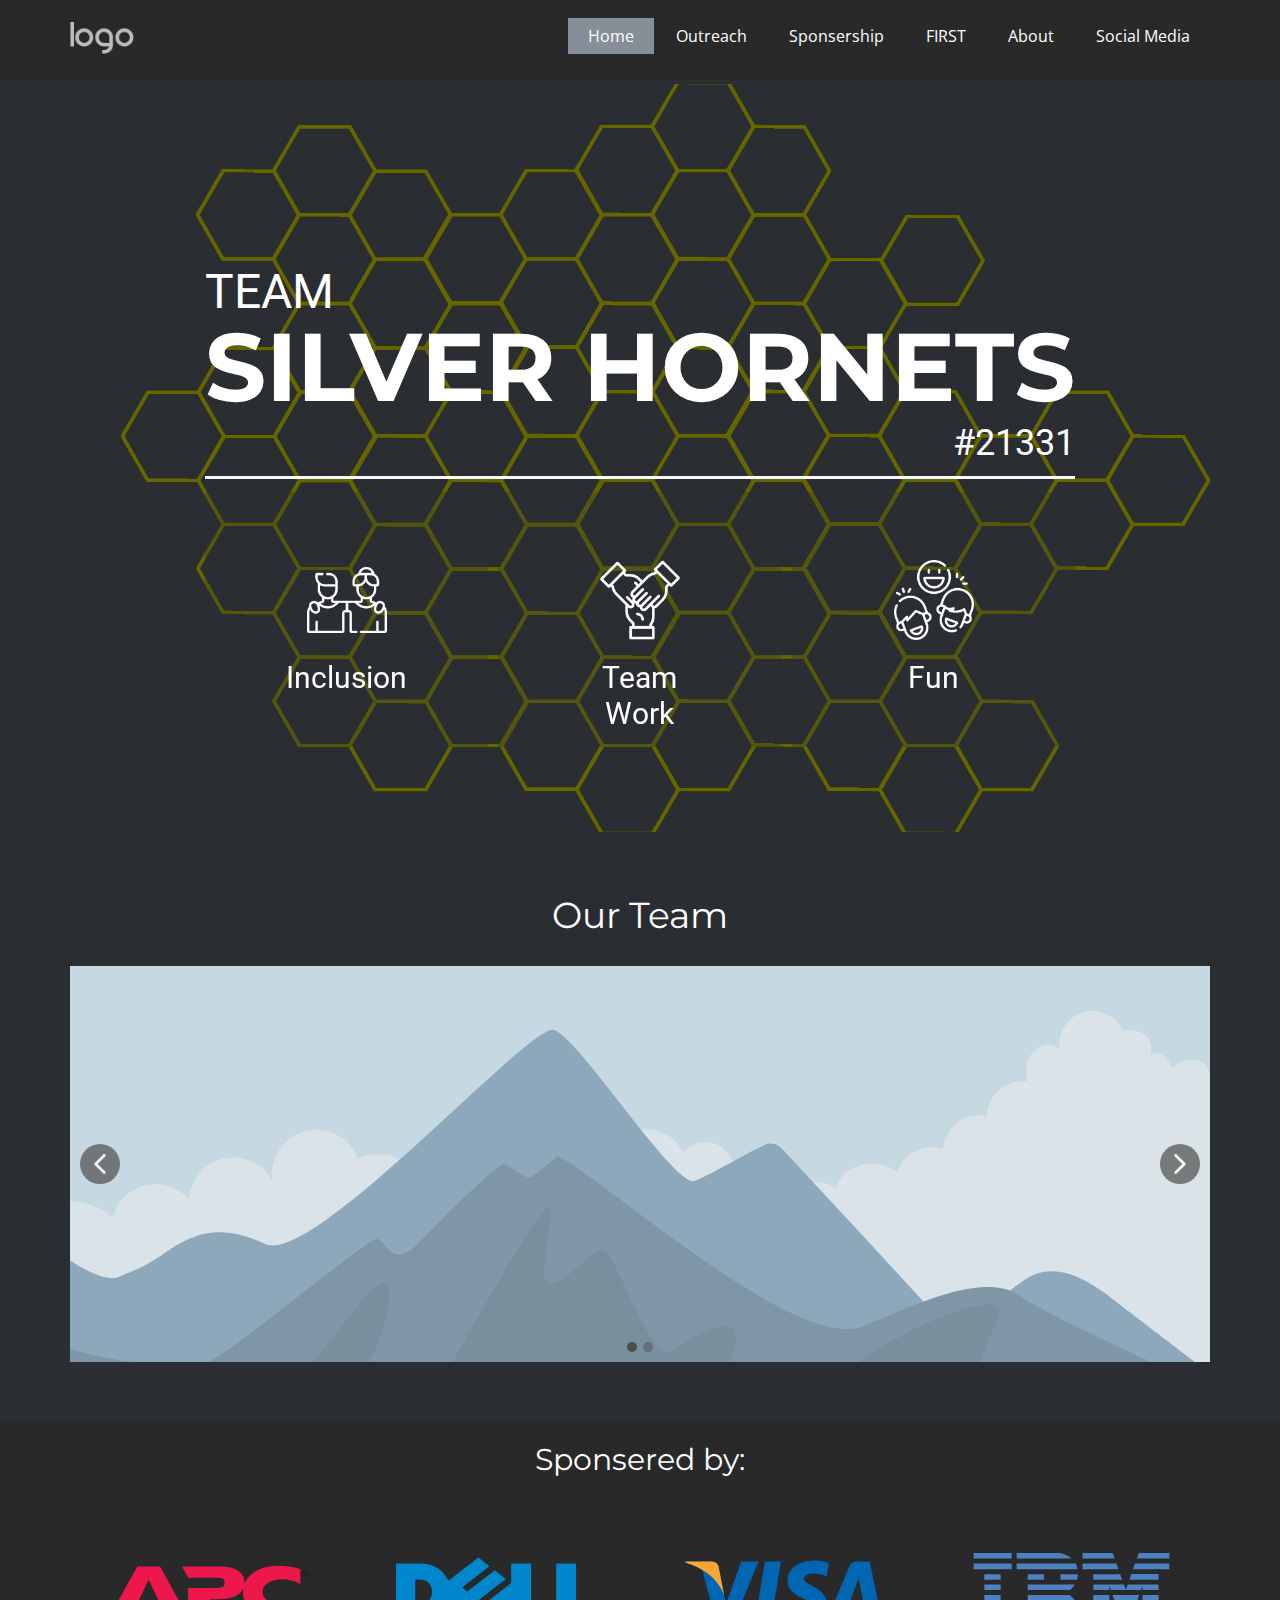
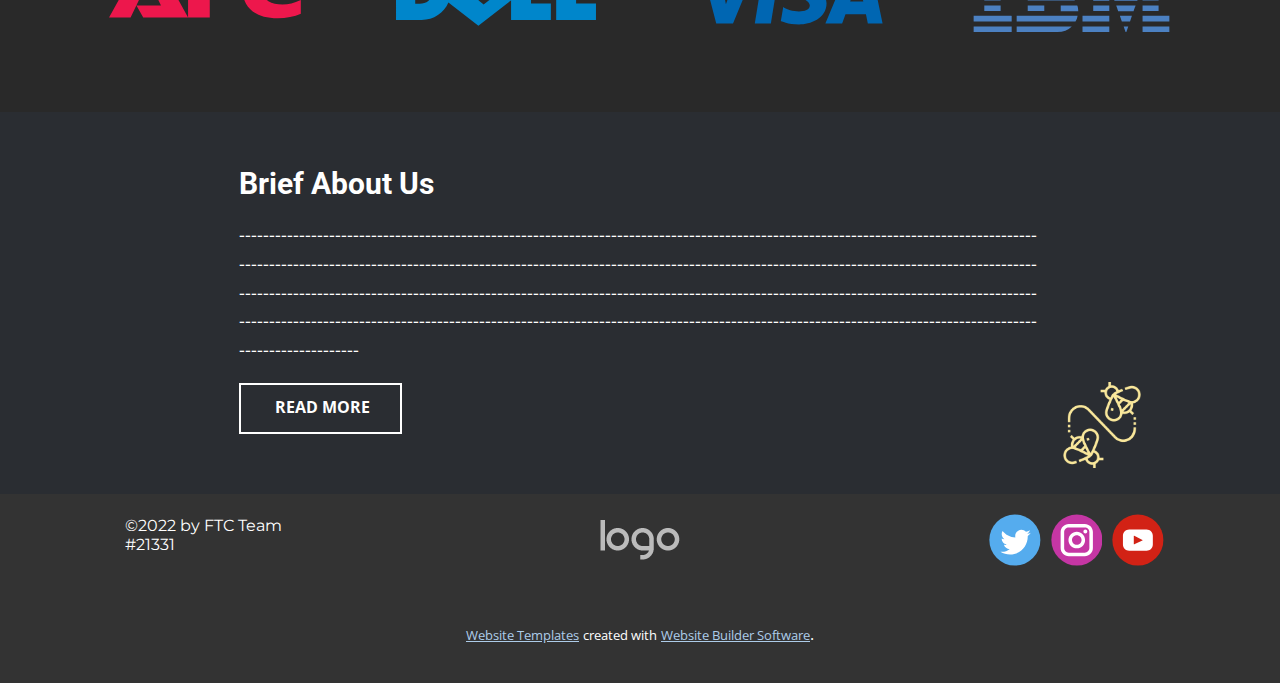
<file: index.html>
<!DOCTYPE html>
<html style="font-size: 16px;" lang="en"><head>
    <meta name="viewport" content="width=device-width, initial-scale=1.0">
    <meta charset="utf-8">
    <meta name="keywords" content="">
    <meta name="description" content="">
    <title>Home</title>
    <link rel="stylesheet" href="nicepage.css" media="screen">
<link rel="stylesheet" href="Home.css" media="screen">
    <script class="u-script" type="text/javascript" src="jquery.js" "="" defer=""></script>
    <script class="u-script" type="text/javascript" src="nicepage.js" "="" defer=""></script>
    <link id="u-theme-google-font" rel="stylesheet" href="https://fonts.googleapis.com/css?family=Roboto:100,100i,300,300i,400,400i,500,500i,700,700i,900,900i|Open+Sans:300,300i,400,400i,500,500i,600,600i,700,700i,800,800i">
    <link id="u-page-google-font" rel="stylesheet" href="https://fonts.googleapis.com/css?family=Montserrat:100,100i,200,200i,300,300i,400,400i,500,500i,600,600i,700,700i,800,800i,900,900i">
    
    
    
    
    
    <script type="application/ld+json">{
		"@context": "http://schema.org",
		"@type": "Organization",
		"name": "Silver Hornets",
		"logo": "images/default-logo.png",
		"sameAs": []
}</script>
    <meta name="theme-color" content="#478ac9">
    <meta property="og:title" content="Home">
    <meta property="og:description" content="">
    <meta property="og:type" content="website">
  </head>
  <body data-home-page="Home.html" data-home-page-title="Home" class="u-body u-xl-mode" data-lang="en"><header class="u-clearfix u-custom-color-6 u-header u-sticky u-sticky-c0a2 u-header" id="sec-3e7e"><div class="u-clearfix u-sheet u-sheet-1">
        <a href="Home.html" data-page-id="254816390" class="u-image u-logo u-image-1" data-image-width="80" data-image-height="40" title="Home">
          <img src="images/default-logo.png" class="u-logo-image u-logo-image-1">
        </a>
        <nav class="u-menu u-menu-dropdown u-offcanvas u-menu-1" data-responsive-from="MD">
          <div class="menu-collapse" style="font-size: 1rem; letter-spacing: 0px;">
            <a class="u-button-style u-custom-active-color u-custom-hover-color u-custom-left-right-menu-spacing u-custom-padding-bottom u-custom-text-color u-custom-top-bottom-menu-spacing u-nav-link u-text-active-palette-1-base u-text-hover-palette-2-base" href="#">
              <svg class="u-svg-link" viewBox="0 0 24 24"><use xmlns:xlink="http://www.w3.org/1999/xlink" xlink:href="#menu-hamburger"></use></svg>
              <svg class="u-svg-content" version="1.1" id="menu-hamburger" viewBox="0 0 16 16" x="0px" y="0px" xmlns:xlink="http://www.w3.org/1999/xlink" xmlns="http://www.w3.org/2000/svg"><g><rect y="1" width="16" height="2"></rect><rect y="7" width="16" height="2"></rect><rect y="13" width="16" height="2"></rect>
</g></svg>
            </a>
          </div>
          <div class="u-custom-menu u-nav-container">
            <ul class="u-nav u-spacing-2 u-unstyled u-nav-1"><li class="u-nav-item"><a class="u-active-palette-5-dark-1 u-border-active-palette-1-base u-border-hover-palette-1-light-1 u-border-no-left u-border-no-right u-border-no-top u-button-style u-hover-palette-5-base u-nav-link u-text-active-white u-text-hover-white" href="Home.html" style="padding: 10px 20px;">Home</a>
</li><li class="u-nav-item"><a class="u-active-palette-5-dark-1 u-border-active-palette-1-base u-border-hover-palette-1-light-1 u-border-no-left u-border-no-right u-border-no-top u-button-style u-hover-palette-5-base u-nav-link u-text-active-white u-text-hover-white" href="#" style="padding: 10px 20px;">Outreach</a><div class="u-nav-popup"><ul class="u-custom-font u-h-spacing-20 u-nav u-text-font u-unstyled u-v-spacing-13 u-nav-2"><li class="u-nav-item"><a class="u-active-grey-40 u-button-style u-hover-grey-25 u-nav-link u-palette-5-light-2" href="Community-Outreach.html">Community Outreach</a>
</li><li class="u-nav-item"><a class="u-active-grey-40 u-button-style u-hover-grey-25 u-nav-link u-palette-5-light-2" href="STEM-Outreach.html">STEM Outreach</a>
</li></ul>
</div>
</li><li class="u-nav-item"><a class="u-active-palette-5-dark-1 u-border-active-palette-1-base u-border-hover-palette-1-light-1 u-border-no-left u-border-no-right u-border-no-top u-button-style u-hover-palette-5-base u-nav-link u-text-active-white u-text-hover-white" href="Sponsership.html" style="padding: 10px 20px;">Sponsership</a>
</li><li class="u-nav-item"><a class="u-active-palette-5-dark-1 u-border-active-palette-1-base u-border-hover-palette-1-light-1 u-border-no-left u-border-no-right u-border-no-top u-button-style u-hover-palette-5-base u-nav-link u-text-active-white u-text-hover-white" href="FIRST.html" style="padding: 10px 20px;">FIRST</a>
</li><li class="u-nav-item"><a class="u-active-palette-5-dark-1 u-border-active-palette-1-base u-border-hover-palette-1-light-1 u-border-no-left u-border-no-right u-border-no-top u-button-style u-hover-palette-5-base u-nav-link u-text-active-white u-text-hover-white" href="About.html" style="padding: 10px 20px;">About</a>
</li><li class="u-nav-item"><a class="u-active-palette-5-dark-1 u-border-active-palette-1-base u-border-hover-palette-1-light-1 u-border-no-left u-border-no-right u-border-no-top u-button-style u-hover-palette-5-base u-nav-link u-text-active-white u-text-hover-white" href="Social-Media.html" style="padding: 10px 20px;">Social Media</a>
</li></ul>
          </div>
          <div class="u-custom-menu u-nav-container-collapse">
            <div class="u-black u-container-style u-inner-container-layout u-opacity u-opacity-95 u-sidenav">
              <div class="u-inner-container-layout u-sidenav-overflow">
                <div class="u-menu-close"></div>
                <ul class="u-align-center u-nav u-popupmenu-items u-unstyled u-nav-3"><li class="u-nav-item"><a class="u-button-style u-nav-link" href="Home.html">Home</a>
</li><li class="u-nav-item"><a class="u-button-style u-nav-link" href="#">Outreach</a><div class="u-nav-popup"><ul class="u-custom-font u-h-spacing-20 u-nav u-text-font u-unstyled u-v-spacing-13 u-nav-4"><li class="u-nav-item"><a class="u-button-style u-nav-link" href="Community-Outreach.html">Community Outreach</a>
</li><li class="u-nav-item"><a class="u-button-style u-nav-link" href="STEM-Outreach.html">STEM Outreach</a>
</li></ul>
</div>
</li><li class="u-nav-item"><a class="u-button-style u-nav-link" href="Sponsership.html">Sponsership</a>
</li><li class="u-nav-item"><a class="u-button-style u-nav-link" href="FIRST.html">FIRST</a>
</li><li class="u-nav-item"><a class="u-button-style u-nav-link" href="About.html">About</a>
</li><li class="u-nav-item"><a class="u-button-style u-nav-link" href="Social-Media.html">Social Media</a>
</li></ul>
              </div>
            </div>
            <div class="u-black u-menu-overlay u-opacity u-opacity-70"></div>
          </div>
        </nav>
      </div></header>
    <section class="u-align-left u-clearfix u-custom-color-5 u-section-1" src="" id="sec-9cd5">
      <div class="u-clearfix u-sheet u-valign-middle-sm u-valign-middle-xs u-sheet-1">
        <img class="u-expanded-width-md u-image u-image-default u-preserve-proportions u-image-1" src="images/output-onlinepngtools.png" alt="" data-image-width="1920" data-image-height="1330">
        <h1 class="u-align-center-xs u-text u-text-default-lg u-text-default-md u-text-default-xl u-title u-text-1">SILVER HORNETS</h1>
        <div class="u-border-3 u-border-palette-5-light-3 u-expanded-width-sm u-expanded-width-xs u-line u-line-horizontal u-line-1"></div>
        <div class="u-expanded-width-md u-expanded-width-sm u-expanded-width-xs u-layout-grid u-list u-list-1">
          <div class="u-repeater u-repeater-1">
            <div class="u-container-style u-custom-color-5 u-hover-feature u-list-item u-opacity u-opacity-30 u-repeater-item u-list-item-1" data-animation-name="pulse" data-animation-duration="1000" data-animation-direction="">
              <div class="u-container-layout u-similar-container u-valign-top-sm u-valign-top-xs u-container-layout-1"><span class="u-file-icon u-icon u-text-white u-icon-1"><img src="images/2852679.png" alt=""></span>
                <h3 class="u-align-center u-text u-text-default-lg u-text-default-md u-text-default-xl u-text-2">Inclusion</h3>
              </div>
            </div>
            <div class="u-align-center u-container-style u-custom-color-5 u-hover-feature u-list-item u-opacity u-opacity-30 u-repeater-item u-list-item-2" data-animation-name="pulse" data-animation-duration="1000" data-animation-direction="">
              <div class="u-container-layout u-similar-container u-valign-top-sm u-valign-top-xs u-container-layout-2"><span class="u-file-icon u-icon u-text-white u-icon-2"><img src="images/865041.png" alt=""></span>
                <h3 class="u-align-center u-text u-text-default-lg u-text-default-md u-text-default-xl u-text-3">Team<br>Work
                </h3>
              </div>
            </div>
            <div class="u-container-style u-custom-color-5 u-hover-feature u-list-item u-opacity u-opacity-30 u-repeater-item u-list-item-3" data-animation-name="pulse" data-animation-duration="1000" data-animation-direction="">
              <div class="u-container-layout u-similar-container u-valign-top-sm u-valign-top-xs u-container-layout-3"><span class="u-file-icon u-icon u-text-white u-icon-3"><img src="images/7186778.png" alt=""></span>
                <h3 class="u-align-center u-text u-text-default-lg u-text-default-md u-text-default-xl u-text-4">Fun</h3>
              </div>
            </div>
          </div>
        </div>
        <h1 class="u-text u-text-default-lg u-text-default-md u-text-default-sm u-text-default-xl u-text-5">TEAM</h1>
        <h2 class="u-text u-text-default u-text-6">#21331</h2>
      </div>
      
      
      
    </section>
    <section class="u-align-center u-clearfix u-custom-color-5 u-section-2" id="sec-3029">
      <div class="u-clearfix u-sheet u-sheet-1">
        <h2 class="u-custom-font u-font-montserrat u-text u-text-default u-text-1">Our Team</h2>
        <div class="u-carousel u-expanded-width u-gallery u-gallery-slider u-layout-carousel u-lightbox u-no-transition u-show-text-none u-gallery-1" id="carousel-d2d5" data-interval="5000" data-u-ride="carousel">
          <ol class="u-absolute-hcenter u-carousel-indicators u-carousel-indicators-1">
            <li data-u-target="#carousel-d2d5" data-u-slide-to="0" class="u-active u-grey-70 u-shape-circle" style="width: 10px; height: 10px;"></li>
            <li data-u-target="#carousel-d2d5" data-u-slide-to="1" class="u-grey-70 u-shape-circle" style="width: 10px; height: 10px;"></li>
          </ol>
          <div class="u-carousel-inner u-gallery-inner" role="listbox">
            <div class="u-active u-carousel-item u-gallery-item u-carousel-item-1">
              <div class="u-back-slide">
                <img class="u-back-image u-expanded" src="images/9.svg">
              </div>
              <div class="u-align-center u-over-slide u-shading u-valign-bottom u-over-slide-1">
                <h3 class="u-gallery-heading"></h3>
                <p class="u-gallery-text"></p>
              </div>
            </div>
            <div class="u-carousel-item u-gallery-item u-carousel-item-2">
              <div class="u-back-slide">
                <img class="u-back-image u-expanded" src="images/9.svg">
              </div>
              <div class="u-align-center u-over-slide u-shading u-valign-bottom u-over-slide-2">
                <h3 class="u-gallery-heading">Sample Title</h3>
                <p class="u-gallery-text">Sample Text</p>
              </div>
            </div>
          </div>
          <a class="u-absolute-vcenter u-carousel-control u-carousel-control-prev u-grey-70 u-icon-circle u-opacity u-opacity-70 u-spacing-10 u-text-white u-carousel-control-1" href="#carousel-d2d5" role="button" data-u-slide="prev">
            <span aria-hidden="true">
              <svg viewBox="0 0 451.847 451.847"><path d="M97.141,225.92c0-8.095,3.091-16.192,9.259-22.366L300.689,9.27c12.359-12.359,32.397-12.359,44.751,0
c12.354,12.354,12.354,32.388,0,44.748L173.525,225.92l171.903,171.909c12.354,12.354,12.354,32.391,0,44.744
c-12.354,12.365-32.386,12.365-44.745,0l-194.29-194.281C100.226,242.115,97.141,234.018,97.141,225.92z"></path></svg>
            </span>
            <span class="sr-only">
              <svg viewBox="0 0 451.847 451.847"><path d="M97.141,225.92c0-8.095,3.091-16.192,9.259-22.366L300.689,9.27c12.359-12.359,32.397-12.359,44.751,0
c12.354,12.354,12.354,32.388,0,44.748L173.525,225.92l171.903,171.909c12.354,12.354,12.354,32.391,0,44.744
c-12.354,12.365-32.386,12.365-44.745,0l-194.29-194.281C100.226,242.115,97.141,234.018,97.141,225.92z"></path></svg>
            </span>
          </a>
          <a class="u-absolute-vcenter u-carousel-control u-carousel-control-next u-grey-70 u-icon-circle u-opacity u-opacity-70 u-spacing-10 u-text-white u-carousel-control-2" href="#carousel-d2d5" role="button" data-u-slide="next">
            <span aria-hidden="true">
              <svg viewBox="0 0 451.846 451.847"><path d="M345.441,248.292L151.154,442.573c-12.359,12.365-32.397,12.365-44.75,0c-12.354-12.354-12.354-32.391,0-44.744
L278.318,225.92L106.409,54.017c-12.354-12.359-12.354-32.394,0-44.748c12.354-12.359,32.391-12.359,44.75,0l194.287,194.284
c6.177,6.18,9.262,14.271,9.262,22.366C354.708,234.018,351.617,242.115,345.441,248.292z"></path></svg>
            </span>
            <span class="sr-only">
              <svg viewBox="0 0 451.846 451.847"><path d="M345.441,248.292L151.154,442.573c-12.359,12.365-32.397,12.365-44.75,0c-12.354-12.354-12.354-32.391,0-44.744
L278.318,225.92L106.409,54.017c-12.354-12.359-12.354-32.394,0-44.748c12.354-12.359,32.391-12.359,44.75,0l194.287,194.284
c6.177,6.18,9.262,14.271,9.262,22.366C354.708,234.018,351.617,242.115,345.441,248.292z"></path></svg>
            </span>
          </a>
        </div>
      </div>
    </section>
    <section class="u-align-center u-clearfix u-custom-color-6 u-section-3" id="sec-93c2">
      <div class="u-clearfix u-sheet u-sheet-1">
        <h3 class="u-custom-font u-font-montserrat u-text u-text-default u-text-1">Sponsered by:</h3>
        <div class="u-expanded-width u-list u-list-1">
          <div class="u-repeater u-repeater-1">
            <div class="u-container-style u-list-item u-repeater-item">
              <div class="u-container-layout u-similar-container u-valign-middle u-container-layout-1">
                <img alt="" class="u-expanded-width-xs u-image u-image-contain u-image-default u-image-1" data-image-width="500" data-image-height="135" src="images/10.svg">
              </div>
            </div>
            <div class="u-container-style u-list-item u-repeater-item">
              <div class="u-container-layout u-similar-container u-valign-middle u-container-layout-2">
                <img alt="" class="u-expanded-width-xs u-image u-image-contain u-image-default u-image-2" data-image-width="500" data-image-height="175" src="images/11.svg">
              </div>
            </div>
            <div class="u-container-style u-list-item u-repeater-item">
              <div class="u-container-layout u-similar-container u-valign-middle u-container-layout-3">
                <img alt="" class="u-expanded-width-xs u-image u-image-contain u-image-default u-image-3" data-image-width="420" data-image-height="135" src="images/12.svg">
              </div>
            </div>
            <div class="u-container-style u-list-item u-repeater-item">
              <div class="u-container-layout u-similar-container u-valign-middle u-container-layout-4">
                <img alt="" class="u-expanded-width-xs u-image u-image-contain u-image-default u-image-4" data-image-width="340" data-image-height="135" src="images/13.svg">
              </div>
            </div>
          </div>
        </div>
      </div>
    </section>
    <section class="u-clearfix u-custom-color-5 u-section-4" id="sec-6ccb">
      <div class="u-clearfix u-sheet u-sheet-1">
        <h3 class="u-text u-text-1">Brief About Us</h3>
        <p class="u-text u-text-2">[base64]<br>
        </p><span class="u-file-icon u-icon u-icon-rectangle u-text-palette-3-light-2 u-icon-1"><img src="images/3468022.png" alt=""></span>
        <a href="About.html" data-page-id="1975904065" class="u-border-2 u-border-white u-btn u-button-style u-hover-palette-3-dark-2 u-none u-text-hover-white u-btn-1"><span class="u-icon"></span>&nbsp;Read More
        </a>
      </div>
    </section>
    
    
    <footer class="u-clearfix u-footer u-grey-80 u-footer" id="sec-45e8"><div class="u-clearfix u-expanded-width-lg u-expanded-width-md u-expanded-width-sm u-expanded-width-xl u-gutter-30 u-layout-custom-sm u-layout-custom-xs u-layout-wrap u-layout-wrap-1">
        <div class="u-gutter-0 u-layout">
          <div class="u-layout-row">
            <div class="u-align-center-sm u-align-center-xs u-align-left-md u-align-left-xl u-container-style u-layout-cell u-left-cell u-size-20 u-layout-cell-1">
              <div class="u-container-layout u-valign-middle-lg u-valign-middle-md u-valign-middle-sm u-valign-middle-xl u-container-layout-1"><!--position-->
                <div data-position="" class="u-position u-position-1"><!--block-->
                  <div class="u-block">
                    <div class="u-block-container u-clearfix"><!--block_header-->
                      <h5 class="u-block-header u-custom-font u-font-montserrat u-text u-text-1"><!--block_header_content-->©2022 by FTC Team #21331<!--/block_header_content--></h5><!--/block_header--><!--block_content-->
                      <div class="u-block-content u-text"><!--block_content_content--><!--/block_content_content--></div><!--/block_content-->
                    </div>
                  </div><!--/block-->
                </div><!--/position-->
              </div>
            </div>
            <div class="u-align-center-sm u-align-right-md u-container-style u-layout-cell u-size-20 u-layout-cell-2">
              <div class="u-container-layout u-valign-middle u-container-layout-2">
                <a href="Home.html" data-page-id="254816390" class="u-image u-logo u-image-1" data-image-width="80" data-image-height="40" title="Home">
                  <img src="images/default-logo.png" class="u-logo-image u-logo-image-1">
                </a>
              </div>
            </div>
            <div class="u-align-center-sm u-align-center-xs u-align-left-md u-align-right-lg u-align-right-xl u-container-style u-layout-cell u-right-cell u-size-20 u-layout-cell-3">
              <div class="u-container-layout u-valign-bottom-lg u-valign-bottom-xl u-valign-middle-md u-valign-middle-sm u-valign-middle-xs u-container-layout-3">
                <div class="u-social-icons u-spacing-10 u-social-icons-1">
                  <a class="u-social-url" title="twitter" target="_blank" href=""><span class="u-icon u-social-icon u-social-twitter u-icon-1"><svg class="u-svg-link" preserveAspectRatio="xMidYMin slice" viewBox="0 0 112 112" style=""><use xmlns:xlink="http://www.w3.org/1999/xlink" xlink:href="#svg-b8cd"></use></svg><svg class="u-svg-content" viewBox="0 0 112 112" x="0" y="0" id="svg-b8cd"><circle fill="currentColor" class="st0" cx="56.1" cy="56.1" r="55"></circle><path fill="#FFFFFF" d="M83.8,47.3c0,0.6,0,1.2,0,1.7c0,17.7-13.5,38.2-38.2,38.2C38,87.2,31,85,25,81.2c1,0.1,2.1,0.2,3.2,0.2
            c6.3,0,12.1-2.1,16.7-5.7c-5.9-0.1-10.8-4-12.5-9.3c0.8,0.2,1.7,0.2,2.5,0.2c1.2,0,2.4-0.2,3.5-0.5c-6.1-1.2-10.8-6.7-10.8-13.1
            c0-0.1,0-0.1,0-0.2c1.8,1,3.9,1.6,6.1,1.7c-3.6-2.4-6-6.5-6-11.2c0-2.5,0.7-4.8,1.8-6.7c6.6,8.1,16.5,13.5,27.6,14
            c-0.2-1-0.3-2-0.3-3.1c0-7.4,6-13.4,13.4-13.4c3.9,0,7.3,1.6,9.8,4.2c3.1-0.6,5.9-1.7,8.5-3.3c-1,3.1-3.1,5.8-5.9,7.4
            c2.7-0.3,5.3-1,7.7-2.1C88.7,43,86.4,45.4,83.8,47.3z"></path></svg></span>
                  </a>
                  <a class="u-social-url" title="instagram" target="_blank" href=""><span class="u-icon u-social-icon u-social-instagram u-icon-2"><svg class="u-svg-link" preserveAspectRatio="xMidYMin slice" viewBox="0 0 112 112" style=""><use xmlns:xlink="http://www.w3.org/1999/xlink" xlink:href="#svg-8494"></use></svg><svg class="u-svg-content" viewBox="0 0 112 112" x="0" y="0" id="svg-8494"><circle fill="currentColor" cx="56.1" cy="56.1" r="55"></circle><path fill="#FFFFFF" d="M55.9,38.2c-9.9,0-17.9,8-17.9,17.9C38,66,46,74,55.9,74c9.9,0,17.9-8,17.9-17.9C73.8,46.2,65.8,38.2,55.9,38.2
            z M55.9,66.4c-5.7,0-10.3-4.6-10.3-10.3c-0.1-5.7,4.6-10.3,10.3-10.3c5.7,0,10.3,4.6,10.3,10.3C66.2,61.8,61.6,66.4,55.9,66.4z"></path><path fill="#FFFFFF" d="M74.3,33.5c-2.3,0-4.2,1.9-4.2,4.2s1.9,4.2,4.2,4.2s4.2-1.9,4.2-4.2S76.6,33.5,74.3,33.5z"></path><path fill="#FFFFFF" d="M73.1,21.3H38.6c-9.7,0-17.5,7.9-17.5,17.5v34.5c0,9.7,7.9,17.6,17.5,17.6h34.5c9.7,0,17.5-7.9,17.5-17.5V38.8
            C90.6,29.1,82.7,21.3,73.1,21.3z M83,73.3c0,5.5-4.5,9.9-9.9,9.9H38.6c-5.5,0-9.9-4.5-9.9-9.9V38.8c0-5.5,4.5-9.9,9.9-9.9h34.5
            c5.5,0,9.9,4.5,9.9,9.9V73.3z"></path></svg></span>
                  </a>
                  <a class="u-social-url" target="_blank" data-type="YouTube" title="YouTube" href=""><span class="u-icon u-social-icon u-social-youtube u-icon-3"><svg class="u-svg-link" preserveAspectRatio="xMidYMin slice" viewBox="0 0 112 112" style=""><use xmlns:xlink="http://www.w3.org/1999/xlink" xlink:href="#svg-48a7"></use></svg><svg class="u-svg-content" viewBox="0 0 112 112" x="0" y="0" id="svg-48a7"><circle fill="currentColor" cx="56.1" cy="56.1" r="55"></circle><path fill="#FFFFFF" d="M74.9,33.3H37.3c-7.4,0-13.4,6-13.4,13.4v18.8c0,7.4,6,13.4,13.4,13.4h37.6c7.4,0,13.4-6,13.4-13.4V46.7 C88.3,39.3,82.3,33.3,74.9,33.3L74.9,33.3z M65.9,57l-17.6,8.4c-0.5,0.2-1-0.1-1-0.6V47.5c0-0.5,0.6-0.9,1-0.6l17.6,8.9 C66.4,56,66.4,56.8,65.9,57L65.9,57z"></path></svg></span>
                  </a>
                </div>
              </div>
            </div>
          </div>
        </div>
      </div></footer>
    <section class="u-backlink u-clearfix u-grey-80">
      <a class="u-link" href="https://nicepage.com/website-templates" target="_blank">
        <span>Website Templates</span>
      </a>
      <p class="u-text">
        <span>created with</span>
      </p>
      <a class="u-link" href="" target="_blank">
        <span>Website Builder Software</span>
      </a>. 
    </section>
  
</body></html>
</file>
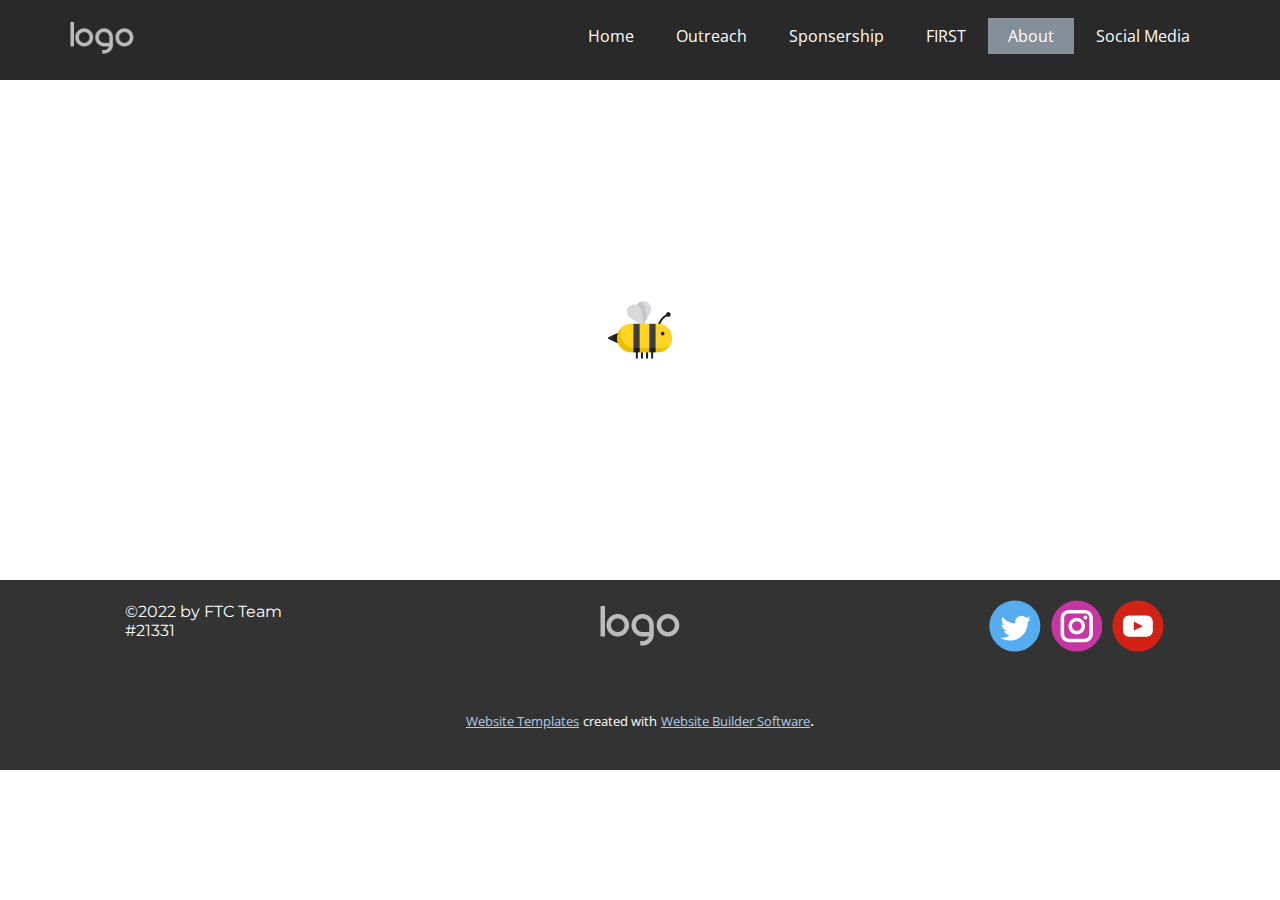
<file: About.html>
<!DOCTYPE html>
<html style="font-size: 16px;" lang="en"><head>
    <meta name="viewport" content="width=device-width, initial-scale=1.0">
    <meta charset="utf-8">
    <meta name="keywords" content="">
    <meta name="description" content="">
    <title>About</title>
    <link rel="stylesheet" href="nicepage.css" media="screen">
<link rel="stylesheet" href="About.css" media="screen">
    <script class="u-script" type="text/javascript" src="jquery.js" "="" defer=""></script>
    <script class="u-script" type="text/javascript" src="nicepage.js" "="" defer=""></script>
    <link id="u-theme-google-font" rel="stylesheet" href="https://fonts.googleapis.com/css?family=Roboto:100,100i,300,300i,400,400i,500,500i,700,700i,900,900i|Open+Sans:300,300i,400,400i,500,500i,600,600i,700,700i,800,800i">
    <link id="u-page-google-font" rel="stylesheet" href="https://fonts.googleapis.com/css?family=Montserrat:100,100i,200,200i,300,300i,400,400i,500,500i,600,600i,700,700i,800,800i,900,900i">
    
    
    <script type="application/ld+json">{
		"@context": "http://schema.org",
		"@type": "Organization",
		"name": "Silver Hornets",
		"logo": "images/default-logo.png",
		"sameAs": []
}</script>
    <meta name="theme-color" content="#478ac9">
    <meta property="og:title" content="About">
    <meta property="og:description" content="">
    <meta property="og:type" content="website">
  </head>
  <body class="u-body u-xl-mode" data-lang="en"><header class="u-clearfix u-custom-color-6 u-header u-sticky u-sticky-c0a2 u-header" id="sec-3e7e"><div class="u-clearfix u-sheet u-sheet-1">
        <a href="Home.html" data-page-id="254816390" class="u-image u-logo u-image-1" data-image-width="80" data-image-height="40" title="Home">
          <img src="images/default-logo.png" class="u-logo-image u-logo-image-1">
        </a>
        <nav class="u-menu u-menu-dropdown u-offcanvas u-menu-1" data-responsive-from="MD">
          <div class="menu-collapse" style="font-size: 1rem; letter-spacing: 0px;">
            <a class="u-button-style u-custom-active-color u-custom-hover-color u-custom-left-right-menu-spacing u-custom-padding-bottom u-custom-text-color u-custom-top-bottom-menu-spacing u-nav-link u-text-active-palette-1-base u-text-hover-palette-2-base" href="#">
              <svg class="u-svg-link" viewBox="0 0 24 24"><use xmlns:xlink="http://www.w3.org/1999/xlink" xlink:href="#menu-hamburger"></use></svg>
              <svg class="u-svg-content" version="1.1" id="menu-hamburger" viewBox="0 0 16 16" x="0px" y="0px" xmlns:xlink="http://www.w3.org/1999/xlink" xmlns="http://www.w3.org/2000/svg"><g><rect y="1" width="16" height="2"></rect><rect y="7" width="16" height="2"></rect><rect y="13" width="16" height="2"></rect>
</g></svg>
            </a>
          </div>
          <div class="u-custom-menu u-nav-container">
            <ul class="u-nav u-spacing-2 u-unstyled u-nav-1"><li class="u-nav-item"><a class="u-active-palette-5-dark-1 u-border-active-palette-1-base u-border-hover-palette-1-light-1 u-border-no-left u-border-no-right u-border-no-top u-button-style u-hover-palette-5-base u-nav-link u-text-active-white u-text-hover-white" href="Home.html" style="padding: 10px 20px;">Home</a>
</li><li class="u-nav-item"><a class="u-active-palette-5-dark-1 u-border-active-palette-1-base u-border-hover-palette-1-light-1 u-border-no-left u-border-no-right u-border-no-top u-button-style u-hover-palette-5-base u-nav-link u-text-active-white u-text-hover-white" href="#" style="padding: 10px 20px;">Outreach</a><div class="u-nav-popup"><ul class="u-custom-font u-h-spacing-20 u-nav u-text-font u-unstyled u-v-spacing-13 u-nav-2"><li class="u-nav-item"><a class="u-active-grey-40 u-button-style u-hover-grey-25 u-nav-link u-palette-5-light-2" href="Community-Outreach.html">Community Outreach</a>
</li><li class="u-nav-item"><a class="u-active-grey-40 u-button-style u-hover-grey-25 u-nav-link u-palette-5-light-2" href="STEM-Outreach.html">STEM Outreach</a>
</li></ul>
</div>
</li><li class="u-nav-item"><a class="u-active-palette-5-dark-1 u-border-active-palette-1-base u-border-hover-palette-1-light-1 u-border-no-left u-border-no-right u-border-no-top u-button-style u-hover-palette-5-base u-nav-link u-text-active-white u-text-hover-white" href="Sponsership.html" style="padding: 10px 20px;">Sponsership</a>
</li><li class="u-nav-item"><a class="u-active-palette-5-dark-1 u-border-active-palette-1-base u-border-hover-palette-1-light-1 u-border-no-left u-border-no-right u-border-no-top u-button-style u-hover-palette-5-base u-nav-link u-text-active-white u-text-hover-white" href="FIRST.html" style="padding: 10px 20px;">FIRST</a>
</li><li class="u-nav-item"><a class="u-active-palette-5-dark-1 u-border-active-palette-1-base u-border-hover-palette-1-light-1 u-border-no-left u-border-no-right u-border-no-top u-button-style u-hover-palette-5-base u-nav-link u-text-active-white u-text-hover-white" href="About.html" style="padding: 10px 20px;">About</a>
</li><li class="u-nav-item"><a class="u-active-palette-5-dark-1 u-border-active-palette-1-base u-border-hover-palette-1-light-1 u-border-no-left u-border-no-right u-border-no-top u-button-style u-hover-palette-5-base u-nav-link u-text-active-white u-text-hover-white" href="Social-Media.html" style="padding: 10px 20px;">Social Media</a>
</li></ul>
          </div>
          <div class="u-custom-menu u-nav-container-collapse">
            <div class="u-black u-container-style u-inner-container-layout u-opacity u-opacity-95 u-sidenav">
              <div class="u-inner-container-layout u-sidenav-overflow">
                <div class="u-menu-close"></div>
                <ul class="u-align-center u-nav u-popupmenu-items u-unstyled u-nav-3"><li class="u-nav-item"><a class="u-button-style u-nav-link" href="Home.html">Home</a>
</li><li class="u-nav-item"><a class="u-button-style u-nav-link" href="#">Outreach</a><div class="u-nav-popup"><ul class="u-custom-font u-h-spacing-20 u-nav u-text-font u-unstyled u-v-spacing-13 u-nav-4"><li class="u-nav-item"><a class="u-button-style u-nav-link" href="Community-Outreach.html">Community Outreach</a>
</li><li class="u-nav-item"><a class="u-button-style u-nav-link" href="STEM-Outreach.html">STEM Outreach</a>
</li></ul>
</div>
</li><li class="u-nav-item"><a class="u-button-style u-nav-link" href="Sponsership.html">Sponsership</a>
</li><li class="u-nav-item"><a class="u-button-style u-nav-link" href="FIRST.html">FIRST</a>
</li><li class="u-nav-item"><a class="u-button-style u-nav-link" href="About.html">About</a>
</li><li class="u-nav-item"><a class="u-button-style u-nav-link" href="Social-Media.html">Social Media</a>
</li></ul>
              </div>
            </div>
            <div class="u-black u-menu-overlay u-opacity u-opacity-70"></div>
          </div>
        </nav>
      </div></header>
    <section class="u-clearfix u-section-1" id="sec-4f3d">
      <div class="u-clearfix u-sheet u-sheet-1"><span class="u-file-icon u-icon u-icon-1"><img src="images/549582.png" alt=""></span>
      </div>
    </section>
    
    
    <footer class="u-clearfix u-footer u-grey-80 u-footer" id="sec-45e8"><div class="u-clearfix u-expanded-width-lg u-expanded-width-md u-expanded-width-sm u-expanded-width-xl u-gutter-30 u-layout-custom-sm u-layout-custom-xs u-layout-wrap u-layout-wrap-1">
        <div class="u-gutter-0 u-layout">
          <div class="u-layout-row">
            <div class="u-align-center-sm u-align-center-xs u-align-left-md u-align-left-xl u-container-style u-layout-cell u-left-cell u-size-20 u-layout-cell-1">
              <div class="u-container-layout u-valign-middle-lg u-valign-middle-md u-valign-middle-sm u-valign-middle-xl u-container-layout-1"><!--position-->
                <div data-position="" class="u-position u-position-1"><!--block-->
                  <div class="u-block">
                    <div class="u-block-container u-clearfix"><!--block_header-->
                      <h5 class="u-block-header u-custom-font u-font-montserrat u-text u-text-1"><!--block_header_content-->©2022 by FTC Team #21331<!--/block_header_content--></h5><!--/block_header--><!--block_content-->
                      <div class="u-block-content u-text"><!--block_content_content--><!--/block_content_content--></div><!--/block_content-->
                    </div>
                  </div><!--/block-->
                </div><!--/position-->
              </div>
            </div>
            <div class="u-align-center-sm u-align-right-md u-container-style u-layout-cell u-size-20 u-layout-cell-2">
              <div class="u-container-layout u-valign-middle u-container-layout-2">
                <a href="Home.html" data-page-id="254816390" class="u-image u-logo u-image-1" data-image-width="80" data-image-height="40" title="Home">
                  <img src="images/default-logo.png" class="u-logo-image u-logo-image-1">
                </a>
              </div>
            </div>
            <div class="u-align-center-sm u-align-center-xs u-align-left-md u-align-right-lg u-align-right-xl u-container-style u-layout-cell u-right-cell u-size-20 u-layout-cell-3">
              <div class="u-container-layout u-valign-bottom-lg u-valign-bottom-xl u-valign-middle-md u-valign-middle-sm u-valign-middle-xs u-container-layout-3">
                <div class="u-social-icons u-spacing-10 u-social-icons-1">
                  <a class="u-social-url" title="twitter" target="_blank" href=""><span class="u-icon u-social-icon u-social-twitter u-icon-1"><svg class="u-svg-link" preserveAspectRatio="xMidYMin slice" viewBox="0 0 112 112" style=""><use xmlns:xlink="http://www.w3.org/1999/xlink" xlink:href="#svg-b8cd"></use></svg><svg class="u-svg-content" viewBox="0 0 112 112" x="0" y="0" id="svg-b8cd"><circle fill="currentColor" class="st0" cx="56.1" cy="56.1" r="55"></circle><path fill="#FFFFFF" d="M83.8,47.3c0,0.6,0,1.2,0,1.7c0,17.7-13.5,38.2-38.2,38.2C38,87.2,31,85,25,81.2c1,0.1,2.1,0.2,3.2,0.2
            c6.3,0,12.1-2.1,16.7-5.7c-5.9-0.1-10.8-4-12.5-9.3c0.8,0.2,1.7,0.2,2.5,0.2c1.2,0,2.4-0.2,3.5-0.5c-6.1-1.2-10.8-6.7-10.8-13.1
            c0-0.1,0-0.1,0-0.2c1.8,1,3.9,1.6,6.1,1.7c-3.6-2.4-6-6.5-6-11.2c0-2.5,0.7-4.8,1.8-6.7c6.6,8.1,16.5,13.5,27.6,14
            c-0.2-1-0.3-2-0.3-3.1c0-7.4,6-13.4,13.4-13.4c3.9,0,7.3,1.6,9.8,4.2c3.1-0.6,5.9-1.7,8.5-3.3c-1,3.1-3.1,5.8-5.9,7.4
            c2.7-0.3,5.3-1,7.7-2.1C88.7,43,86.4,45.4,83.8,47.3z"></path></svg></span>
                  </a>
                  <a class="u-social-url" title="instagram" target="_blank" href=""><span class="u-icon u-social-icon u-social-instagram u-icon-2"><svg class="u-svg-link" preserveAspectRatio="xMidYMin slice" viewBox="0 0 112 112" style=""><use xmlns:xlink="http://www.w3.org/1999/xlink" xlink:href="#svg-8494"></use></svg><svg class="u-svg-content" viewBox="0 0 112 112" x="0" y="0" id="svg-8494"><circle fill="currentColor" cx="56.1" cy="56.1" r="55"></circle><path fill="#FFFFFF" d="M55.9,38.2c-9.9,0-17.9,8-17.9,17.9C38,66,46,74,55.9,74c9.9,0,17.9-8,17.9-17.9C73.8,46.2,65.8,38.2,55.9,38.2
            z M55.9,66.4c-5.7,0-10.3-4.6-10.3-10.3c-0.1-5.7,4.6-10.3,10.3-10.3c5.7,0,10.3,4.6,10.3,10.3C66.2,61.8,61.6,66.4,55.9,66.4z"></path><path fill="#FFFFFF" d="M74.3,33.5c-2.3,0-4.2,1.9-4.2,4.2s1.9,4.2,4.2,4.2s4.2-1.9,4.2-4.2S76.6,33.5,74.3,33.5z"></path><path fill="#FFFFFF" d="M73.1,21.3H38.6c-9.7,0-17.5,7.9-17.5,17.5v34.5c0,9.7,7.9,17.6,17.5,17.6h34.5c9.7,0,17.5-7.9,17.5-17.5V38.8
            C90.6,29.1,82.7,21.3,73.1,21.3z M83,73.3c0,5.5-4.5,9.9-9.9,9.9H38.6c-5.5,0-9.9-4.5-9.9-9.9V38.8c0-5.5,4.5-9.9,9.9-9.9h34.5
            c5.5,0,9.9,4.5,9.9,9.9V73.3z"></path></svg></span>
                  </a>
                  <a class="u-social-url" target="_blank" data-type="YouTube" title="YouTube" href=""><span class="u-icon u-social-icon u-social-youtube u-icon-3"><svg class="u-svg-link" preserveAspectRatio="xMidYMin slice" viewBox="0 0 112 112" style=""><use xmlns:xlink="http://www.w3.org/1999/xlink" xlink:href="#svg-48a7"></use></svg><svg class="u-svg-content" viewBox="0 0 112 112" x="0" y="0" id="svg-48a7"><circle fill="currentColor" cx="56.1" cy="56.1" r="55"></circle><path fill="#FFFFFF" d="M74.9,33.3H37.3c-7.4,0-13.4,6-13.4,13.4v18.8c0,7.4,6,13.4,13.4,13.4h37.6c7.4,0,13.4-6,13.4-13.4V46.7 C88.3,39.3,82.3,33.3,74.9,33.3L74.9,33.3z M65.9,57l-17.6,8.4c-0.5,0.2-1-0.1-1-0.6V47.5c0-0.5,0.6-0.9,1-0.6l17.6,8.9 C66.4,56,66.4,56.8,65.9,57L65.9,57z"></path></svg></span>
                  </a>
                </div>
              </div>
            </div>
          </div>
        </div>
      </div></footer>
    <section class="u-backlink u-clearfix u-grey-80">
      <a class="u-link" href="https://nicepage.com/website-templates" target="_blank">
        <span>Website Templates</span>
      </a>
      <p class="u-text">
        <span>created with</span>
      </p>
      <a class="u-link" href="" target="_blank">
        <span>Website Builder Software</span>
      </a>. 
    </section>
  
</body></html>
</file>
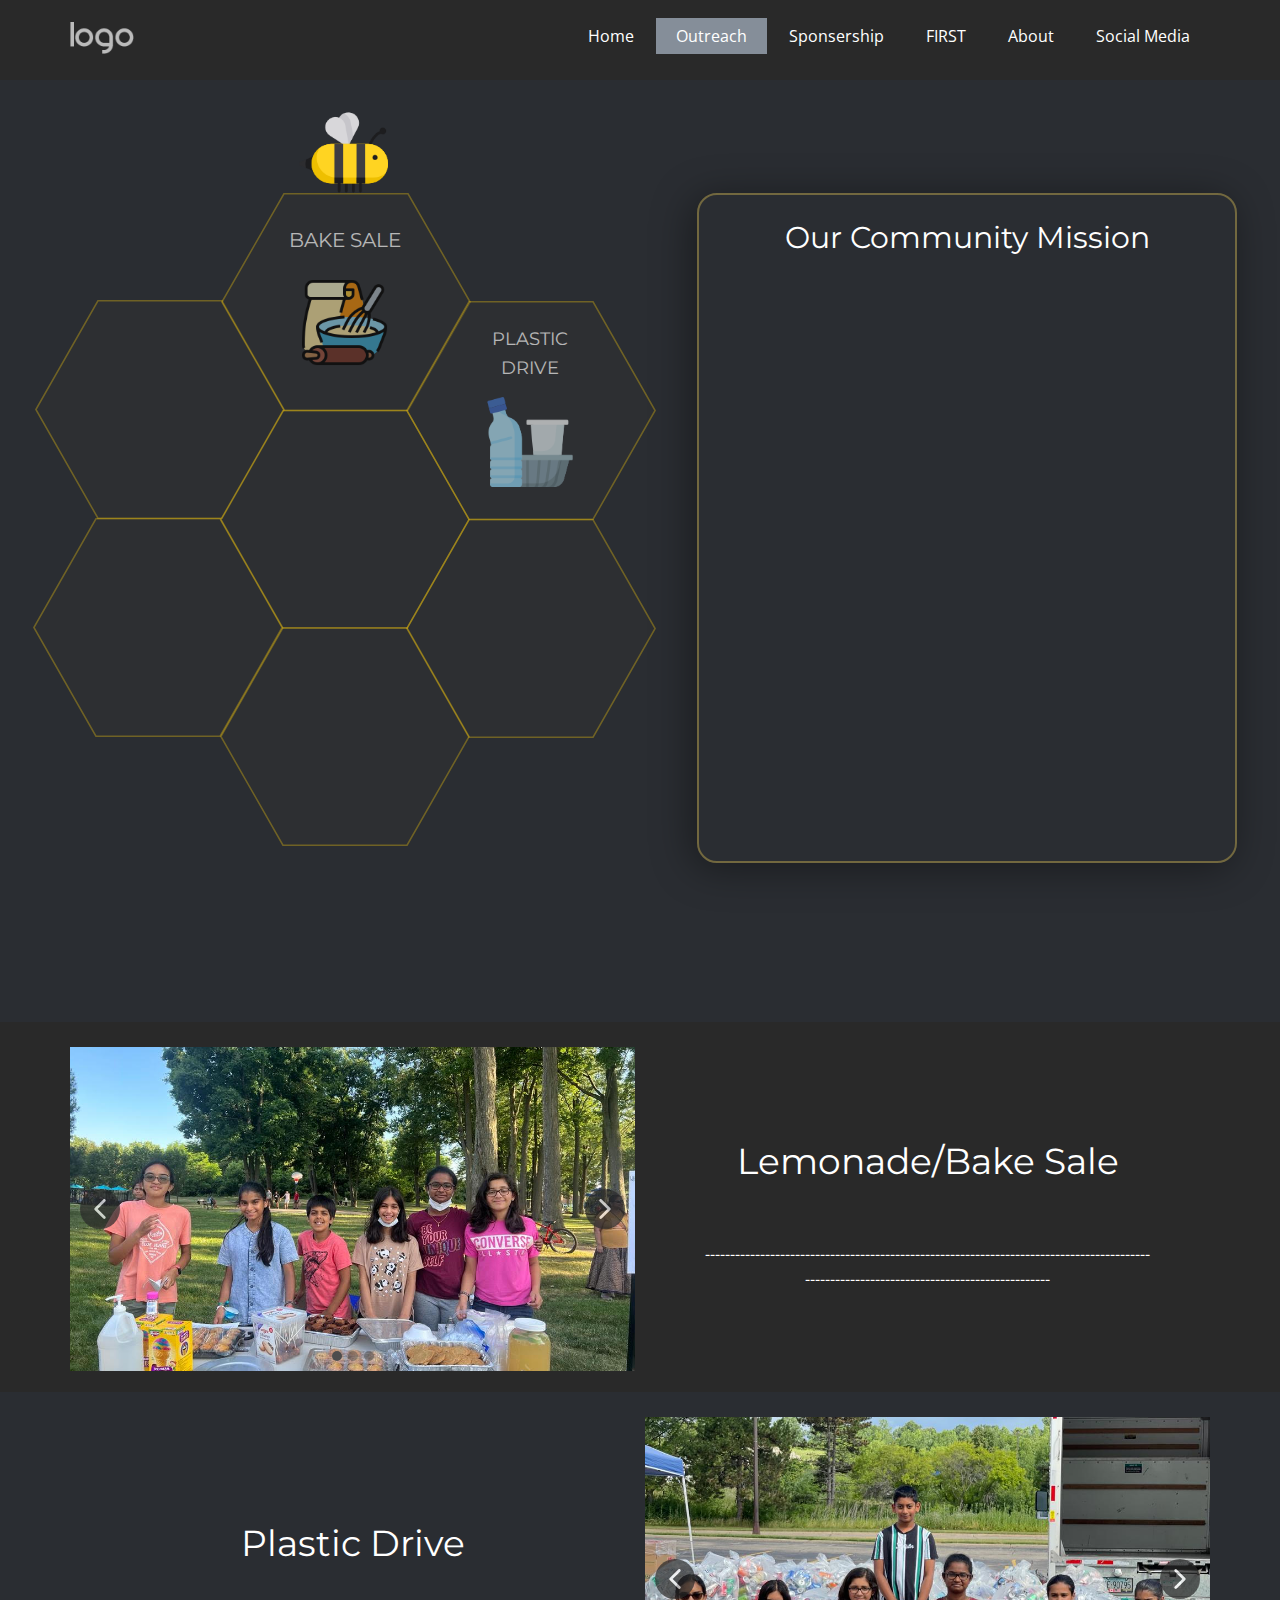
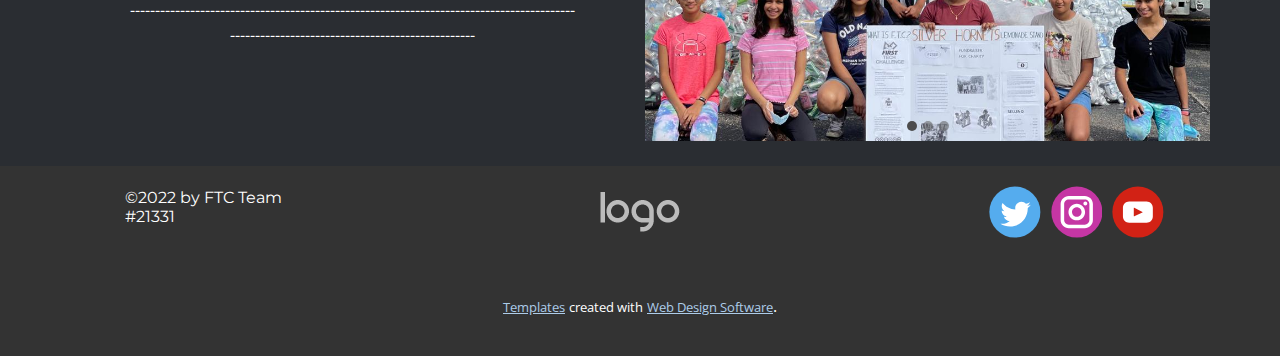
<file: Community-Outreach.html>
<!DOCTYPE html>
<html style="font-size: 16px;" lang="en"><head>
    <meta name="viewport" content="width=device-width, initial-scale=1.0">
    <meta charset="utf-8">
    <meta name="keywords" content="Raise for charity Bake Sale!, Plastic Drive!">
    <meta name="description" content="">
    <title>Community Outreach</title>
    <link rel="stylesheet" href="nicepage.css" media="screen">
<link rel="stylesheet" href="Community-Outreach.css" media="screen">
    <script class="u-script" type="text/javascript" src="jquery.js" "="" defer=""></script>
    <script class="u-script" type="text/javascript" src="nicepage.js" "="" defer=""></script>
    <link id="u-theme-google-font" rel="stylesheet" href="https://fonts.googleapis.com/css?family=Roboto:100,100i,300,300i,400,400i,500,500i,700,700i,900,900i|Open+Sans:300,300i,400,400i,500,500i,600,600i,700,700i,800,800i">
    <link id="u-page-google-font" rel="stylesheet" href="https://fonts.googleapis.com/css?family=Montserrat:100,100i,200,200i,300,300i,400,400i,500,500i,600,600i,700,700i,800,800i,900,900i">
    
    
    
    
    <script type="application/ld+json">{
		"@context": "http://schema.org",
		"@type": "Organization",
		"name": "Silver Hornets",
		"logo": "images/default-logo.png",
		"sameAs": []
}</script>
    <meta name="theme-color" content="#478ac9">
    <meta property="og:title" content="Community Outreach">
    <meta property="og:description" content="">
    <meta property="og:type" content="website">
  </head>
  <body class="u-body u-xl-mode" data-lang="en"><header class="u-clearfix u-custom-color-6 u-header u-sticky u-sticky-c0a2 u-header" id="sec-3e7e"><div class="u-clearfix u-sheet u-sheet-1">
        <a href="Home.html" data-page-id="254816390" class="u-image u-logo u-image-1" data-image-width="80" data-image-height="40" title="Home">
          <img src="images/default-logo.png" class="u-logo-image u-logo-image-1">
        </a>
        <nav class="u-menu u-menu-dropdown u-offcanvas u-menu-1" data-responsive-from="MD">
          <div class="menu-collapse" style="font-size: 1rem; letter-spacing: 0px;">
            <a class="u-button-style u-custom-active-color u-custom-hover-color u-custom-left-right-menu-spacing u-custom-padding-bottom u-custom-text-color u-custom-top-bottom-menu-spacing u-nav-link u-text-active-palette-1-base u-text-hover-palette-2-base" href="#">
              <svg class="u-svg-link" viewBox="0 0 24 24"><use xmlns:xlink="http://www.w3.org/1999/xlink" xlink:href="#menu-hamburger"></use></svg>
              <svg class="u-svg-content" version="1.1" id="menu-hamburger" viewBox="0 0 16 16" x="0px" y="0px" xmlns:xlink="http://www.w3.org/1999/xlink" xmlns="http://www.w3.org/2000/svg"><g><rect y="1" width="16" height="2"></rect><rect y="7" width="16" height="2"></rect><rect y="13" width="16" height="2"></rect>
</g></svg>
            </a>
          </div>
          <div class="u-custom-menu u-nav-container">
            <ul class="u-nav u-spacing-2 u-unstyled u-nav-1"><li class="u-nav-item"><a class="u-active-palette-5-dark-1 u-border-active-palette-1-base u-border-hover-palette-1-light-1 u-border-no-left u-border-no-right u-border-no-top u-button-style u-hover-palette-5-base u-nav-link u-text-active-white u-text-hover-white" href="Home.html" style="padding: 10px 20px;">Home</a>
</li><li class="u-nav-item"><a class="u-active-palette-5-dark-1 u-border-active-palette-1-base u-border-hover-palette-1-light-1 u-border-no-left u-border-no-right u-border-no-top u-button-style u-hover-palette-5-base u-nav-link u-text-active-white u-text-hover-white" href="#" style="padding: 10px 20px;">Outreach</a><div class="u-nav-popup"><ul class="u-custom-font u-h-spacing-20 u-nav u-text-font u-unstyled u-v-spacing-13 u-nav-2"><li class="u-nav-item"><a class="u-active-grey-40 u-button-style u-hover-grey-25 u-nav-link u-palette-5-light-2" href="Community-Outreach.html">Community Outreach</a>
</li><li class="u-nav-item"><a class="u-active-grey-40 u-button-style u-hover-grey-25 u-nav-link u-palette-5-light-2" href="STEM-Outreach.html">STEM Outreach</a>
</li></ul>
</div>
</li><li class="u-nav-item"><a class="u-active-palette-5-dark-1 u-border-active-palette-1-base u-border-hover-palette-1-light-1 u-border-no-left u-border-no-right u-border-no-top u-button-style u-hover-palette-5-base u-nav-link u-text-active-white u-text-hover-white" href="Sponsership.html" style="padding: 10px 20px;">Sponsership</a>
</li><li class="u-nav-item"><a class="u-active-palette-5-dark-1 u-border-active-palette-1-base u-border-hover-palette-1-light-1 u-border-no-left u-border-no-right u-border-no-top u-button-style u-hover-palette-5-base u-nav-link u-text-active-white u-text-hover-white" href="FIRST.html" style="padding: 10px 20px;">FIRST</a>
</li><li class="u-nav-item"><a class="u-active-palette-5-dark-1 u-border-active-palette-1-base u-border-hover-palette-1-light-1 u-border-no-left u-border-no-right u-border-no-top u-button-style u-hover-palette-5-base u-nav-link u-text-active-white u-text-hover-white" href="About.html" style="padding: 10px 20px;">About</a>
</li><li class="u-nav-item"><a class="u-active-palette-5-dark-1 u-border-active-palette-1-base u-border-hover-palette-1-light-1 u-border-no-left u-border-no-right u-border-no-top u-button-style u-hover-palette-5-base u-nav-link u-text-active-white u-text-hover-white" href="Social-Media.html" style="padding: 10px 20px;">Social Media</a>
</li></ul>
          </div>
          <div class="u-custom-menu u-nav-container-collapse">
            <div class="u-black u-container-style u-inner-container-layout u-opacity u-opacity-95 u-sidenav">
              <div class="u-inner-container-layout u-sidenav-overflow">
                <div class="u-menu-close"></div>
                <ul class="u-align-center u-nav u-popupmenu-items u-unstyled u-nav-3"><li class="u-nav-item"><a class="u-button-style u-nav-link" href="Home.html">Home</a>
</li><li class="u-nav-item"><a class="u-button-style u-nav-link" href="#">Outreach</a><div class="u-nav-popup"><ul class="u-custom-font u-h-spacing-20 u-nav u-text-font u-unstyled u-v-spacing-13 u-nav-4"><li class="u-nav-item"><a class="u-button-style u-nav-link" href="Community-Outreach.html">Community Outreach</a>
</li><li class="u-nav-item"><a class="u-button-style u-nav-link" href="STEM-Outreach.html">STEM Outreach</a>
</li></ul>
</div>
</li><li class="u-nav-item"><a class="u-button-style u-nav-link" href="Sponsership.html">Sponsership</a>
</li><li class="u-nav-item"><a class="u-button-style u-nav-link" href="FIRST.html">FIRST</a>
</li><li class="u-nav-item"><a class="u-button-style u-nav-link" href="About.html">About</a>
</li><li class="u-nav-item"><a class="u-button-style u-nav-link" href="Social-Media.html">Social Media</a>
</li></ul>
              </div>
            </div>
            <div class="u-black u-menu-overlay u-opacity u-opacity-70"></div>
          </div>
        </nav>
      </div></header>
    <section class="u-clearfix u-custom-color-5 u-section-1" id="sec-b33d">
      <div class="u-clearfix u-sheet u-sheet-1"><span class="u-file-icon u-hover-feature u-icon u-icon-1"><img src="images/549582.png" alt=""></span>
        <p class="u-align-center u-custom-font u-font-montserrat u-text u-text-1">BAKE SALE</p>
        <div class="u-align-left u-border-1 u-border-palette-3-base u-opacity u-opacity-35 u-preserve-proportions u-shape u-shape-svg u-text-grey-80 u-shape-1">
          <svg class="u-svg-link" preserveAspectRatio="none" viewBox="0 0 160 140" style=""><use xmlns:xlink="http://www.w3.org/1999/xlink" xlink:href="#svg-b9d2"></use></svg>
          <svg class="u-svg-content" viewBox="-0.5 -0.5 161 141" x="0px" y="0px" id="svg-b9d2"><path d="M120,140H40L0,70L40,0h80l40,70L120,140z"></path></svg>
        </div>
        <div class="u-align-left u-border-1 u-border-palette-3-base u-opacity u-opacity-35 u-preserve-proportions u-shape u-shape-svg u-text-grey-80 u-shape-2">
          <svg class="u-svg-link" preserveAspectRatio="none" viewBox="0 0 160 140" style=""><use xmlns:xlink="http://www.w3.org/1999/xlink" xlink:href="#svg-9ada"></use></svg>
          <svg class="u-svg-content" viewBox="-0.5 -0.5 161 141" x="0px" y="0px" id="svg-9ada"><path d="M120,140H40L0,70L40,0h80l40,70L120,140z"></path></svg>
        </div>
        <div class="u-align-center u-border-1 u-border-palette-3-base u-opacity u-opacity-35 u-preserve-proportions u-shape u-shape-svg u-text-grey-80 u-shape-3">
          <svg class="u-svg-link" preserveAspectRatio="none" viewBox="0 0 160 140" style=""><use xmlns:xlink="http://www.w3.org/1999/xlink" xlink:href="#svg-1aba"></use></svg>
          <svg class="u-svg-content" viewBox="-0.5 -0.5 161 141" x="0px" y="0px" id="svg-1aba"><path d="M120,140H40L0,70L40,0h80l40,70L120,140z"></path></svg>
        </div><span class="u-file-icon u-icon u-icon-2"><img src="images/2917633.png" alt=""></span>
        <div class="u-align-center u-border-1 u-border-palette-3-base u-hover-feature u-opacity u-opacity-35 u-preserve-proportions u-shape u-shape-svg u-text-grey-80 u-shape-4" data-href="Community-Outreach.html#sec-a86c" data-page-id="906613471">
          <svg class="u-svg-link" preserveAspectRatio="none" viewBox="0 0 160 140" style=""><use xmlns:xlink="http://www.w3.org/1999/xlink" xlink:href="#svg-81e8"></use></svg>
          <svg class="u-svg-content" viewBox="-0.5 -0.5 161 141" x="0px" y="0px" id="svg-81e8"><path d="M120,140H40L0,70L40,0h80l40,70L120,140z"></path></svg>
        </div>
        <p class="u-align-center u-custom-font u-font-montserrat u-text u-text-2">PLASTIC DRIVE</p><span class="u-file-icon u-icon u-icon-3"><img src="images/4380439.png" alt=""></span>
        <div class="u-border-1 u-border-palette-3-base u-hover-feature u-opacity u-opacity-35 u-preserve-proportions u-shape u-shape-svg u-text-grey-80 u-shape-5" data-href="Community-Outreach.html#sec-f741" data-page-id="906613471">
          <svg class="u-svg-link" preserveAspectRatio="none" viewBox="0 0 160 140" style=""><use xmlns:xlink="http://www.w3.org/1999/xlink" xlink:href="#svg-c13b"></use></svg>
          <svg class="u-svg-content" viewBox="-0.5 -0.5 161 141" x="0px" y="0px" id="svg-c13b"><path d="M120,140H40L0,70L40,0h80l40,70L120,140z"></path></svg>
        </div>
        <div class="u-align-center u-border-1 u-border-palette-3-base u-opacity u-opacity-35 u-preserve-proportions u-shape u-shape-svg u-text-grey-80 u-shape-6">
          <svg class="u-svg-link" preserveAspectRatio="none" viewBox="0 0 160 140" style=""><use xmlns:xlink="http://www.w3.org/1999/xlink" xlink:href="#svg-2e7f"></use></svg>
          <svg class="u-svg-content" viewBox="-0.5 -0.5 161 141" x="0px" y="0px" id="svg-2e7f"><path d="M120,140H40L0,70L40,0h80l40,70L120,140z"></path></svg>
        </div>
        <div class="u-align-center u-border-1 u-border-palette-3-base u-opacity u-opacity-35 u-preserve-proportions u-shape u-shape-svg u-text-grey-80 u-shape-7">
          <svg class="u-svg-link" preserveAspectRatio="none" viewBox="0 0 160 140" style=""><use xmlns:xlink="http://www.w3.org/1999/xlink" xlink:href="#svg-7937"></use></svg>
          <svg class="u-svg-content" viewBox="-0.5 -0.5 161 141" x="0px" y="0px" id="svg-7937"><path d="M120,140H40L0,70L40,0h80l40,70L120,140z"></path></svg>
        </div>
        <div class="u-rotation-parent u-rotation-parent-1">
          <div class="u-border-2 u-border-palette-3-dark-2 u-radius-20 u-rotate-90 u-shape u-shape-round u-shape-8"></div>
        </div>
        <h3 class="u-align-center u-custom-font u-font-montserrat u-text u-text-default u-text-3"> Our Community Mission</h3>
      </div>
      
      
      
      
    </section>
    <section class="u-clearfix u-custom-color-6 u-section-2" id="sec-a86c">
      <div class="u-clearfix u-sheet u-sheet-1">
        <div class="u-clearfix u-expanded-width u-gutter-10 u-layout-wrap u-layout-wrap-1">
          <div class="u-layout" style="">
            <div class="u-layout-row" style="">
              <div class="u-container-style u-layout-cell u-left-cell u-size-30 u-size-xs-60 u-layout-cell-1" src="">
                <div class="u-container-layout u-container-layout-1">
                  <div class="u-carousel u-expanded-width u-gallery u-gallery-slider u-layout-carousel u-lightbox u-no-transition u-show-text-none u-gallery-1" id="carousel-f7ee" data-interval="5000" data-u-ride="false">
                    <ol class="u-absolute-hcenter u-carousel-indicators u-carousel-indicators-1">
                      <li data-u-target="#carousel-f7ee" data-u-slide-to="0" class="u-active u-grey-70 u-shape-circle" style="width: 10px; height: 10px;"></li>
                      <li data-u-target="#carousel-f7ee" data-u-slide-to="1" class="u-grey-70 u-shape-circle" style="width: 10px; height: 10px;"></li>
                      <li data-u-target="#carousel-f7ee" data-u-slide-to="2" class="u-grey-70 u-shape-circle" style="width: 10px; height: 10px;"></li>
                    </ol>
                    <div class="u-carousel-inner u-gallery-inner" role="listbox">
                      <div class="u-active u-carousel-item u-gallery-item u-shape-rectangle u-carousel-item-1">
                        <div class="u-back-slide" data-image-width="1024" data-image-height="768">
                          <img class="u-back-image u-expanded" src="images/unnamed2.jpg">
                        </div>
                        <div class="u-align-center u-over-slide u-shading u-valign-bottom u-over-slide-1">
                          <h3 class="u-gallery-heading"></h3>
                          <p class="u-gallery-text"></p>
                        </div>
                      </div>
                      <div class="u-carousel-item u-gallery-item u-shape-rectangle u-carousel-item-2">
                        <div class="u-back-slide" data-image-width="1024" data-image-height="768">
                          <img class="u-back-image u-expanded" src="images/unnamed3.jpg">
                        </div>
                        <div class="u-align-center u-over-slide u-shading u-valign-bottom u-over-slide-2">
                          <h3 class="u-gallery-heading"></h3>
                          <p class="u-gallery-text"></p>
                        </div>
                      </div>
                      <div class="u-carousel-item u-gallery-item u-shape-rectangle u-carousel-item-3" data-image-width="1024" data-image-height="768">
                        <div class="u-back-slide u-uploaded-video u-video">
                          <div class="u-background-video u-expanded" style="">
                            <div class="embed-responsive">
                              <video class="embed-responsive-item" data-autoplay="1" loop="" muted="" autoplay="autoplay" playsinline="">
                                <source src="files/6d203066-5862-469e-8765-a2c69a64182b-2.mp4" type="video/mp4">
                                <p>Your browser does not support HTML5 video.</p>
                              </video>
                            </div>
                          </div>
                        </div>
                        <div class="u-align-center u-over-slide u-shading u-valign-bottom u-over-slide-3">
                          <h3 class="u-gallery-heading">Sample Title</h3>
                          <p class="u-gallery-text">Sample Text</p>
                        </div>
                        <style data-mode="XL"></style>
                        <style data-mode="LG"></style>
                        <style data-mode="MD"></style>
                        <style data-mode="SM"></style>
                        <style data-mode="XS"></style>
                      </div>
                    </div>
                    <a class="u-absolute-vcenter u-carousel-control u-carousel-control-prev u-custom-color-6 u-icon-circle u-opacity u-opacity-70 u-spacing-10 u-text-white u-carousel-control-1" href="#carousel-f7ee" role="button" data-u-slide="prev">
                      <span aria-hidden="true">
                        <svg viewBox="0 0 451.847 451.847"><path d="M97.141,225.92c0-8.095,3.091-16.192,9.259-22.366L300.689,9.27c12.359-12.359,32.397-12.359,44.751,0
c12.354,12.354,12.354,32.388,0,44.748L173.525,225.92l171.903,171.909c12.354,12.354,12.354,32.391,0,44.744
c-12.354,12.365-32.386,12.365-44.745,0l-194.29-194.281C100.226,242.115,97.141,234.018,97.141,225.92z"></path></svg>
                      </span>
                      <span class="sr-only">
                        <svg viewBox="0 0 451.847 451.847"><path d="M97.141,225.92c0-8.095,3.091-16.192,9.259-22.366L300.689,9.27c12.359-12.359,32.397-12.359,44.751,0
c12.354,12.354,12.354,32.388,0,44.748L173.525,225.92l171.903,171.909c12.354,12.354,12.354,32.391,0,44.744
c-12.354,12.365-32.386,12.365-44.745,0l-194.29-194.281C100.226,242.115,97.141,234.018,97.141,225.92z"></path></svg>
                      </span>
                    </a>
                    <a class="u-absolute-vcenter u-carousel-control u-carousel-control-next u-custom-color-6 u-icon-circle u-opacity u-opacity-70 u-spacing-10 u-text-white u-carousel-control-2" href="#carousel-f7ee" role="button" data-u-slide="next">
                      <span aria-hidden="true">
                        <svg viewBox="0 0 451.846 451.847"><path d="M345.441,248.292L151.154,442.573c-12.359,12.365-32.397,12.365-44.75,0c-12.354-12.354-12.354-32.391,0-44.744
L278.318,225.92L106.409,54.017c-12.354-12.359-12.354-32.394,0-44.748c12.354-12.359,32.391-12.359,44.75,0l194.287,194.284
c6.177,6.18,9.262,14.271,9.262,22.366C354.708,234.018,351.617,242.115,345.441,248.292z"></path></svg>
                      </span>
                      <span class="sr-only">
                        <svg viewBox="0 0 451.846 451.847"><path d="M345.441,248.292L151.154,442.573c-12.359,12.365-32.397,12.365-44.75,0c-12.354-12.354-12.354-32.391,0-44.744
L278.318,225.92L106.409,54.017c-12.354-12.359-12.354-32.394,0-44.748c12.354-12.359,32.391-12.359,44.75,0l194.287,194.284
c6.177,6.18,9.262,14.271,9.262,22.366C354.708,234.018,351.617,242.115,345.441,248.292z"></path></svg>
                      </span>
                    </a>
                  </div>
                </div>
              </div>
              <div class="u-align-left u-container-style u-layout-cell u-right-cell u-size-30 u-size-xs-60 u-layout-cell-2" src="">
                <div class="u-container-layout u-container-layout-2" src="">
                  <h2 class="u-align-center u-custom-font u-font-montserrat u-text u-text-default u-text-1">Lemonade/Bake Sale</h2>
                  <p class="u-align-center u-text u-text-2">------------------------------------------------------------------------------------------------------------------------------------------</p>
                </div>
              </div>
            </div>
          </div>
        </div>
      </div>
    </section>
    <section class="u-clearfix u-custom-color-5 u-section-3" id="sec-f741">
      <div class="u-clearfix u-sheet u-valign-middle u-sheet-1">
        <div class="u-clearfix u-gutter-10 u-layout-wrap u-layout-wrap-1">
          <div class="u-layout" style="">
            <div class="u-layout-row" style="">
              <div class="u-container-style u-layout-cell u-left-cell u-size-30 u-size-xs-60 u-layout-cell-1" src="">
                <div class="u-container-layout u-container-layout-1">
                  <h2 class="u-align-center u-custom-font u-font-montserrat u-text u-text-default u-text-1">Plastic Drive</h2>
                  <p class="u-align-center u-text u-text-2"> ------------------------------------------------------------------------------------------------------------------------------------------</p>
                </div>
              </div>
              <div class="u-container-style u-layout-cell u-right-cell u-size-30 u-size-xs-60 u-layout-cell-2" src="">
                <div class="u-container-layout u-container-layout-2" src="">
                  <div class="u-carousel u-expanded-width u-gallery u-gallery-slider u-layout-carousel u-lightbox u-no-transition u-show-text-none u-gallery-1" id="carousel-d2d5" data-interval="5000" data-u-ride="false">
                    <ol class="u-absolute-hcenter u-carousel-indicators u-carousel-indicators-1">
                      <li data-u-target="#carousel-d2d5" data-u-slide-to="0" class="u-active u-grey-70 u-shape-circle" style="width: 10px; height: 10px;"></li>
                      <li data-u-target="#carousel-d2d5" data-u-slide-to="1" class="u-grey-70 u-shape-circle" style="width: 10px; height: 10px;"></li>
                      <li data-u-target="#carousel-d2d5" data-u-slide-to="2" class="u-grey-70 u-shape-circle" style="width: 10px; height: 10px;"></li>
                    </ol>
                    <div class="u-carousel-inner u-gallery-inner" role="listbox">
                      <div class="u-active u-carousel-item u-gallery-item u-carousel-item-1">
                        <div class="u-back-slide" data-image-width="1024" data-image-height="768">
                          <img class="u-back-image u-expanded" src="images/PHOTO-2022-07-16-20-33-271.jpg">
                        </div>
                        <div class="u-align-center u-over-slide u-shading u-valign-bottom u-over-slide-1">
                          <h3 class="u-gallery-heading"></h3>
                          <p class="u-gallery-text"></p>
                        </div>
                      </div>
                      <div class="u-carousel-item u-gallery-item u-carousel-item-2">
                        <div class="u-back-slide" data-image-width="576" data-image-height="1024">
                          <img class="u-back-image u-expanded u-back-image-2" src="images/PHOTO-2022-07-16-21-44-47.jpg">
                        </div>
                        <div class="u-align-center u-over-slide u-shading u-valign-bottom u-over-slide-2">
                          <h3 class="u-gallery-heading">Sample Title</h3>
                          <p class="u-gallery-text">Sample Text</p>
                        </div>
                      </div>
                      <div class="u-carousel-item u-gallery-item u-carousel-item-3" data-image-width="1024" data-image-height="576">
                        <div class="u-back-slide">
                          <img class="u-back-image u-expanded" src="images/unnamed.jpg">
                        </div>
                        <div class="u-align-center u-over-slide u-shading u-valign-bottom u-over-slide-3">
                          <h3 class="u-gallery-heading"></h3>
                          <p class="u-gallery-text"></p>
                        </div>
                        <style data-mode="XL"></style>
                        <style data-mode="LG"></style>
                        <style data-mode="MD"></style>
                        <style data-mode="SM"></style>
                        <style data-mode="XS"></style>
                      </div>
                    </div>
                    <a class="u-absolute-vcenter u-carousel-control u-carousel-control-prev u-custom-color-6 u-icon-circle u-opacity u-opacity-70 u-spacing-10 u-text-white u-carousel-control-1" href="#carousel-d2d5" role="button" data-u-slide="prev">
                      <span aria-hidden="true">
                        <svg viewBox="0 0 451.847 451.847"><path d="M97.141,225.92c0-8.095,3.091-16.192,9.259-22.366L300.689,9.27c12.359-12.359,32.397-12.359,44.751,0
c12.354,12.354,12.354,32.388,0,44.748L173.525,225.92l171.903,171.909c12.354,12.354,12.354,32.391,0,44.744
c-12.354,12.365-32.386,12.365-44.745,0l-194.29-194.281C100.226,242.115,97.141,234.018,97.141,225.92z"></path></svg>
                      </span>
                      <span class="sr-only">
                        <svg viewBox="0 0 451.847 451.847"><path d="M97.141,225.92c0-8.095,3.091-16.192,9.259-22.366L300.689,9.27c12.359-12.359,32.397-12.359,44.751,0
c12.354,12.354,12.354,32.388,0,44.748L173.525,225.92l171.903,171.909c12.354,12.354,12.354,32.391,0,44.744
c-12.354,12.365-32.386,12.365-44.745,0l-194.29-194.281C100.226,242.115,97.141,234.018,97.141,225.92z"></path></svg>
                      </span>
                    </a>
                    <a class="u-absolute-vcenter u-carousel-control u-carousel-control-next u-custom-color-6 u-icon-circle u-opacity u-opacity-70 u-spacing-10 u-text-white u-carousel-control-2" href="#carousel-d2d5" role="button" data-u-slide="next">
                      <span aria-hidden="true">
                        <svg viewBox="0 0 451.846 451.847"><path d="M345.441,248.292L151.154,442.573c-12.359,12.365-32.397,12.365-44.75,0c-12.354-12.354-12.354-32.391,0-44.744
L278.318,225.92L106.409,54.017c-12.354-12.359-12.354-32.394,0-44.748c12.354-12.359,32.391-12.359,44.75,0l194.287,194.284
c6.177,6.18,9.262,14.271,9.262,22.366C354.708,234.018,351.617,242.115,345.441,248.292z"></path></svg>
                      </span>
                      <span class="sr-only">
                        <svg viewBox="0 0 451.846 451.847"><path d="M345.441,248.292L151.154,442.573c-12.359,12.365-32.397,12.365-44.75,0c-12.354-12.354-12.354-32.391,0-44.744
L278.318,225.92L106.409,54.017c-12.354-12.359-12.354-32.394,0-44.748c12.354-12.359,32.391-12.359,44.75,0l194.287,194.284
c6.177,6.18,9.262,14.271,9.262,22.366C354.708,234.018,351.617,242.115,345.441,248.292z"></path></svg>
                      </span>
                    </a>
                  </div>
                </div>
              </div>
            </div>
          </div>
        </div>
      </div>
    </section>
    
    
    <footer class="u-clearfix u-footer u-grey-80 u-footer" id="sec-45e8"><div class="u-clearfix u-expanded-width-lg u-expanded-width-md u-expanded-width-sm u-expanded-width-xl u-gutter-30 u-layout-custom-sm u-layout-custom-xs u-layout-wrap u-layout-wrap-1">
        <div class="u-gutter-0 u-layout">
          <div class="u-layout-row">
            <div class="u-align-center-sm u-align-center-xs u-align-left-md u-align-left-xl u-container-style u-layout-cell u-left-cell u-size-20 u-layout-cell-1">
              <div class="u-container-layout u-valign-middle-lg u-valign-middle-md u-valign-middle-sm u-valign-middle-xl u-container-layout-1"><!--position-->
                <div data-position="" class="u-position u-position-1"><!--block-->
                  <div class="u-block">
                    <div class="u-block-container u-clearfix"><!--block_header-->
                      <h5 class="u-block-header u-custom-font u-font-montserrat u-text u-text-1"><!--block_header_content-->©2022 by FTC Team #21331<!--/block_header_content--></h5><!--/block_header--><!--block_content-->
                      <div class="u-block-content u-text"><!--block_content_content--><!--/block_content_content--></div><!--/block_content-->
                    </div>
                  </div><!--/block-->
                </div><!--/position-->
              </div>
            </div>
            <div class="u-align-center-sm u-align-right-md u-container-style u-layout-cell u-size-20 u-layout-cell-2">
              <div class="u-container-layout u-valign-middle u-container-layout-2">
                <a href="Home.html" data-page-id="254816390" class="u-image u-logo u-image-1" data-image-width="80" data-image-height="40" title="Home">
                  <img src="images/default-logo.png" class="u-logo-image u-logo-image-1">
                </a>
              </div>
            </div>
            <div class="u-align-center-sm u-align-center-xs u-align-left-md u-align-right-lg u-align-right-xl u-container-style u-layout-cell u-right-cell u-size-20 u-layout-cell-3">
              <div class="u-container-layout u-valign-bottom-lg u-valign-bottom-xl u-valign-middle-md u-valign-middle-sm u-valign-middle-xs u-container-layout-3">
                <div class="u-social-icons u-spacing-10 u-social-icons-1">
                  <a class="u-social-url" title="twitter" target="_blank" href=""><span class="u-icon u-social-icon u-social-twitter u-icon-1"><svg class="u-svg-link" preserveAspectRatio="xMidYMin slice" viewBox="0 0 112 112" style=""><use xmlns:xlink="http://www.w3.org/1999/xlink" xlink:href="#svg-b8cd"></use></svg><svg class="u-svg-content" viewBox="0 0 112 112" x="0" y="0" id="svg-b8cd"><circle fill="currentColor" class="st0" cx="56.1" cy="56.1" r="55"></circle><path fill="#FFFFFF" d="M83.8,47.3c0,0.6,0,1.2,0,1.7c0,17.7-13.5,38.2-38.2,38.2C38,87.2,31,85,25,81.2c1,0.1,2.1,0.2,3.2,0.2
            c6.3,0,12.1-2.1,16.7-5.7c-5.9-0.1-10.8-4-12.5-9.3c0.8,0.2,1.7,0.2,2.5,0.2c1.2,0,2.4-0.2,3.5-0.5c-6.1-1.2-10.8-6.7-10.8-13.1
            c0-0.1,0-0.1,0-0.2c1.8,1,3.9,1.6,6.1,1.7c-3.6-2.4-6-6.5-6-11.2c0-2.5,0.7-4.8,1.8-6.7c6.6,8.1,16.5,13.5,27.6,14
            c-0.2-1-0.3-2-0.3-3.1c0-7.4,6-13.4,13.4-13.4c3.9,0,7.3,1.6,9.8,4.2c3.1-0.6,5.9-1.7,8.5-3.3c-1,3.1-3.1,5.8-5.9,7.4
            c2.7-0.3,5.3-1,7.7-2.1C88.7,43,86.4,45.4,83.8,47.3z"></path></svg></span>
                  </a>
                  <a class="u-social-url" title="instagram" target="_blank" href=""><span class="u-icon u-social-icon u-social-instagram u-icon-2"><svg class="u-svg-link" preserveAspectRatio="xMidYMin slice" viewBox="0 0 112 112" style=""><use xmlns:xlink="http://www.w3.org/1999/xlink" xlink:href="#svg-8494"></use></svg><svg class="u-svg-content" viewBox="0 0 112 112" x="0" y="0" id="svg-8494"><circle fill="currentColor" cx="56.1" cy="56.1" r="55"></circle><path fill="#FFFFFF" d="M55.9,38.2c-9.9,0-17.9,8-17.9,17.9C38,66,46,74,55.9,74c9.9,0,17.9-8,17.9-17.9C73.8,46.2,65.8,38.2,55.9,38.2
            z M55.9,66.4c-5.7,0-10.3-4.6-10.3-10.3c-0.1-5.7,4.6-10.3,10.3-10.3c5.7,0,10.3,4.6,10.3,10.3C66.2,61.8,61.6,66.4,55.9,66.4z"></path><path fill="#FFFFFF" d="M74.3,33.5c-2.3,0-4.2,1.9-4.2,4.2s1.9,4.2,4.2,4.2s4.2-1.9,4.2-4.2S76.6,33.5,74.3,33.5z"></path><path fill="#FFFFFF" d="M73.1,21.3H38.6c-9.7,0-17.5,7.9-17.5,17.5v34.5c0,9.7,7.9,17.6,17.5,17.6h34.5c9.7,0,17.5-7.9,17.5-17.5V38.8
            C90.6,29.1,82.7,21.3,73.1,21.3z M83,73.3c0,5.5-4.5,9.9-9.9,9.9H38.6c-5.5,0-9.9-4.5-9.9-9.9V38.8c0-5.5,4.5-9.9,9.9-9.9h34.5
            c5.5,0,9.9,4.5,9.9,9.9V73.3z"></path></svg></span>
                  </a>
                  <a class="u-social-url" target="_blank" data-type="YouTube" title="YouTube" href=""><span class="u-icon u-social-icon u-social-youtube u-icon-3"><svg class="u-svg-link" preserveAspectRatio="xMidYMin slice" viewBox="0 0 112 112" style=""><use xmlns:xlink="http://www.w3.org/1999/xlink" xlink:href="#svg-48a7"></use></svg><svg class="u-svg-content" viewBox="0 0 112 112" x="0" y="0" id="svg-48a7"><circle fill="currentColor" cx="56.1" cy="56.1" r="55"></circle><path fill="#FFFFFF" d="M74.9,33.3H37.3c-7.4,0-13.4,6-13.4,13.4v18.8c0,7.4,6,13.4,13.4,13.4h37.6c7.4,0,13.4-6,13.4-13.4V46.7 C88.3,39.3,82.3,33.3,74.9,33.3L74.9,33.3z M65.9,57l-17.6,8.4c-0.5,0.2-1-0.1-1-0.6V47.5c0-0.5,0.6-0.9,1-0.6l17.6,8.9 C66.4,56,66.4,56.8,65.9,57L65.9,57z"></path></svg></span>
                  </a>
                </div>
              </div>
            </div>
          </div>
        </div>
      </div></footer>
    <section class="u-backlink u-clearfix u-grey-80">
      <a class="u-link" href="https://nicepage.com/templates" target="_blank">
        <span>Templates</span>
      </a>
      <p class="u-text">
        <span>created with</span>
      </p>
      <a class="u-link" href="" target="_blank">
        <span>Web Design Software</span>
      </a>. 
    </section>
  
</body></html>
</file>
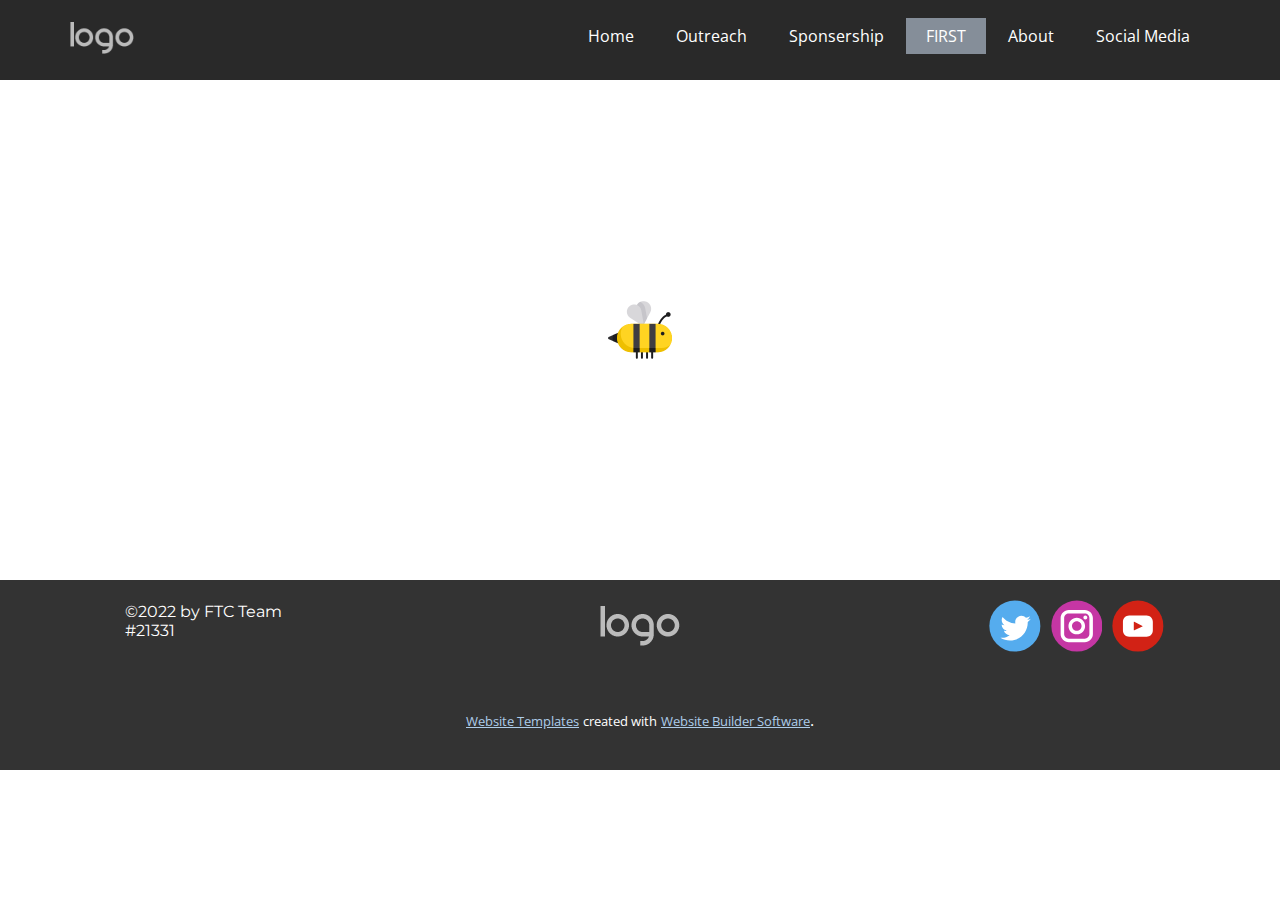
<file: FIRST.html>
<!DOCTYPE html>
<html style="font-size: 16px;" lang="en"><head>
    <meta name="viewport" content="width=device-width, initial-scale=1.0">
    <meta charset="utf-8">
    <meta name="keywords" content="">
    <meta name="description" content="">
    <title>FIRST</title>
    <link rel="stylesheet" href="nicepage.css" media="screen">
<link rel="stylesheet" href="FIRST.css" media="screen">
    <script class="u-script" type="text/javascript" src="jquery.js" "="" defer=""></script>
    <script class="u-script" type="text/javascript" src="nicepage.js" "="" defer=""></script>
    <link id="u-theme-google-font" rel="stylesheet" href="https://fonts.googleapis.com/css?family=Roboto:100,100i,300,300i,400,400i,500,500i,700,700i,900,900i|Open+Sans:300,300i,400,400i,500,500i,600,600i,700,700i,800,800i">
    <link id="u-page-google-font" rel="stylesheet" href="https://fonts.googleapis.com/css?family=Montserrat:100,100i,200,200i,300,300i,400,400i,500,500i,600,600i,700,700i,800,800i,900,900i">
    
    
    <script type="application/ld+json">{
		"@context": "http://schema.org",
		"@type": "Organization",
		"name": "Silver Hornets",
		"logo": "images/default-logo.png",
		"sameAs": []
}</script>
    <meta name="theme-color" content="#478ac9">
    <meta property="og:title" content="FIRST">
    <meta property="og:description" content="">
    <meta property="og:type" content="website">
  </head>
  <body class="u-body u-xl-mode" data-lang="en"><header class="u-clearfix u-custom-color-6 u-header u-sticky u-sticky-c0a2 u-header" id="sec-3e7e"><div class="u-clearfix u-sheet u-sheet-1">
        <a href="Home.html" data-page-id="254816390" class="u-image u-logo u-image-1" data-image-width="80" data-image-height="40" title="Home">
          <img src="images/default-logo.png" class="u-logo-image u-logo-image-1">
        </a>
        <nav class="u-menu u-menu-dropdown u-offcanvas u-menu-1" data-responsive-from="MD">
          <div class="menu-collapse" style="font-size: 1rem; letter-spacing: 0px;">
            <a class="u-button-style u-custom-active-color u-custom-hover-color u-custom-left-right-menu-spacing u-custom-padding-bottom u-custom-text-color u-custom-top-bottom-menu-spacing u-nav-link u-text-active-palette-1-base u-text-hover-palette-2-base" href="#">
              <svg class="u-svg-link" viewBox="0 0 24 24"><use xmlns:xlink="http://www.w3.org/1999/xlink" xlink:href="#menu-hamburger"></use></svg>
              <svg class="u-svg-content" version="1.1" id="menu-hamburger" viewBox="0 0 16 16" x="0px" y="0px" xmlns:xlink="http://www.w3.org/1999/xlink" xmlns="http://www.w3.org/2000/svg"><g><rect y="1" width="16" height="2"></rect><rect y="7" width="16" height="2"></rect><rect y="13" width="16" height="2"></rect>
</g></svg>
            </a>
          </div>
          <div class="u-custom-menu u-nav-container">
            <ul class="u-nav u-spacing-2 u-unstyled u-nav-1"><li class="u-nav-item"><a class="u-active-palette-5-dark-1 u-border-active-palette-1-base u-border-hover-palette-1-light-1 u-border-no-left u-border-no-right u-border-no-top u-button-style u-hover-palette-5-base u-nav-link u-text-active-white u-text-hover-white" href="Home.html" style="padding: 10px 20px;">Home</a>
</li><li class="u-nav-item"><a class="u-active-palette-5-dark-1 u-border-active-palette-1-base u-border-hover-palette-1-light-1 u-border-no-left u-border-no-right u-border-no-top u-button-style u-hover-palette-5-base u-nav-link u-text-active-white u-text-hover-white" href="#" style="padding: 10px 20px;">Outreach</a><div class="u-nav-popup"><ul class="u-custom-font u-h-spacing-20 u-nav u-text-font u-unstyled u-v-spacing-13 u-nav-2"><li class="u-nav-item"><a class="u-active-grey-40 u-button-style u-hover-grey-25 u-nav-link u-palette-5-light-2" href="Community-Outreach.html">Community Outreach</a>
</li><li class="u-nav-item"><a class="u-active-grey-40 u-button-style u-hover-grey-25 u-nav-link u-palette-5-light-2" href="STEM-Outreach.html">STEM Outreach</a>
</li></ul>
</div>
</li><li class="u-nav-item"><a class="u-active-palette-5-dark-1 u-border-active-palette-1-base u-border-hover-palette-1-light-1 u-border-no-left u-border-no-right u-border-no-top u-button-style u-hover-palette-5-base u-nav-link u-text-active-white u-text-hover-white" href="Sponsership.html" style="padding: 10px 20px;">Sponsership</a>
</li><li class="u-nav-item"><a class="u-active-palette-5-dark-1 u-border-active-palette-1-base u-border-hover-palette-1-light-1 u-border-no-left u-border-no-right u-border-no-top u-button-style u-hover-palette-5-base u-nav-link u-text-active-white u-text-hover-white" href="FIRST.html" style="padding: 10px 20px;">FIRST</a>
</li><li class="u-nav-item"><a class="u-active-palette-5-dark-1 u-border-active-palette-1-base u-border-hover-palette-1-light-1 u-border-no-left u-border-no-right u-border-no-top u-button-style u-hover-palette-5-base u-nav-link u-text-active-white u-text-hover-white" href="About.html" style="padding: 10px 20px;">About</a>
</li><li class="u-nav-item"><a class="u-active-palette-5-dark-1 u-border-active-palette-1-base u-border-hover-palette-1-light-1 u-border-no-left u-border-no-right u-border-no-top u-button-style u-hover-palette-5-base u-nav-link u-text-active-white u-text-hover-white" href="Social-Media.html" style="padding: 10px 20px;">Social Media</a>
</li></ul>
          </div>
          <div class="u-custom-menu u-nav-container-collapse">
            <div class="u-black u-container-style u-inner-container-layout u-opacity u-opacity-95 u-sidenav">
              <div class="u-inner-container-layout u-sidenav-overflow">
                <div class="u-menu-close"></div>
                <ul class="u-align-center u-nav u-popupmenu-items u-unstyled u-nav-3"><li class="u-nav-item"><a class="u-button-style u-nav-link" href="Home.html">Home</a>
</li><li class="u-nav-item"><a class="u-button-style u-nav-link" href="#">Outreach</a><div class="u-nav-popup"><ul class="u-custom-font u-h-spacing-20 u-nav u-text-font u-unstyled u-v-spacing-13 u-nav-4"><li class="u-nav-item"><a class="u-button-style u-nav-link" href="Community-Outreach.html">Community Outreach</a>
</li><li class="u-nav-item"><a class="u-button-style u-nav-link" href="STEM-Outreach.html">STEM Outreach</a>
</li></ul>
</div>
</li><li class="u-nav-item"><a class="u-button-style u-nav-link" href="Sponsership.html">Sponsership</a>
</li><li class="u-nav-item"><a class="u-button-style u-nav-link" href="FIRST.html">FIRST</a>
</li><li class="u-nav-item"><a class="u-button-style u-nav-link" href="About.html">About</a>
</li><li class="u-nav-item"><a class="u-button-style u-nav-link" href="Social-Media.html">Social Media</a>
</li></ul>
              </div>
            </div>
            <div class="u-black u-menu-overlay u-opacity u-opacity-70"></div>
          </div>
        </nav>
      </div></header>
    <section class="u-clearfix u-section-1" id="sec-ffe0">
      <div class="u-clearfix u-sheet u-sheet-1"><span class="u-file-icon u-icon u-icon-1"><img src="images/549582.png" alt=""></span>
      </div>
    </section>
    
    
    <footer class="u-clearfix u-footer u-grey-80 u-footer" id="sec-45e8"><div class="u-clearfix u-expanded-width-lg u-expanded-width-md u-expanded-width-sm u-expanded-width-xl u-gutter-30 u-layout-custom-sm u-layout-custom-xs u-layout-wrap u-layout-wrap-1">
        <div class="u-gutter-0 u-layout">
          <div class="u-layout-row">
            <div class="u-align-center-sm u-align-center-xs u-align-left-md u-align-left-xl u-container-style u-layout-cell u-left-cell u-size-20 u-layout-cell-1">
              <div class="u-container-layout u-valign-middle-lg u-valign-middle-md u-valign-middle-sm u-valign-middle-xl u-container-layout-1"><!--position-->
                <div data-position="" class="u-position u-position-1"><!--block-->
                  <div class="u-block">
                    <div class="u-block-container u-clearfix"><!--block_header-->
                      <h5 class="u-block-header u-custom-font u-font-montserrat u-text u-text-1"><!--block_header_content-->©2022 by FTC Team #21331<!--/block_header_content--></h5><!--/block_header--><!--block_content-->
                      <div class="u-block-content u-text"><!--block_content_content--><!--/block_content_content--></div><!--/block_content-->
                    </div>
                  </div><!--/block-->
                </div><!--/position-->
              </div>
            </div>
            <div class="u-align-center-sm u-align-right-md u-container-style u-layout-cell u-size-20 u-layout-cell-2">
              <div class="u-container-layout u-valign-middle u-container-layout-2">
                <a href="Home.html" data-page-id="254816390" class="u-image u-logo u-image-1" data-image-width="80" data-image-height="40" title="Home">
                  <img src="images/default-logo.png" class="u-logo-image u-logo-image-1">
                </a>
              </div>
            </div>
            <div class="u-align-center-sm u-align-center-xs u-align-left-md u-align-right-lg u-align-right-xl u-container-style u-layout-cell u-right-cell u-size-20 u-layout-cell-3">
              <div class="u-container-layout u-valign-bottom-lg u-valign-bottom-xl u-valign-middle-md u-valign-middle-sm u-valign-middle-xs u-container-layout-3">
                <div class="u-social-icons u-spacing-10 u-social-icons-1">
                  <a class="u-social-url" title="twitter" target="_blank" href=""><span class="u-icon u-social-icon u-social-twitter u-icon-1"><svg class="u-svg-link" preserveAspectRatio="xMidYMin slice" viewBox="0 0 112 112" style=""><use xmlns:xlink="http://www.w3.org/1999/xlink" xlink:href="#svg-b8cd"></use></svg><svg class="u-svg-content" viewBox="0 0 112 112" x="0" y="0" id="svg-b8cd"><circle fill="currentColor" class="st0" cx="56.1" cy="56.1" r="55"></circle><path fill="#FFFFFF" d="M83.8,47.3c0,0.6,0,1.2,0,1.7c0,17.7-13.5,38.2-38.2,38.2C38,87.2,31,85,25,81.2c1,0.1,2.1,0.2,3.2,0.2
            c6.3,0,12.1-2.1,16.7-5.7c-5.9-0.1-10.8-4-12.5-9.3c0.8,0.2,1.7,0.2,2.5,0.2c1.2,0,2.4-0.2,3.5-0.5c-6.1-1.2-10.8-6.7-10.8-13.1
            c0-0.1,0-0.1,0-0.2c1.8,1,3.9,1.6,6.1,1.7c-3.6-2.4-6-6.5-6-11.2c0-2.5,0.7-4.8,1.8-6.7c6.6,8.1,16.5,13.5,27.6,14
            c-0.2-1-0.3-2-0.3-3.1c0-7.4,6-13.4,13.4-13.4c3.9,0,7.3,1.6,9.8,4.2c3.1-0.6,5.9-1.7,8.5-3.3c-1,3.1-3.1,5.8-5.9,7.4
            c2.7-0.3,5.3-1,7.7-2.1C88.7,43,86.4,45.4,83.8,47.3z"></path></svg></span>
                  </a>
                  <a class="u-social-url" title="instagram" target="_blank" href=""><span class="u-icon u-social-icon u-social-instagram u-icon-2"><svg class="u-svg-link" preserveAspectRatio="xMidYMin slice" viewBox="0 0 112 112" style=""><use xmlns:xlink="http://www.w3.org/1999/xlink" xlink:href="#svg-8494"></use></svg><svg class="u-svg-content" viewBox="0 0 112 112" x="0" y="0" id="svg-8494"><circle fill="currentColor" cx="56.1" cy="56.1" r="55"></circle><path fill="#FFFFFF" d="M55.9,38.2c-9.9,0-17.9,8-17.9,17.9C38,66,46,74,55.9,74c9.9,0,17.9-8,17.9-17.9C73.8,46.2,65.8,38.2,55.9,38.2
            z M55.9,66.4c-5.7,0-10.3-4.6-10.3-10.3c-0.1-5.7,4.6-10.3,10.3-10.3c5.7,0,10.3,4.6,10.3,10.3C66.2,61.8,61.6,66.4,55.9,66.4z"></path><path fill="#FFFFFF" d="M74.3,33.5c-2.3,0-4.2,1.9-4.2,4.2s1.9,4.2,4.2,4.2s4.2-1.9,4.2-4.2S76.6,33.5,74.3,33.5z"></path><path fill="#FFFFFF" d="M73.1,21.3H38.6c-9.7,0-17.5,7.9-17.5,17.5v34.5c0,9.7,7.9,17.6,17.5,17.6h34.5c9.7,0,17.5-7.9,17.5-17.5V38.8
            C90.6,29.1,82.7,21.3,73.1,21.3z M83,73.3c0,5.5-4.5,9.9-9.9,9.9H38.6c-5.5,0-9.9-4.5-9.9-9.9V38.8c0-5.5,4.5-9.9,9.9-9.9h34.5
            c5.5,0,9.9,4.5,9.9,9.9V73.3z"></path></svg></span>
                  </a>
                  <a class="u-social-url" target="_blank" data-type="YouTube" title="YouTube" href=""><span class="u-icon u-social-icon u-social-youtube u-icon-3"><svg class="u-svg-link" preserveAspectRatio="xMidYMin slice" viewBox="0 0 112 112" style=""><use xmlns:xlink="http://www.w3.org/1999/xlink" xlink:href="#svg-48a7"></use></svg><svg class="u-svg-content" viewBox="0 0 112 112" x="0" y="0" id="svg-48a7"><circle fill="currentColor" cx="56.1" cy="56.1" r="55"></circle><path fill="#FFFFFF" d="M74.9,33.3H37.3c-7.4,0-13.4,6-13.4,13.4v18.8c0,7.4,6,13.4,13.4,13.4h37.6c7.4,0,13.4-6,13.4-13.4V46.7 C88.3,39.3,82.3,33.3,74.9,33.3L74.9,33.3z M65.9,57l-17.6,8.4c-0.5,0.2-1-0.1-1-0.6V47.5c0-0.5,0.6-0.9,1-0.6l17.6,8.9 C66.4,56,66.4,56.8,65.9,57L65.9,57z"></path></svg></span>
                  </a>
                </div>
              </div>
            </div>
          </div>
        </div>
      </div></footer>
    <section class="u-backlink u-clearfix u-grey-80">
      <a class="u-link" href="https://nicepage.com/website-templates" target="_blank">
        <span>Website Templates</span>
      </a>
      <p class="u-text">
        <span>created with</span>
      </p>
      <a class="u-link" href="" target="_blank">
        <span>Website Builder Software</span>
      </a>. 
    </section>
  
</body></html>
</file>
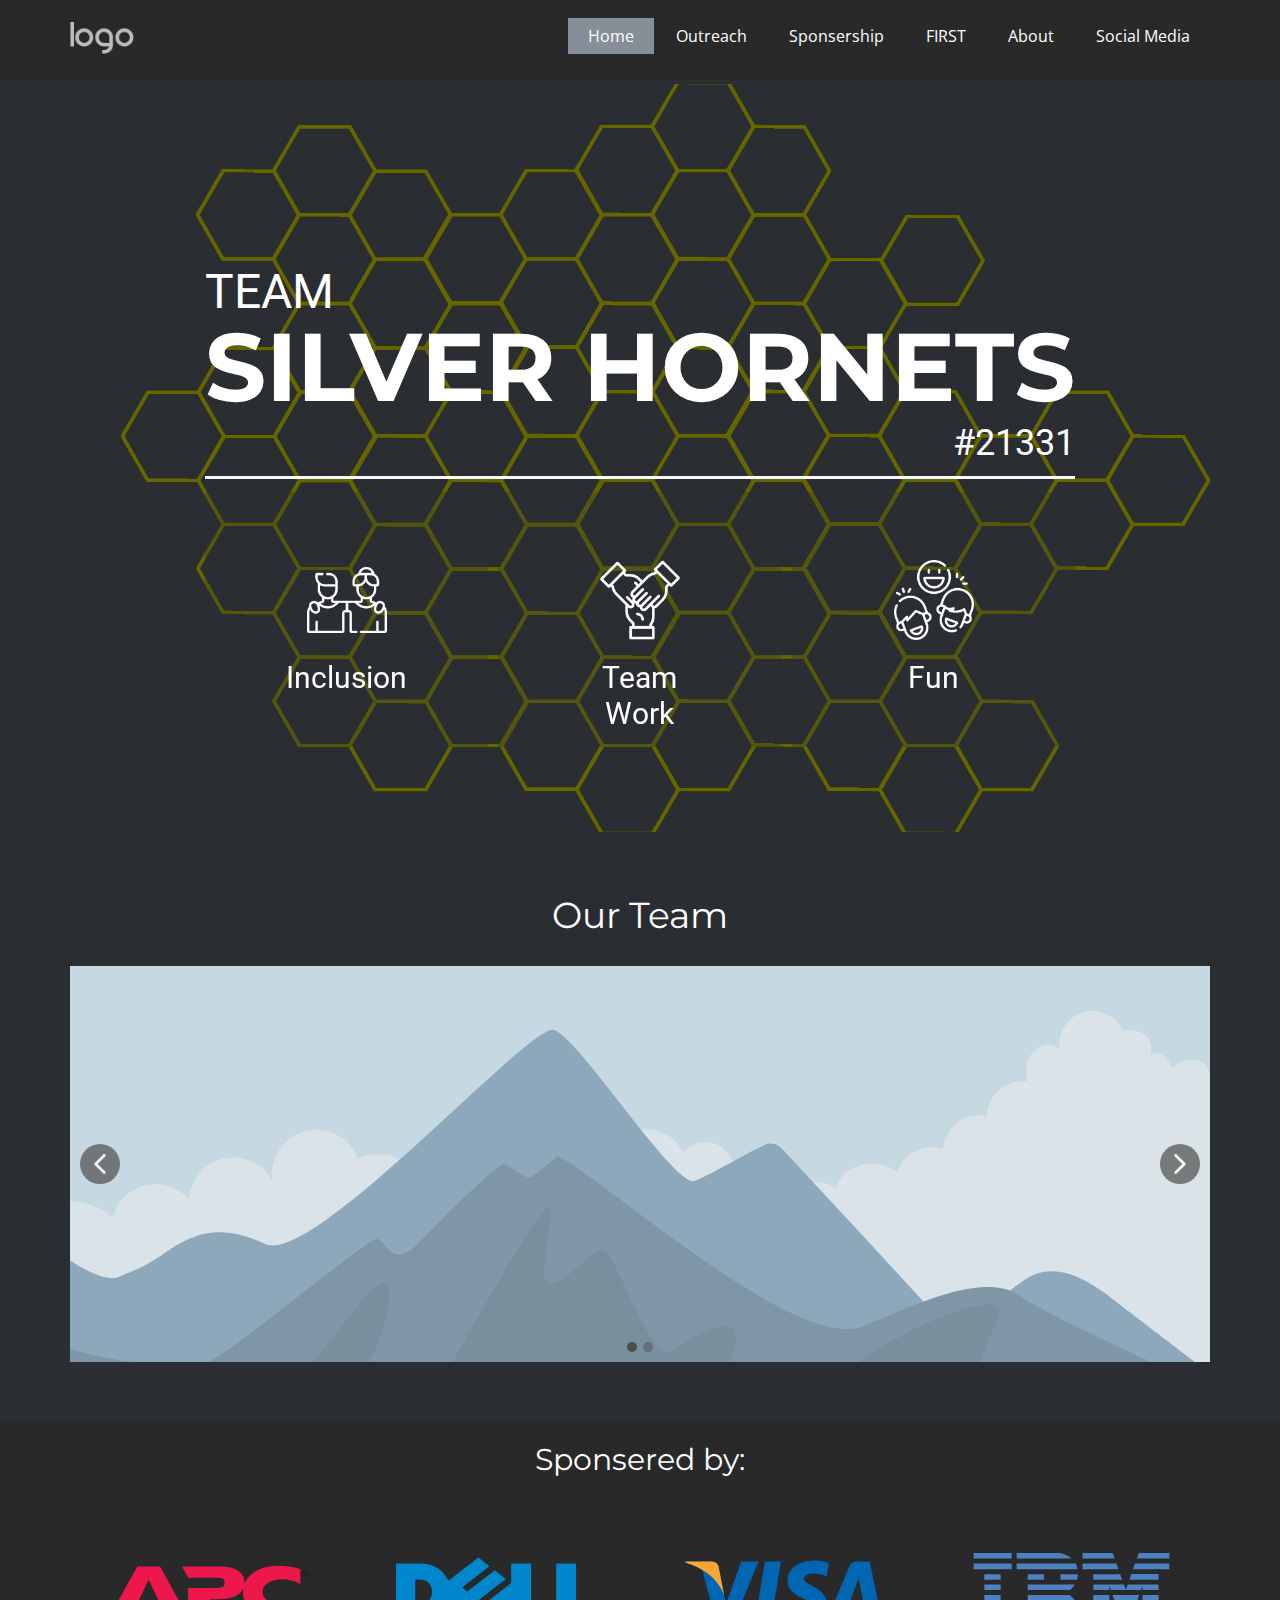
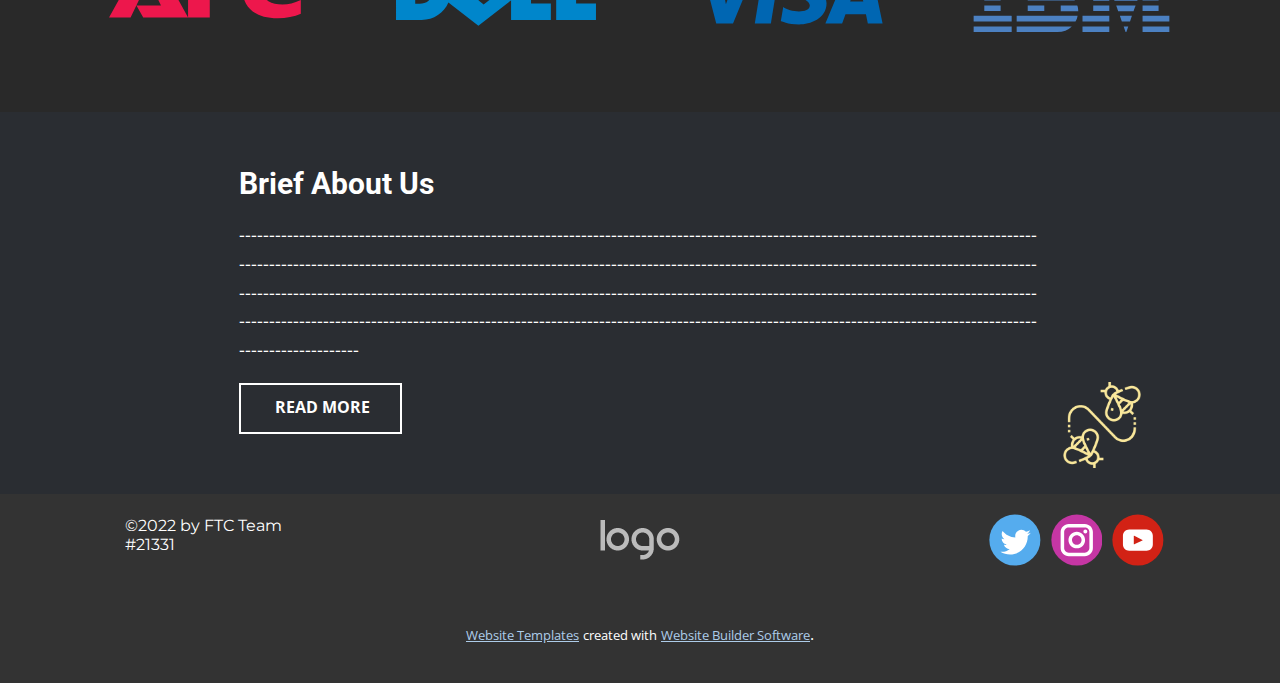
<file: Home.html>
<!DOCTYPE html>
<html style="font-size: 16px;" lang="en"><head>
    <meta name="viewport" content="width=device-width, initial-scale=1.0">
    <meta charset="utf-8">
    <meta name="keywords" content="">
    <meta name="description" content="">
    <title>Home</title>
    <link rel="stylesheet" href="nicepage.css" media="screen">
<link rel="stylesheet" href="Home.css" media="screen">
    <script class="u-script" type="text/javascript" src="jquery.js" "="" defer=""></script>
    <script class="u-script" type="text/javascript" src="nicepage.js" "="" defer=""></script>
    <link id="u-theme-google-font" rel="stylesheet" href="https://fonts.googleapis.com/css?family=Roboto:100,100i,300,300i,400,400i,500,500i,700,700i,900,900i|Open+Sans:300,300i,400,400i,500,500i,600,600i,700,700i,800,800i">
    <link id="u-page-google-font" rel="stylesheet" href="https://fonts.googleapis.com/css?family=Montserrat:100,100i,200,200i,300,300i,400,400i,500,500i,600,600i,700,700i,800,800i,900,900i">
    
    
    
    
    
    <script type="application/ld+json">{
		"@context": "http://schema.org",
		"@type": "Organization",
		"name": "Silver Hornets",
		"logo": "images/default-logo.png",
		"sameAs": []
}</script>
    <meta name="theme-color" content="#478ac9">
    <meta property="og:title" content="Home">
    <meta property="og:description" content="">
    <meta property="og:type" content="website">
  </head>
  <body class="u-body u-xl-mode" data-lang="en"><header class="u-clearfix u-custom-color-6 u-header u-sticky u-sticky-c0a2 u-header" id="sec-3e7e"><div class="u-clearfix u-sheet u-sheet-1">
        <a href="Home.html" data-page-id="254816390" class="u-image u-logo u-image-1" data-image-width="80" data-image-height="40" title="Home">
          <img src="images/default-logo.png" class="u-logo-image u-logo-image-1">
        </a>
        <nav class="u-menu u-menu-dropdown u-offcanvas u-menu-1" data-responsive-from="MD">
          <div class="menu-collapse" style="font-size: 1rem; letter-spacing: 0px;">
            <a class="u-button-style u-custom-active-color u-custom-hover-color u-custom-left-right-menu-spacing u-custom-padding-bottom u-custom-text-color u-custom-top-bottom-menu-spacing u-nav-link u-text-active-palette-1-base u-text-hover-palette-2-base" href="#">
              <svg class="u-svg-link" viewBox="0 0 24 24"><use xmlns:xlink="http://www.w3.org/1999/xlink" xlink:href="#menu-hamburger"></use></svg>
              <svg class="u-svg-content" version="1.1" id="menu-hamburger" viewBox="0 0 16 16" x="0px" y="0px" xmlns:xlink="http://www.w3.org/1999/xlink" xmlns="http://www.w3.org/2000/svg"><g><rect y="1" width="16" height="2"></rect><rect y="7" width="16" height="2"></rect><rect y="13" width="16" height="2"></rect>
</g></svg>
            </a>
          </div>
          <div class="u-custom-menu u-nav-container">
            <ul class="u-nav u-spacing-2 u-unstyled u-nav-1"><li class="u-nav-item"><a class="u-active-palette-5-dark-1 u-border-active-palette-1-base u-border-hover-palette-1-light-1 u-border-no-left u-border-no-right u-border-no-top u-button-style u-hover-palette-5-base u-nav-link u-text-active-white u-text-hover-white" href="Home.html" style="padding: 10px 20px;">Home</a>
</li><li class="u-nav-item"><a class="u-active-palette-5-dark-1 u-border-active-palette-1-base u-border-hover-palette-1-light-1 u-border-no-left u-border-no-right u-border-no-top u-button-style u-hover-palette-5-base u-nav-link u-text-active-white u-text-hover-white" href="#" style="padding: 10px 20px;">Outreach</a><div class="u-nav-popup"><ul class="u-custom-font u-h-spacing-20 u-nav u-text-font u-unstyled u-v-spacing-13 u-nav-2"><li class="u-nav-item"><a class="u-active-grey-40 u-button-style u-hover-grey-25 u-nav-link u-palette-5-light-2" href="Community-Outreach.html">Community Outreach</a>
</li><li class="u-nav-item"><a class="u-active-grey-40 u-button-style u-hover-grey-25 u-nav-link u-palette-5-light-2" href="STEM-Outreach.html">STEM Outreach</a>
</li></ul>
</div>
</li><li class="u-nav-item"><a class="u-active-palette-5-dark-1 u-border-active-palette-1-base u-border-hover-palette-1-light-1 u-border-no-left u-border-no-right u-border-no-top u-button-style u-hover-palette-5-base u-nav-link u-text-active-white u-text-hover-white" href="Sponsership.html" style="padding: 10px 20px;">Sponsership</a>
</li><li class="u-nav-item"><a class="u-active-palette-5-dark-1 u-border-active-palette-1-base u-border-hover-palette-1-light-1 u-border-no-left u-border-no-right u-border-no-top u-button-style u-hover-palette-5-base u-nav-link u-text-active-white u-text-hover-white" href="FIRST.html" style="padding: 10px 20px;">FIRST</a>
</li><li class="u-nav-item"><a class="u-active-palette-5-dark-1 u-border-active-palette-1-base u-border-hover-palette-1-light-1 u-border-no-left u-border-no-right u-border-no-top u-button-style u-hover-palette-5-base u-nav-link u-text-active-white u-text-hover-white" href="About.html" style="padding: 10px 20px;">About</a>
</li><li class="u-nav-item"><a class="u-active-palette-5-dark-1 u-border-active-palette-1-base u-border-hover-palette-1-light-1 u-border-no-left u-border-no-right u-border-no-top u-button-style u-hover-palette-5-base u-nav-link u-text-active-white u-text-hover-white" href="Social-Media.html" style="padding: 10px 20px;">Social Media</a>
</li></ul>
          </div>
          <div class="u-custom-menu u-nav-container-collapse">
            <div class="u-black u-container-style u-inner-container-layout u-opacity u-opacity-95 u-sidenav">
              <div class="u-inner-container-layout u-sidenav-overflow">
                <div class="u-menu-close"></div>
                <ul class="u-align-center u-nav u-popupmenu-items u-unstyled u-nav-3"><li class="u-nav-item"><a class="u-button-style u-nav-link" href="Home.html">Home</a>
</li><li class="u-nav-item"><a class="u-button-style u-nav-link" href="#">Outreach</a><div class="u-nav-popup"><ul class="u-custom-font u-h-spacing-20 u-nav u-text-font u-unstyled u-v-spacing-13 u-nav-4"><li class="u-nav-item"><a class="u-button-style u-nav-link" href="Community-Outreach.html">Community Outreach</a>
</li><li class="u-nav-item"><a class="u-button-style u-nav-link" href="STEM-Outreach.html">STEM Outreach</a>
</li></ul>
</div>
</li><li class="u-nav-item"><a class="u-button-style u-nav-link" href="Sponsership.html">Sponsership</a>
</li><li class="u-nav-item"><a class="u-button-style u-nav-link" href="FIRST.html">FIRST</a>
</li><li class="u-nav-item"><a class="u-button-style u-nav-link" href="About.html">About</a>
</li><li class="u-nav-item"><a class="u-button-style u-nav-link" href="Social-Media.html">Social Media</a>
</li></ul>
              </div>
            </div>
            <div class="u-black u-menu-overlay u-opacity u-opacity-70"></div>
          </div>
        </nav>
      </div></header>
    <section class="u-align-left u-clearfix u-custom-color-5 u-section-1" src="" id="sec-9cd5">
      <div class="u-clearfix u-sheet u-valign-middle-sm u-valign-middle-xs u-sheet-1">
        <img class="u-expanded-width-md u-image u-image-default u-preserve-proportions u-image-1" src="images/output-onlinepngtools.png" alt="" data-image-width="1920" data-image-height="1330">
        <h1 class="u-align-center-xs u-text u-text-default-lg u-text-default-md u-text-default-xl u-title u-text-1">SILVER HORNETS</h1>
        <div class="u-border-3 u-border-palette-5-light-3 u-expanded-width-sm u-expanded-width-xs u-line u-line-horizontal u-line-1"></div>
        <div class="u-expanded-width-md u-expanded-width-sm u-expanded-width-xs u-layout-grid u-list u-list-1">
          <div class="u-repeater u-repeater-1">
            <div class="u-container-style u-custom-color-5 u-hover-feature u-list-item u-opacity u-opacity-30 u-repeater-item u-list-item-1" data-animation-name="pulse" data-animation-duration="1000" data-animation-direction="">
              <div class="u-container-layout u-similar-container u-valign-top-sm u-valign-top-xs u-container-layout-1"><span class="u-file-icon u-icon u-text-white u-icon-1"><img src="images/2852679.png" alt=""></span>
                <h3 class="u-align-center u-text u-text-default-lg u-text-default-md u-text-default-xl u-text-2">Inclusion</h3>
              </div>
            </div>
            <div class="u-align-center u-container-style u-custom-color-5 u-hover-feature u-list-item u-opacity u-opacity-30 u-repeater-item u-list-item-2" data-animation-name="pulse" data-animation-duration="1000" data-animation-direction="">
              <div class="u-container-layout u-similar-container u-valign-top-sm u-valign-top-xs u-container-layout-2"><span class="u-file-icon u-icon u-text-white u-icon-2"><img src="images/865041.png" alt=""></span>
                <h3 class="u-align-center u-text u-text-default-lg u-text-default-md u-text-default-xl u-text-3">Team<br>Work
                </h3>
              </div>
            </div>
            <div class="u-container-style u-custom-color-5 u-hover-feature u-list-item u-opacity u-opacity-30 u-repeater-item u-list-item-3" data-animation-name="pulse" data-animation-duration="1000" data-animation-direction="">
              <div class="u-container-layout u-similar-container u-valign-top-sm u-valign-top-xs u-container-layout-3"><span class="u-file-icon u-icon u-text-white u-icon-3"><img src="images/7186778.png" alt=""></span>
                <h3 class="u-align-center u-text u-text-default-lg u-text-default-md u-text-default-xl u-text-4">Fun</h3>
              </div>
            </div>
          </div>
        </div>
        <h1 class="u-text u-text-default-lg u-text-default-md u-text-default-sm u-text-default-xl u-text-5">TEAM</h1>
        <h2 class="u-text u-text-default u-text-6">#21331</h2>
      </div>
      
      
      
    </section>
    <section class="u-align-center u-clearfix u-custom-color-5 u-section-2" id="sec-3029">
      <div class="u-clearfix u-sheet u-sheet-1">
        <h2 class="u-custom-font u-font-montserrat u-text u-text-default u-text-1">Our Team</h2>
        <div class="u-carousel u-expanded-width u-gallery u-gallery-slider u-layout-carousel u-lightbox u-no-transition u-show-text-none u-gallery-1" id="carousel-d2d5" data-interval="5000" data-u-ride="carousel">
          <ol class="u-absolute-hcenter u-carousel-indicators u-carousel-indicators-1">
            <li data-u-target="#carousel-d2d5" data-u-slide-to="0" class="u-active u-grey-70 u-shape-circle" style="width: 10px; height: 10px;"></li>
            <li data-u-target="#carousel-d2d5" data-u-slide-to="1" class="u-grey-70 u-shape-circle" style="width: 10px; height: 10px;"></li>
          </ol>
          <div class="u-carousel-inner u-gallery-inner" role="listbox">
            <div class="u-active u-carousel-item u-gallery-item u-carousel-item-1">
              <div class="u-back-slide">
                <img class="u-back-image u-expanded" src="images/9.svg">
              </div>
              <div class="u-align-center u-over-slide u-shading u-valign-bottom u-over-slide-1">
                <h3 class="u-gallery-heading"></h3>
                <p class="u-gallery-text"></p>
              </div>
            </div>
            <div class="u-carousel-item u-gallery-item u-carousel-item-2">
              <div class="u-back-slide">
                <img class="u-back-image u-expanded" src="images/9.svg">
              </div>
              <div class="u-align-center u-over-slide u-shading u-valign-bottom u-over-slide-2">
                <h3 class="u-gallery-heading">Sample Title</h3>
                <p class="u-gallery-text">Sample Text</p>
              </div>
            </div>
          </div>
          <a class="u-absolute-vcenter u-carousel-control u-carousel-control-prev u-grey-70 u-icon-circle u-opacity u-opacity-70 u-spacing-10 u-text-white u-carousel-control-1" href="#carousel-d2d5" role="button" data-u-slide="prev">
            <span aria-hidden="true">
              <svg viewBox="0 0 451.847 451.847"><path d="M97.141,225.92c0-8.095,3.091-16.192,9.259-22.366L300.689,9.27c12.359-12.359,32.397-12.359,44.751,0
c12.354,12.354,12.354,32.388,0,44.748L173.525,225.92l171.903,171.909c12.354,12.354,12.354,32.391,0,44.744
c-12.354,12.365-32.386,12.365-44.745,0l-194.29-194.281C100.226,242.115,97.141,234.018,97.141,225.92z"></path></svg>
            </span>
            <span class="sr-only">
              <svg viewBox="0 0 451.847 451.847"><path d="M97.141,225.92c0-8.095,3.091-16.192,9.259-22.366L300.689,9.27c12.359-12.359,32.397-12.359,44.751,0
c12.354,12.354,12.354,32.388,0,44.748L173.525,225.92l171.903,171.909c12.354,12.354,12.354,32.391,0,44.744
c-12.354,12.365-32.386,12.365-44.745,0l-194.29-194.281C100.226,242.115,97.141,234.018,97.141,225.92z"></path></svg>
            </span>
          </a>
          <a class="u-absolute-vcenter u-carousel-control u-carousel-control-next u-grey-70 u-icon-circle u-opacity u-opacity-70 u-spacing-10 u-text-white u-carousel-control-2" href="#carousel-d2d5" role="button" data-u-slide="next">
            <span aria-hidden="true">
              <svg viewBox="0 0 451.846 451.847"><path d="M345.441,248.292L151.154,442.573c-12.359,12.365-32.397,12.365-44.75,0c-12.354-12.354-12.354-32.391,0-44.744
L278.318,225.92L106.409,54.017c-12.354-12.359-12.354-32.394,0-44.748c12.354-12.359,32.391-12.359,44.75,0l194.287,194.284
c6.177,6.18,9.262,14.271,9.262,22.366C354.708,234.018,351.617,242.115,345.441,248.292z"></path></svg>
            </span>
            <span class="sr-only">
              <svg viewBox="0 0 451.846 451.847"><path d="M345.441,248.292L151.154,442.573c-12.359,12.365-32.397,12.365-44.75,0c-12.354-12.354-12.354-32.391,0-44.744
L278.318,225.92L106.409,54.017c-12.354-12.359-12.354-32.394,0-44.748c12.354-12.359,32.391-12.359,44.75,0l194.287,194.284
c6.177,6.18,9.262,14.271,9.262,22.366C354.708,234.018,351.617,242.115,345.441,248.292z"></path></svg>
            </span>
          </a>
        </div>
      </div>
    </section>
    <section class="u-align-center u-clearfix u-custom-color-6 u-section-3" id="sec-93c2">
      <div class="u-clearfix u-sheet u-sheet-1">
        <h3 class="u-custom-font u-font-montserrat u-text u-text-default u-text-1">Sponsered by:</h3>
        <div class="u-expanded-width u-list u-list-1">
          <div class="u-repeater u-repeater-1">
            <div class="u-container-style u-list-item u-repeater-item">
              <div class="u-container-layout u-similar-container u-valign-middle u-container-layout-1">
                <img alt="" class="u-expanded-width-xs u-image u-image-contain u-image-default u-image-1" data-image-width="500" data-image-height="135" src="images/10.svg">
              </div>
            </div>
            <div class="u-container-style u-list-item u-repeater-item">
              <div class="u-container-layout u-similar-container u-valign-middle u-container-layout-2">
                <img alt="" class="u-expanded-width-xs u-image u-image-contain u-image-default u-image-2" data-image-width="500" data-image-height="175" src="images/11.svg">
              </div>
            </div>
            <div class="u-container-style u-list-item u-repeater-item">
              <div class="u-container-layout u-similar-container u-valign-middle u-container-layout-3">
                <img alt="" class="u-expanded-width-xs u-image u-image-contain u-image-default u-image-3" data-image-width="420" data-image-height="135" src="images/12.svg">
              </div>
            </div>
            <div class="u-container-style u-list-item u-repeater-item">
              <div class="u-container-layout u-similar-container u-valign-middle u-container-layout-4">
                <img alt="" class="u-expanded-width-xs u-image u-image-contain u-image-default u-image-4" data-image-width="340" data-image-height="135" src="images/13.svg">
              </div>
            </div>
          </div>
        </div>
      </div>
    </section>
    <section class="u-clearfix u-custom-color-5 u-section-4" id="sec-6ccb">
      <div class="u-clearfix u-sheet u-sheet-1">
        <h3 class="u-text u-text-1">Brief About Us</h3>
        <p class="u-text u-text-2">[base64]<br>
        </p><span class="u-file-icon u-icon u-icon-rectangle u-text-palette-3-light-2 u-icon-1"><img src="images/3468022.png" alt=""></span>
        <a href="About.html" data-page-id="1975904065" class="u-border-2 u-border-white u-btn u-button-style u-hover-palette-3-dark-2 u-none u-text-hover-white u-btn-1"><span class="u-icon"></span>&nbsp;Read More
        </a>
      </div>
    </section>
    
    
    <footer class="u-clearfix u-footer u-grey-80 u-footer" id="sec-45e8"><div class="u-clearfix u-expanded-width-lg u-expanded-width-md u-expanded-width-sm u-expanded-width-xl u-gutter-30 u-layout-custom-sm u-layout-custom-xs u-layout-wrap u-layout-wrap-1">
        <div class="u-gutter-0 u-layout">
          <div class="u-layout-row">
            <div class="u-align-center-sm u-align-center-xs u-align-left-md u-align-left-xl u-container-style u-layout-cell u-left-cell u-size-20 u-layout-cell-1">
              <div class="u-container-layout u-valign-middle-lg u-valign-middle-md u-valign-middle-sm u-valign-middle-xl u-container-layout-1"><!--position-->
                <div data-position="" class="u-position u-position-1"><!--block-->
                  <div class="u-block">
                    <div class="u-block-container u-clearfix"><!--block_header-->
                      <h5 class="u-block-header u-custom-font u-font-montserrat u-text u-text-1"><!--block_header_content-->©2022 by FTC Team #21331<!--/block_header_content--></h5><!--/block_header--><!--block_content-->
                      <div class="u-block-content u-text"><!--block_content_content--><!--/block_content_content--></div><!--/block_content-->
                    </div>
                  </div><!--/block-->
                </div><!--/position-->
              </div>
            </div>
            <div class="u-align-center-sm u-align-right-md u-container-style u-layout-cell u-size-20 u-layout-cell-2">
              <div class="u-container-layout u-valign-middle u-container-layout-2">
                <a href="Home.html" data-page-id="254816390" class="u-image u-logo u-image-1" data-image-width="80" data-image-height="40" title="Home">
                  <img src="images/default-logo.png" class="u-logo-image u-logo-image-1">
                </a>
              </div>
            </div>
            <div class="u-align-center-sm u-align-center-xs u-align-left-md u-align-right-lg u-align-right-xl u-container-style u-layout-cell u-right-cell u-size-20 u-layout-cell-3">
              <div class="u-container-layout u-valign-bottom-lg u-valign-bottom-xl u-valign-middle-md u-valign-middle-sm u-valign-middle-xs u-container-layout-3">
                <div class="u-social-icons u-spacing-10 u-social-icons-1">
                  <a class="u-social-url" title="twitter" target="_blank" href=""><span class="u-icon u-social-icon u-social-twitter u-icon-1"><svg class="u-svg-link" preserveAspectRatio="xMidYMin slice" viewBox="0 0 112 112" style=""><use xmlns:xlink="http://www.w3.org/1999/xlink" xlink:href="#svg-b8cd"></use></svg><svg class="u-svg-content" viewBox="0 0 112 112" x="0" y="0" id="svg-b8cd"><circle fill="currentColor" class="st0" cx="56.1" cy="56.1" r="55"></circle><path fill="#FFFFFF" d="M83.8,47.3c0,0.6,0,1.2,0,1.7c0,17.7-13.5,38.2-38.2,38.2C38,87.2,31,85,25,81.2c1,0.1,2.1,0.2,3.2,0.2
            c6.3,0,12.1-2.1,16.7-5.7c-5.9-0.1-10.8-4-12.5-9.3c0.8,0.2,1.7,0.2,2.5,0.2c1.2,0,2.4-0.2,3.5-0.5c-6.1-1.2-10.8-6.7-10.8-13.1
            c0-0.1,0-0.1,0-0.2c1.8,1,3.9,1.6,6.1,1.7c-3.6-2.4-6-6.5-6-11.2c0-2.5,0.7-4.8,1.8-6.7c6.6,8.1,16.5,13.5,27.6,14
            c-0.2-1-0.3-2-0.3-3.1c0-7.4,6-13.4,13.4-13.4c3.9,0,7.3,1.6,9.8,4.2c3.1-0.6,5.9-1.7,8.5-3.3c-1,3.1-3.1,5.8-5.9,7.4
            c2.7-0.3,5.3-1,7.7-2.1C88.7,43,86.4,45.4,83.8,47.3z"></path></svg></span>
                  </a>
                  <a class="u-social-url" title="instagram" target="_blank" href=""><span class="u-icon u-social-icon u-social-instagram u-icon-2"><svg class="u-svg-link" preserveAspectRatio="xMidYMin slice" viewBox="0 0 112 112" style=""><use xmlns:xlink="http://www.w3.org/1999/xlink" xlink:href="#svg-8494"></use></svg><svg class="u-svg-content" viewBox="0 0 112 112" x="0" y="0" id="svg-8494"><circle fill="currentColor" cx="56.1" cy="56.1" r="55"></circle><path fill="#FFFFFF" d="M55.9,38.2c-9.9,0-17.9,8-17.9,17.9C38,66,46,74,55.9,74c9.9,0,17.9-8,17.9-17.9C73.8,46.2,65.8,38.2,55.9,38.2
            z M55.9,66.4c-5.7,0-10.3-4.6-10.3-10.3c-0.1-5.7,4.6-10.3,10.3-10.3c5.7,0,10.3,4.6,10.3,10.3C66.2,61.8,61.6,66.4,55.9,66.4z"></path><path fill="#FFFFFF" d="M74.3,33.5c-2.3,0-4.2,1.9-4.2,4.2s1.9,4.2,4.2,4.2s4.2-1.9,4.2-4.2S76.6,33.5,74.3,33.5z"></path><path fill="#FFFFFF" d="M73.1,21.3H38.6c-9.7,0-17.5,7.9-17.5,17.5v34.5c0,9.7,7.9,17.6,17.5,17.6h34.5c9.7,0,17.5-7.9,17.5-17.5V38.8
            C90.6,29.1,82.7,21.3,73.1,21.3z M83,73.3c0,5.5-4.5,9.9-9.9,9.9H38.6c-5.5,0-9.9-4.5-9.9-9.9V38.8c0-5.5,4.5-9.9,9.9-9.9h34.5
            c5.5,0,9.9,4.5,9.9,9.9V73.3z"></path></svg></span>
                  </a>
                  <a class="u-social-url" target="_blank" data-type="YouTube" title="YouTube" href=""><span class="u-icon u-social-icon u-social-youtube u-icon-3"><svg class="u-svg-link" preserveAspectRatio="xMidYMin slice" viewBox="0 0 112 112" style=""><use xmlns:xlink="http://www.w3.org/1999/xlink" xlink:href="#svg-48a7"></use></svg><svg class="u-svg-content" viewBox="0 0 112 112" x="0" y="0" id="svg-48a7"><circle fill="currentColor" cx="56.1" cy="56.1" r="55"></circle><path fill="#FFFFFF" d="M74.9,33.3H37.3c-7.4,0-13.4,6-13.4,13.4v18.8c0,7.4,6,13.4,13.4,13.4h37.6c7.4,0,13.4-6,13.4-13.4V46.7 C88.3,39.3,82.3,33.3,74.9,33.3L74.9,33.3z M65.9,57l-17.6,8.4c-0.5,0.2-1-0.1-1-0.6V47.5c0-0.5,0.6-0.9,1-0.6l17.6,8.9 C66.4,56,66.4,56.8,65.9,57L65.9,57z"></path></svg></span>
                  </a>
                </div>
              </div>
            </div>
          </div>
        </div>
      </div></footer>
    <section class="u-backlink u-clearfix u-grey-80">
      <a class="u-link" href="https://nicepage.com/website-templates" target="_blank">
        <span>Website Templates</span>
      </a>
      <p class="u-text">
        <span>created with</span>
      </p>
      <a class="u-link" href="" target="_blank">
        <span>Website Builder Software</span>
      </a>. 
    </section>
  
</body></html>
</file>
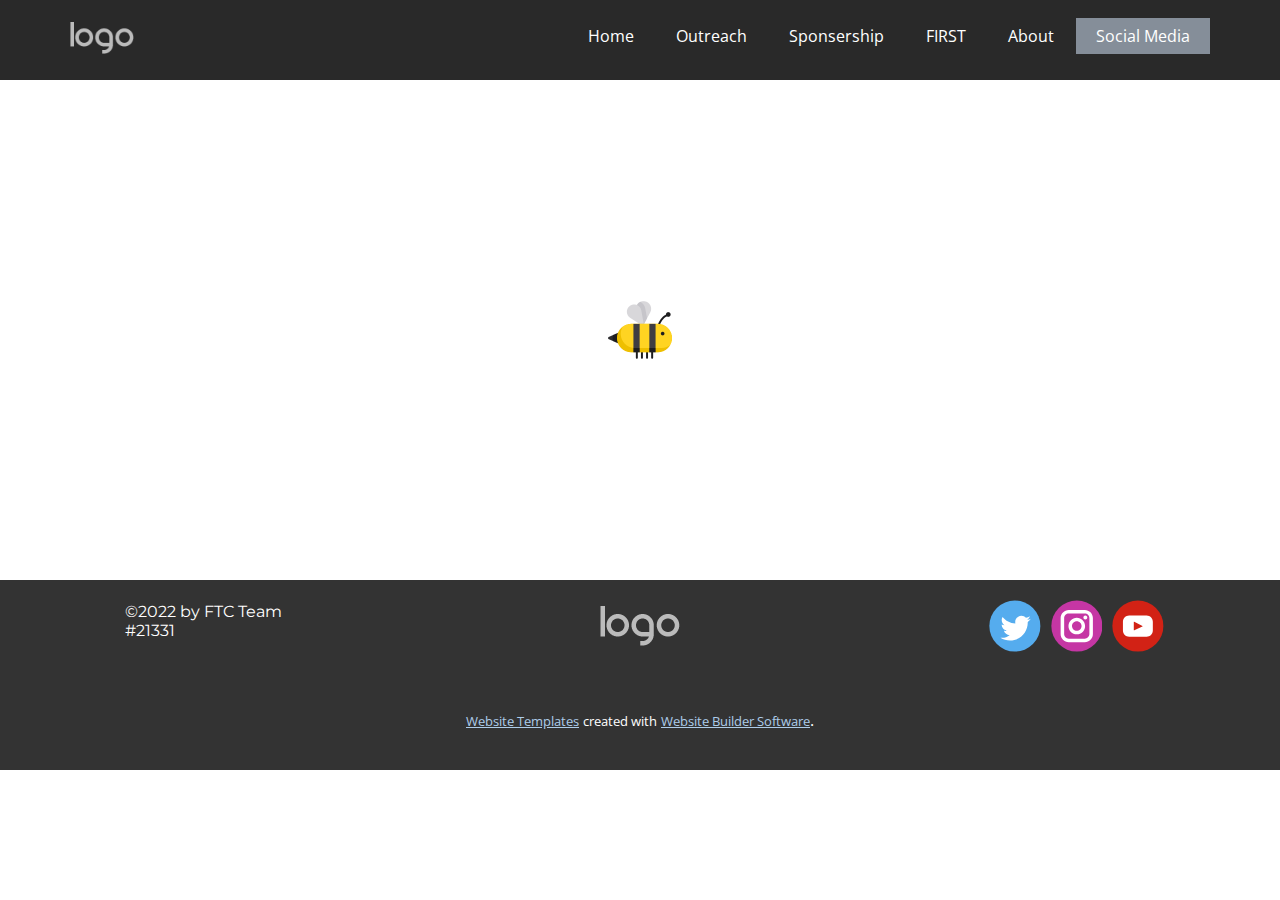
<file: Social-Media.html>
<!DOCTYPE html>
<html style="font-size: 16px;" lang="en"><head>
    <meta name="viewport" content="width=device-width, initial-scale=1.0">
    <meta charset="utf-8">
    <meta name="keywords" content="">
    <meta name="description" content="">
    <title>Social Media</title>
    <link rel="stylesheet" href="nicepage.css" media="screen">
<link rel="stylesheet" href="Social-Media.css" media="screen">
    <script class="u-script" type="text/javascript" src="jquery.js" "="" defer=""></script>
    <script class="u-script" type="text/javascript" src="nicepage.js" "="" defer=""></script>
    <link id="u-theme-google-font" rel="stylesheet" href="https://fonts.googleapis.com/css?family=Roboto:100,100i,300,300i,400,400i,500,500i,700,700i,900,900i|Open+Sans:300,300i,400,400i,500,500i,600,600i,700,700i,800,800i">
    <link id="u-page-google-font" rel="stylesheet" href="https://fonts.googleapis.com/css?family=Montserrat:100,100i,200,200i,300,300i,400,400i,500,500i,600,600i,700,700i,800,800i,900,900i">
    
    
    <script type="application/ld+json">{
		"@context": "http://schema.org",
		"@type": "Organization",
		"name": "Silver Hornets",
		"logo": "images/default-logo.png",
		"sameAs": []
}</script>
    <meta name="theme-color" content="#478ac9">
    <meta property="og:title" content="Social Media">
    <meta property="og:description" content="">
    <meta property="og:type" content="website">
  </head>
  <body class="u-body u-xl-mode" data-lang="en"><header class="u-clearfix u-custom-color-6 u-header u-sticky u-sticky-c0a2 u-header" id="sec-3e7e"><div class="u-clearfix u-sheet u-sheet-1">
        <a href="Home.html" data-page-id="254816390" class="u-image u-logo u-image-1" data-image-width="80" data-image-height="40" title="Home">
          <img src="images/default-logo.png" class="u-logo-image u-logo-image-1">
        </a>
        <nav class="u-menu u-menu-dropdown u-offcanvas u-menu-1" data-responsive-from="MD">
          <div class="menu-collapse" style="font-size: 1rem; letter-spacing: 0px;">
            <a class="u-button-style u-custom-active-color u-custom-hover-color u-custom-left-right-menu-spacing u-custom-padding-bottom u-custom-text-color u-custom-top-bottom-menu-spacing u-nav-link u-text-active-palette-1-base u-text-hover-palette-2-base" href="#">
              <svg class="u-svg-link" viewBox="0 0 24 24"><use xmlns:xlink="http://www.w3.org/1999/xlink" xlink:href="#menu-hamburger"></use></svg>
              <svg class="u-svg-content" version="1.1" id="menu-hamburger" viewBox="0 0 16 16" x="0px" y="0px" xmlns:xlink="http://www.w3.org/1999/xlink" xmlns="http://www.w3.org/2000/svg"><g><rect y="1" width="16" height="2"></rect><rect y="7" width="16" height="2"></rect><rect y="13" width="16" height="2"></rect>
</g></svg>
            </a>
          </div>
          <div class="u-custom-menu u-nav-container">
            <ul class="u-nav u-spacing-2 u-unstyled u-nav-1"><li class="u-nav-item"><a class="u-active-palette-5-dark-1 u-border-active-palette-1-base u-border-hover-palette-1-light-1 u-border-no-left u-border-no-right u-border-no-top u-button-style u-hover-palette-5-base u-nav-link u-text-active-white u-text-hover-white" href="Home.html" style="padding: 10px 20px;">Home</a>
</li><li class="u-nav-item"><a class="u-active-palette-5-dark-1 u-border-active-palette-1-base u-border-hover-palette-1-light-1 u-border-no-left u-border-no-right u-border-no-top u-button-style u-hover-palette-5-base u-nav-link u-text-active-white u-text-hover-white" href="#" style="padding: 10px 20px;">Outreach</a><div class="u-nav-popup"><ul class="u-custom-font u-h-spacing-20 u-nav u-text-font u-unstyled u-v-spacing-13 u-nav-2"><li class="u-nav-item"><a class="u-active-grey-40 u-button-style u-hover-grey-25 u-nav-link u-palette-5-light-2" href="Community-Outreach.html">Community Outreach</a>
</li><li class="u-nav-item"><a class="u-active-grey-40 u-button-style u-hover-grey-25 u-nav-link u-palette-5-light-2" href="STEM-Outreach.html">STEM Outreach</a>
</li></ul>
</div>
</li><li class="u-nav-item"><a class="u-active-palette-5-dark-1 u-border-active-palette-1-base u-border-hover-palette-1-light-1 u-border-no-left u-border-no-right u-border-no-top u-button-style u-hover-palette-5-base u-nav-link u-text-active-white u-text-hover-white" href="Sponsership.html" style="padding: 10px 20px;">Sponsership</a>
</li><li class="u-nav-item"><a class="u-active-palette-5-dark-1 u-border-active-palette-1-base u-border-hover-palette-1-light-1 u-border-no-left u-border-no-right u-border-no-top u-button-style u-hover-palette-5-base u-nav-link u-text-active-white u-text-hover-white" href="FIRST.html" style="padding: 10px 20px;">FIRST</a>
</li><li class="u-nav-item"><a class="u-active-palette-5-dark-1 u-border-active-palette-1-base u-border-hover-palette-1-light-1 u-border-no-left u-border-no-right u-border-no-top u-button-style u-hover-palette-5-base u-nav-link u-text-active-white u-text-hover-white" href="About.html" style="padding: 10px 20px;">About</a>
</li><li class="u-nav-item"><a class="u-active-palette-5-dark-1 u-border-active-palette-1-base u-border-hover-palette-1-light-1 u-border-no-left u-border-no-right u-border-no-top u-button-style u-hover-palette-5-base u-nav-link u-text-active-white u-text-hover-white" href="Social-Media.html" style="padding: 10px 20px;">Social Media</a>
</li></ul>
          </div>
          <div class="u-custom-menu u-nav-container-collapse">
            <div class="u-black u-container-style u-inner-container-layout u-opacity u-opacity-95 u-sidenav">
              <div class="u-inner-container-layout u-sidenav-overflow">
                <div class="u-menu-close"></div>
                <ul class="u-align-center u-nav u-popupmenu-items u-unstyled u-nav-3"><li class="u-nav-item"><a class="u-button-style u-nav-link" href="Home.html">Home</a>
</li><li class="u-nav-item"><a class="u-button-style u-nav-link" href="#">Outreach</a><div class="u-nav-popup"><ul class="u-custom-font u-h-spacing-20 u-nav u-text-font u-unstyled u-v-spacing-13 u-nav-4"><li class="u-nav-item"><a class="u-button-style u-nav-link" href="Community-Outreach.html">Community Outreach</a>
</li><li class="u-nav-item"><a class="u-button-style u-nav-link" href="STEM-Outreach.html">STEM Outreach</a>
</li></ul>
</div>
</li><li class="u-nav-item"><a class="u-button-style u-nav-link" href="Sponsership.html">Sponsership</a>
</li><li class="u-nav-item"><a class="u-button-style u-nav-link" href="FIRST.html">FIRST</a>
</li><li class="u-nav-item"><a class="u-button-style u-nav-link" href="About.html">About</a>
</li><li class="u-nav-item"><a class="u-button-style u-nav-link" href="Social-Media.html">Social Media</a>
</li></ul>
              </div>
            </div>
            <div class="u-black u-menu-overlay u-opacity u-opacity-70"></div>
          </div>
        </nav>
      </div></header>
    <section class="u-clearfix u-section-1" id="sec-d3e3">
      <div class="u-clearfix u-sheet u-sheet-1"><span class="u-file-icon u-icon u-icon-1"><img src="images/549582.png" alt=""></span>
      </div>
    </section>
    
    
    <footer class="u-clearfix u-footer u-grey-80 u-footer" id="sec-45e8"><div class="u-clearfix u-expanded-width-lg u-expanded-width-md u-expanded-width-sm u-expanded-width-xl u-gutter-30 u-layout-custom-sm u-layout-custom-xs u-layout-wrap u-layout-wrap-1">
        <div class="u-gutter-0 u-layout">
          <div class="u-layout-row">
            <div class="u-align-center-sm u-align-center-xs u-align-left-md u-align-left-xl u-container-style u-layout-cell u-left-cell u-size-20 u-layout-cell-1">
              <div class="u-container-layout u-valign-middle-lg u-valign-middle-md u-valign-middle-sm u-valign-middle-xl u-container-layout-1"><!--position-->
                <div data-position="" class="u-position u-position-1"><!--block-->
                  <div class="u-block">
                    <div class="u-block-container u-clearfix"><!--block_header-->
                      <h5 class="u-block-header u-custom-font u-font-montserrat u-text u-text-1"><!--block_header_content-->©2022 by FTC Team #21331<!--/block_header_content--></h5><!--/block_header--><!--block_content-->
                      <div class="u-block-content u-text"><!--block_content_content--><!--/block_content_content--></div><!--/block_content-->
                    </div>
                  </div><!--/block-->
                </div><!--/position-->
              </div>
            </div>
            <div class="u-align-center-sm u-align-right-md u-container-style u-layout-cell u-size-20 u-layout-cell-2">
              <div class="u-container-layout u-valign-middle u-container-layout-2">
                <a href="Home.html" data-page-id="254816390" class="u-image u-logo u-image-1" data-image-width="80" data-image-height="40" title="Home">
                  <img src="images/default-logo.png" class="u-logo-image u-logo-image-1">
                </a>
              </div>
            </div>
            <div class="u-align-center-sm u-align-center-xs u-align-left-md u-align-right-lg u-align-right-xl u-container-style u-layout-cell u-right-cell u-size-20 u-layout-cell-3">
              <div class="u-container-layout u-valign-bottom-lg u-valign-bottom-xl u-valign-middle-md u-valign-middle-sm u-valign-middle-xs u-container-layout-3">
                <div class="u-social-icons u-spacing-10 u-social-icons-1">
                  <a class="u-social-url" title="twitter" target="_blank" href=""><span class="u-icon u-social-icon u-social-twitter u-icon-1"><svg class="u-svg-link" preserveAspectRatio="xMidYMin slice" viewBox="0 0 112 112" style=""><use xmlns:xlink="http://www.w3.org/1999/xlink" xlink:href="#svg-b8cd"></use></svg><svg class="u-svg-content" viewBox="0 0 112 112" x="0" y="0" id="svg-b8cd"><circle fill="currentColor" class="st0" cx="56.1" cy="56.1" r="55"></circle><path fill="#FFFFFF" d="M83.8,47.3c0,0.6,0,1.2,0,1.7c0,17.7-13.5,38.2-38.2,38.2C38,87.2,31,85,25,81.2c1,0.1,2.1,0.2,3.2,0.2
            c6.3,0,12.1-2.1,16.7-5.7c-5.9-0.1-10.8-4-12.5-9.3c0.8,0.2,1.7,0.2,2.5,0.2c1.2,0,2.4-0.2,3.5-0.5c-6.1-1.2-10.8-6.7-10.8-13.1
            c0-0.1,0-0.1,0-0.2c1.8,1,3.9,1.6,6.1,1.7c-3.6-2.4-6-6.5-6-11.2c0-2.5,0.7-4.8,1.8-6.7c6.6,8.1,16.5,13.5,27.6,14
            c-0.2-1-0.3-2-0.3-3.1c0-7.4,6-13.4,13.4-13.4c3.9,0,7.3,1.6,9.8,4.2c3.1-0.6,5.9-1.7,8.5-3.3c-1,3.1-3.1,5.8-5.9,7.4
            c2.7-0.3,5.3-1,7.7-2.1C88.7,43,86.4,45.4,83.8,47.3z"></path></svg></span>
                  </a>
                  <a class="u-social-url" title="instagram" target="_blank" href=""><span class="u-icon u-social-icon u-social-instagram u-icon-2"><svg class="u-svg-link" preserveAspectRatio="xMidYMin slice" viewBox="0 0 112 112" style=""><use xmlns:xlink="http://www.w3.org/1999/xlink" xlink:href="#svg-8494"></use></svg><svg class="u-svg-content" viewBox="0 0 112 112" x="0" y="0" id="svg-8494"><circle fill="currentColor" cx="56.1" cy="56.1" r="55"></circle><path fill="#FFFFFF" d="M55.9,38.2c-9.9,0-17.9,8-17.9,17.9C38,66,46,74,55.9,74c9.9,0,17.9-8,17.9-17.9C73.8,46.2,65.8,38.2,55.9,38.2
            z M55.9,66.4c-5.7,0-10.3-4.6-10.3-10.3c-0.1-5.7,4.6-10.3,10.3-10.3c5.7,0,10.3,4.6,10.3,10.3C66.2,61.8,61.6,66.4,55.9,66.4z"></path><path fill="#FFFFFF" d="M74.3,33.5c-2.3,0-4.2,1.9-4.2,4.2s1.9,4.2,4.2,4.2s4.2-1.9,4.2-4.2S76.6,33.5,74.3,33.5z"></path><path fill="#FFFFFF" d="M73.1,21.3H38.6c-9.7,0-17.5,7.9-17.5,17.5v34.5c0,9.7,7.9,17.6,17.5,17.6h34.5c9.7,0,17.5-7.9,17.5-17.5V38.8
            C90.6,29.1,82.7,21.3,73.1,21.3z M83,73.3c0,5.5-4.5,9.9-9.9,9.9H38.6c-5.5,0-9.9-4.5-9.9-9.9V38.8c0-5.5,4.5-9.9,9.9-9.9h34.5
            c5.5,0,9.9,4.5,9.9,9.9V73.3z"></path></svg></span>
                  </a>
                  <a class="u-social-url" target="_blank" data-type="YouTube" title="YouTube" href=""><span class="u-icon u-social-icon u-social-youtube u-icon-3"><svg class="u-svg-link" preserveAspectRatio="xMidYMin slice" viewBox="0 0 112 112" style=""><use xmlns:xlink="http://www.w3.org/1999/xlink" xlink:href="#svg-48a7"></use></svg><svg class="u-svg-content" viewBox="0 0 112 112" x="0" y="0" id="svg-48a7"><circle fill="currentColor" cx="56.1" cy="56.1" r="55"></circle><path fill="#FFFFFF" d="M74.9,33.3H37.3c-7.4,0-13.4,6-13.4,13.4v18.8c0,7.4,6,13.4,13.4,13.4h37.6c7.4,0,13.4-6,13.4-13.4V46.7 C88.3,39.3,82.3,33.3,74.9,33.3L74.9,33.3z M65.9,57l-17.6,8.4c-0.5,0.2-1-0.1-1-0.6V47.5c0-0.5,0.6-0.9,1-0.6l17.6,8.9 C66.4,56,66.4,56.8,65.9,57L65.9,57z"></path></svg></span>
                  </a>
                </div>
              </div>
            </div>
          </div>
        </div>
      </div></footer>
    <section class="u-backlink u-clearfix u-grey-80">
      <a class="u-link" href="https://nicepage.com/website-templates" target="_blank">
        <span>Website Templates</span>
      </a>
      <p class="u-text">
        <span>created with</span>
      </p>
      <a class="u-link" href="" target="_blank">
        <span>Website Builder Software</span>
      </a>. 
    </section>
  
</body></html>
</file>
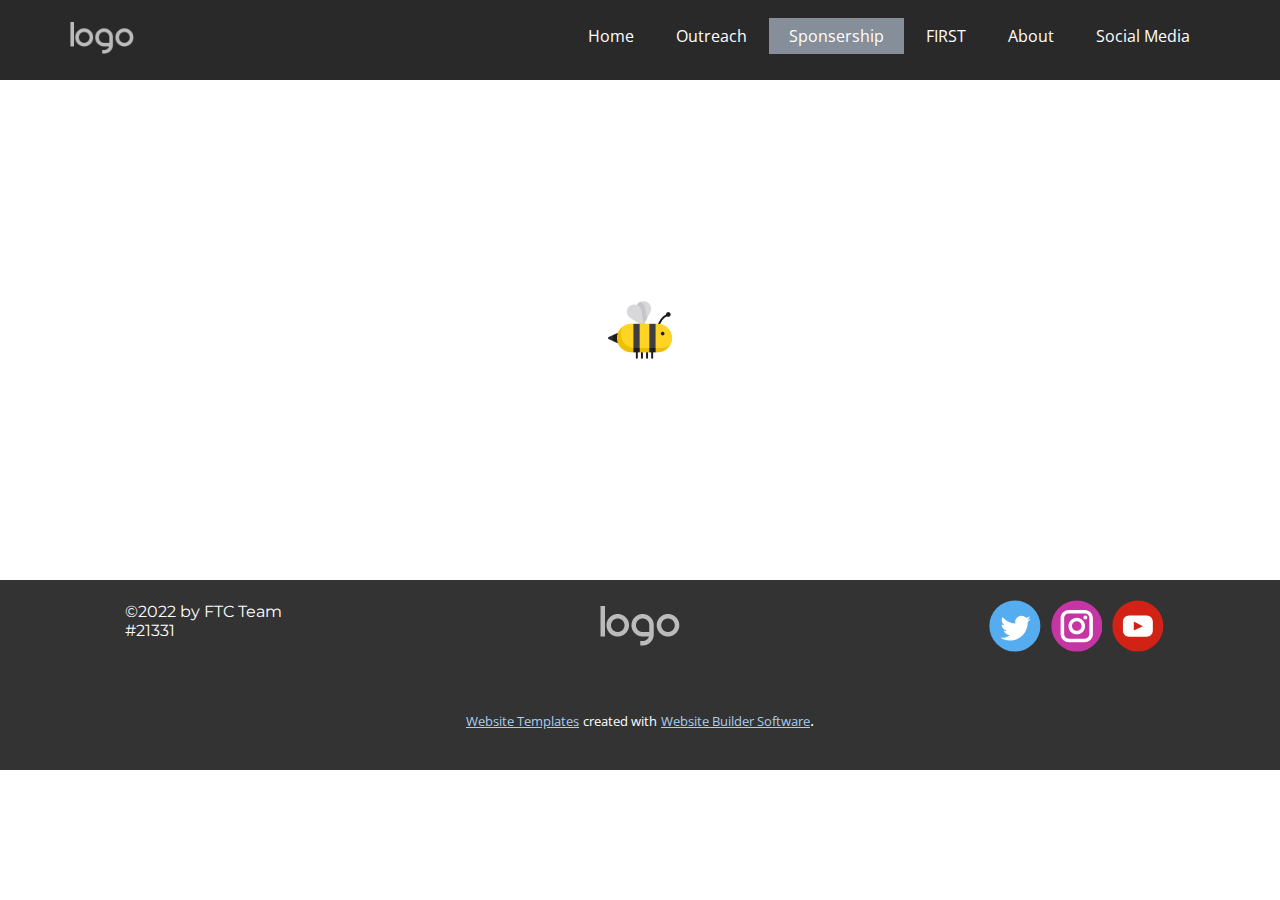
<file: Sponsership.html>
<!DOCTYPE html>
<html style="font-size: 16px;" lang="en"><head>
    <meta name="viewport" content="width=device-width, initial-scale=1.0">
    <meta charset="utf-8">
    <meta name="keywords" content="">
    <meta name="description" content="">
    <title>Sponsership</title>
    <link rel="stylesheet" href="nicepage.css" media="screen">
<link rel="stylesheet" href="Sponsership.css" media="screen">
    <script class="u-script" type="text/javascript" src="jquery.js" "="" defer=""></script>
    <script class="u-script" type="text/javascript" src="nicepage.js" "="" defer=""></script>
    <link id="u-theme-google-font" rel="stylesheet" href="https://fonts.googleapis.com/css?family=Roboto:100,100i,300,300i,400,400i,500,500i,700,700i,900,900i|Open+Sans:300,300i,400,400i,500,500i,600,600i,700,700i,800,800i">
    <link id="u-page-google-font" rel="stylesheet" href="https://fonts.googleapis.com/css?family=Montserrat:100,100i,200,200i,300,300i,400,400i,500,500i,600,600i,700,700i,800,800i,900,900i">
    
    
    <script type="application/ld+json">{
		"@context": "http://schema.org",
		"@type": "Organization",
		"name": "Silver Hornets",
		"logo": "images/default-logo.png",
		"sameAs": []
}</script>
    <meta name="theme-color" content="#478ac9">
    <meta property="og:title" content="Sponsership">
    <meta property="og:description" content="">
    <meta property="og:type" content="website">
  </head>
  <body class="u-body u-xl-mode" data-lang="en"><header class="u-clearfix u-custom-color-6 u-header u-sticky u-sticky-c0a2 u-header" id="sec-3e7e"><div class="u-clearfix u-sheet u-sheet-1">
        <a href="Home.html" data-page-id="254816390" class="u-image u-logo u-image-1" data-image-width="80" data-image-height="40" title="Home">
          <img src="images/default-logo.png" class="u-logo-image u-logo-image-1">
        </a>
        <nav class="u-menu u-menu-dropdown u-offcanvas u-menu-1" data-responsive-from="MD">
          <div class="menu-collapse" style="font-size: 1rem; letter-spacing: 0px;">
            <a class="u-button-style u-custom-active-color u-custom-hover-color u-custom-left-right-menu-spacing u-custom-padding-bottom u-custom-text-color u-custom-top-bottom-menu-spacing u-nav-link u-text-active-palette-1-base u-text-hover-palette-2-base" href="#">
              <svg class="u-svg-link" viewBox="0 0 24 24"><use xmlns:xlink="http://www.w3.org/1999/xlink" xlink:href="#menu-hamburger"></use></svg>
              <svg class="u-svg-content" version="1.1" id="menu-hamburger" viewBox="0 0 16 16" x="0px" y="0px" xmlns:xlink="http://www.w3.org/1999/xlink" xmlns="http://www.w3.org/2000/svg"><g><rect y="1" width="16" height="2"></rect><rect y="7" width="16" height="2"></rect><rect y="13" width="16" height="2"></rect>
</g></svg>
            </a>
          </div>
          <div class="u-custom-menu u-nav-container">
            <ul class="u-nav u-spacing-2 u-unstyled u-nav-1"><li class="u-nav-item"><a class="u-active-palette-5-dark-1 u-border-active-palette-1-base u-border-hover-palette-1-light-1 u-border-no-left u-border-no-right u-border-no-top u-button-style u-hover-palette-5-base u-nav-link u-text-active-white u-text-hover-white" href="Home.html" style="padding: 10px 20px;">Home</a>
</li><li class="u-nav-item"><a class="u-active-palette-5-dark-1 u-border-active-palette-1-base u-border-hover-palette-1-light-1 u-border-no-left u-border-no-right u-border-no-top u-button-style u-hover-palette-5-base u-nav-link u-text-active-white u-text-hover-white" href="#" style="padding: 10px 20px;">Outreach</a><div class="u-nav-popup"><ul class="u-custom-font u-h-spacing-20 u-nav u-text-font u-unstyled u-v-spacing-13 u-nav-2"><li class="u-nav-item"><a class="u-active-grey-40 u-button-style u-hover-grey-25 u-nav-link u-palette-5-light-2" href="Community-Outreach.html">Community Outreach</a>
</li><li class="u-nav-item"><a class="u-active-grey-40 u-button-style u-hover-grey-25 u-nav-link u-palette-5-light-2" href="STEM-Outreach.html">STEM Outreach</a>
</li></ul>
</div>
</li><li class="u-nav-item"><a class="u-active-palette-5-dark-1 u-border-active-palette-1-base u-border-hover-palette-1-light-1 u-border-no-left u-border-no-right u-border-no-top u-button-style u-hover-palette-5-base u-nav-link u-text-active-white u-text-hover-white" href="Sponsership.html" style="padding: 10px 20px;">Sponsership</a>
</li><li class="u-nav-item"><a class="u-active-palette-5-dark-1 u-border-active-palette-1-base u-border-hover-palette-1-light-1 u-border-no-left u-border-no-right u-border-no-top u-button-style u-hover-palette-5-base u-nav-link u-text-active-white u-text-hover-white" href="FIRST.html" style="padding: 10px 20px;">FIRST</a>
</li><li class="u-nav-item"><a class="u-active-palette-5-dark-1 u-border-active-palette-1-base u-border-hover-palette-1-light-1 u-border-no-left u-border-no-right u-border-no-top u-button-style u-hover-palette-5-base u-nav-link u-text-active-white u-text-hover-white" href="About.html" style="padding: 10px 20px;">About</a>
</li><li class="u-nav-item"><a class="u-active-palette-5-dark-1 u-border-active-palette-1-base u-border-hover-palette-1-light-1 u-border-no-left u-border-no-right u-border-no-top u-button-style u-hover-palette-5-base u-nav-link u-text-active-white u-text-hover-white" href="Social-Media.html" style="padding: 10px 20px;">Social Media</a>
</li></ul>
          </div>
          <div class="u-custom-menu u-nav-container-collapse">
            <div class="u-black u-container-style u-inner-container-layout u-opacity u-opacity-95 u-sidenav">
              <div class="u-inner-container-layout u-sidenav-overflow">
                <div class="u-menu-close"></div>
                <ul class="u-align-center u-nav u-popupmenu-items u-unstyled u-nav-3"><li class="u-nav-item"><a class="u-button-style u-nav-link" href="Home.html">Home</a>
</li><li class="u-nav-item"><a class="u-button-style u-nav-link" href="#">Outreach</a><div class="u-nav-popup"><ul class="u-custom-font u-h-spacing-20 u-nav u-text-font u-unstyled u-v-spacing-13 u-nav-4"><li class="u-nav-item"><a class="u-button-style u-nav-link" href="Community-Outreach.html">Community Outreach</a>
</li><li class="u-nav-item"><a class="u-button-style u-nav-link" href="STEM-Outreach.html">STEM Outreach</a>
</li></ul>
</div>
</li><li class="u-nav-item"><a class="u-button-style u-nav-link" href="Sponsership.html">Sponsership</a>
</li><li class="u-nav-item"><a class="u-button-style u-nav-link" href="FIRST.html">FIRST</a>
</li><li class="u-nav-item"><a class="u-button-style u-nav-link" href="About.html">About</a>
</li><li class="u-nav-item"><a class="u-button-style u-nav-link" href="Social-Media.html">Social Media</a>
</li></ul>
              </div>
            </div>
            <div class="u-black u-menu-overlay u-opacity u-opacity-70"></div>
          </div>
        </nav>
      </div></header>
    <section class="u-clearfix u-section-1" id="sec-fda6">
      <div class="u-clearfix u-sheet u-sheet-1"><span class="u-file-icon u-icon u-icon-1"><img src="images/549582.png" alt=""></span>
      </div>
    </section>
    
    
    <footer class="u-clearfix u-footer u-grey-80 u-footer" id="sec-45e8"><div class="u-clearfix u-expanded-width-lg u-expanded-width-md u-expanded-width-sm u-expanded-width-xl u-gutter-30 u-layout-custom-sm u-layout-custom-xs u-layout-wrap u-layout-wrap-1">
        <div class="u-gutter-0 u-layout">
          <div class="u-layout-row">
            <div class="u-align-center-sm u-align-center-xs u-align-left-md u-align-left-xl u-container-style u-layout-cell u-left-cell u-size-20 u-layout-cell-1">
              <div class="u-container-layout u-valign-middle-lg u-valign-middle-md u-valign-middle-sm u-valign-middle-xl u-container-layout-1"><!--position-->
                <div data-position="" class="u-position u-position-1"><!--block-->
                  <div class="u-block">
                    <div class="u-block-container u-clearfix"><!--block_header-->
                      <h5 class="u-block-header u-custom-font u-font-montserrat u-text u-text-1"><!--block_header_content-->©2022 by FTC Team #21331<!--/block_header_content--></h5><!--/block_header--><!--block_content-->
                      <div class="u-block-content u-text"><!--block_content_content--><!--/block_content_content--></div><!--/block_content-->
                    </div>
                  </div><!--/block-->
                </div><!--/position-->
              </div>
            </div>
            <div class="u-align-center-sm u-align-right-md u-container-style u-layout-cell u-size-20 u-layout-cell-2">
              <div class="u-container-layout u-valign-middle u-container-layout-2">
                <a href="Home.html" data-page-id="254816390" class="u-image u-logo u-image-1" data-image-width="80" data-image-height="40" title="Home">
                  <img src="images/default-logo.png" class="u-logo-image u-logo-image-1">
                </a>
              </div>
            </div>
            <div class="u-align-center-sm u-align-center-xs u-align-left-md u-align-right-lg u-align-right-xl u-container-style u-layout-cell u-right-cell u-size-20 u-layout-cell-3">
              <div class="u-container-layout u-valign-bottom-lg u-valign-bottom-xl u-valign-middle-md u-valign-middle-sm u-valign-middle-xs u-container-layout-3">
                <div class="u-social-icons u-spacing-10 u-social-icons-1">
                  <a class="u-social-url" title="twitter" target="_blank" href=""><span class="u-icon u-social-icon u-social-twitter u-icon-1"><svg class="u-svg-link" preserveAspectRatio="xMidYMin slice" viewBox="0 0 112 112" style=""><use xmlns:xlink="http://www.w3.org/1999/xlink" xlink:href="#svg-b8cd"></use></svg><svg class="u-svg-content" viewBox="0 0 112 112" x="0" y="0" id="svg-b8cd"><circle fill="currentColor" class="st0" cx="56.1" cy="56.1" r="55"></circle><path fill="#FFFFFF" d="M83.8,47.3c0,0.6,0,1.2,0,1.7c0,17.7-13.5,38.2-38.2,38.2C38,87.2,31,85,25,81.2c1,0.1,2.1,0.2,3.2,0.2
            c6.3,0,12.1-2.1,16.7-5.7c-5.9-0.1-10.8-4-12.5-9.3c0.8,0.2,1.7,0.2,2.5,0.2c1.2,0,2.4-0.2,3.5-0.5c-6.1-1.2-10.8-6.7-10.8-13.1
            c0-0.1,0-0.1,0-0.2c1.8,1,3.9,1.6,6.1,1.7c-3.6-2.4-6-6.5-6-11.2c0-2.5,0.7-4.8,1.8-6.7c6.6,8.1,16.5,13.5,27.6,14
            c-0.2-1-0.3-2-0.3-3.1c0-7.4,6-13.4,13.4-13.4c3.9,0,7.3,1.6,9.8,4.2c3.1-0.6,5.9-1.7,8.5-3.3c-1,3.1-3.1,5.8-5.9,7.4
            c2.7-0.3,5.3-1,7.7-2.1C88.7,43,86.4,45.4,83.8,47.3z"></path></svg></span>
                  </a>
                  <a class="u-social-url" title="instagram" target="_blank" href=""><span class="u-icon u-social-icon u-social-instagram u-icon-2"><svg class="u-svg-link" preserveAspectRatio="xMidYMin slice" viewBox="0 0 112 112" style=""><use xmlns:xlink="http://www.w3.org/1999/xlink" xlink:href="#svg-8494"></use></svg><svg class="u-svg-content" viewBox="0 0 112 112" x="0" y="0" id="svg-8494"><circle fill="currentColor" cx="56.1" cy="56.1" r="55"></circle><path fill="#FFFFFF" d="M55.9,38.2c-9.9,0-17.9,8-17.9,17.9C38,66,46,74,55.9,74c9.9,0,17.9-8,17.9-17.9C73.8,46.2,65.8,38.2,55.9,38.2
            z M55.9,66.4c-5.7,0-10.3-4.6-10.3-10.3c-0.1-5.7,4.6-10.3,10.3-10.3c5.7,0,10.3,4.6,10.3,10.3C66.2,61.8,61.6,66.4,55.9,66.4z"></path><path fill="#FFFFFF" d="M74.3,33.5c-2.3,0-4.2,1.9-4.2,4.2s1.9,4.2,4.2,4.2s4.2-1.9,4.2-4.2S76.6,33.5,74.3,33.5z"></path><path fill="#FFFFFF" d="M73.1,21.3H38.6c-9.7,0-17.5,7.9-17.5,17.5v34.5c0,9.7,7.9,17.6,17.5,17.6h34.5c9.7,0,17.5-7.9,17.5-17.5V38.8
            C90.6,29.1,82.7,21.3,73.1,21.3z M83,73.3c0,5.5-4.5,9.9-9.9,9.9H38.6c-5.5,0-9.9-4.5-9.9-9.9V38.8c0-5.5,4.5-9.9,9.9-9.9h34.5
            c5.5,0,9.9,4.5,9.9,9.9V73.3z"></path></svg></span>
                  </a>
                  <a class="u-social-url" target="_blank" data-type="YouTube" title="YouTube" href=""><span class="u-icon u-social-icon u-social-youtube u-icon-3"><svg class="u-svg-link" preserveAspectRatio="xMidYMin slice" viewBox="0 0 112 112" style=""><use xmlns:xlink="http://www.w3.org/1999/xlink" xlink:href="#svg-48a7"></use></svg><svg class="u-svg-content" viewBox="0 0 112 112" x="0" y="0" id="svg-48a7"><circle fill="currentColor" cx="56.1" cy="56.1" r="55"></circle><path fill="#FFFFFF" d="M74.9,33.3H37.3c-7.4,0-13.4,6-13.4,13.4v18.8c0,7.4,6,13.4,13.4,13.4h37.6c7.4,0,13.4-6,13.4-13.4V46.7 C88.3,39.3,82.3,33.3,74.9,33.3L74.9,33.3z M65.9,57l-17.6,8.4c-0.5,0.2-1-0.1-1-0.6V47.5c0-0.5,0.6-0.9,1-0.6l17.6,8.9 C66.4,56,66.4,56.8,65.9,57L65.9,57z"></path></svg></span>
                  </a>
                </div>
              </div>
            </div>
          </div>
        </div>
      </div></footer>
    <section class="u-backlink u-clearfix u-grey-80">
      <a class="u-link" href="https://nicepage.com/website-templates" target="_blank">
        <span>Website Templates</span>
      </a>
      <p class="u-text">
        <span>created with</span>
      </p>
      <a class="u-link" href="" target="_blank">
        <span>Website Builder Software</span>
      </a>. 
    </section>
  
</body></html>
</file>
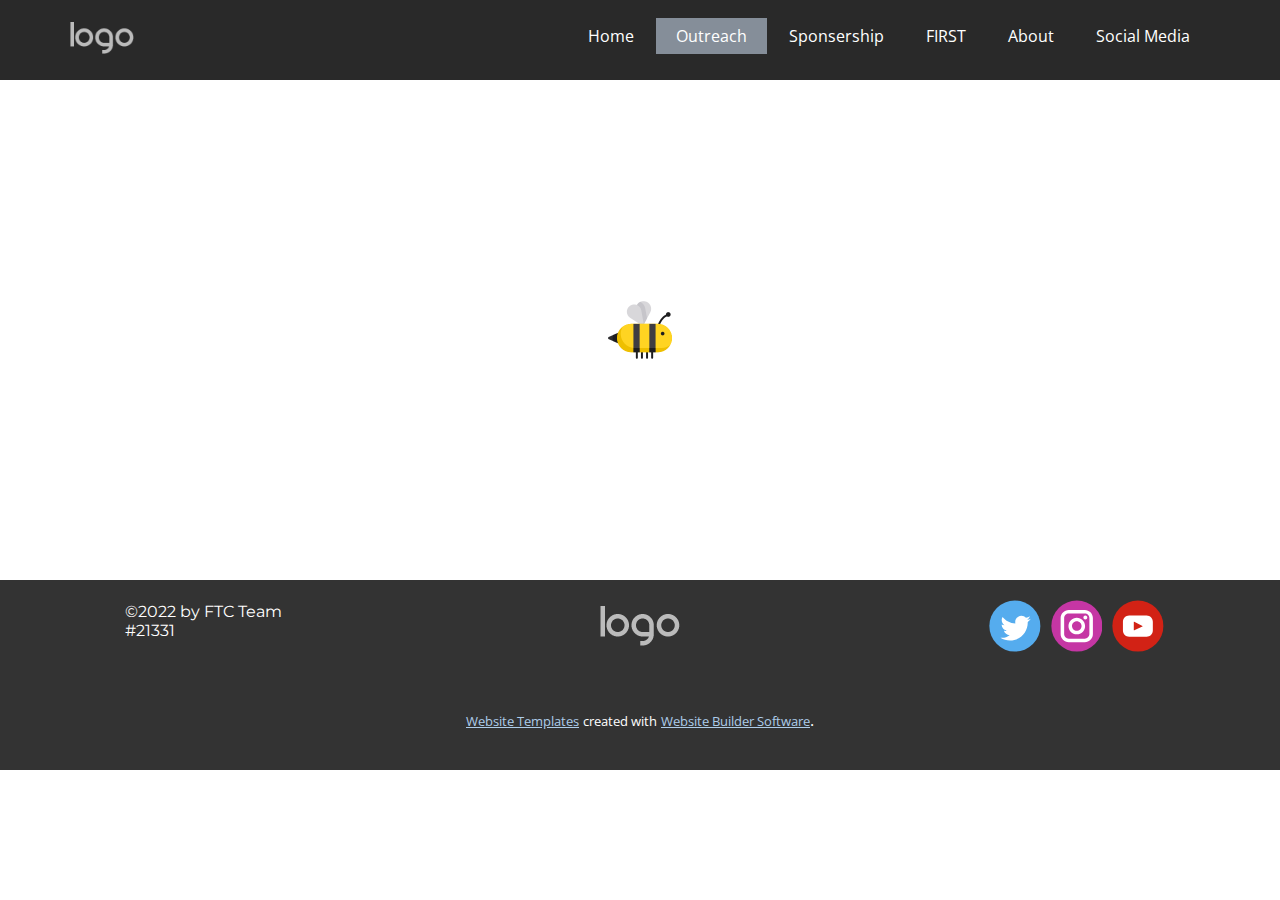
<file: STEM-Outreach.html>
<!DOCTYPE html>
<html style="font-size: 16px;" lang="en"><head>
    <meta name="viewport" content="width=device-width, initial-scale=1.0">
    <meta charset="utf-8">
    <meta name="keywords" content="">
    <meta name="description" content="">
    <title>STEM Outreach</title>
    <link rel="stylesheet" href="nicepage.css" media="screen">
<link rel="stylesheet" href="STEM-Outreach.css" media="screen">
    <script class="u-script" type="text/javascript" src="jquery.js" "="" defer=""></script>
    <script class="u-script" type="text/javascript" src="nicepage.js" "="" defer=""></script>
    <script> window.onload = function() {
	  $("button").click(function(){
  $("div").animate({left: '250px'});
}); 
} </script>
    <link id="u-theme-google-font" rel="stylesheet" href="https://fonts.googleapis.com/css?family=Roboto:100,100i,300,300i,400,400i,500,500i,700,700i,900,900i|Open+Sans:300,300i,400,400i,500,500i,600,600i,700,700i,800,800i">
    <link id="u-page-google-font" rel="stylesheet" href="https://fonts.googleapis.com/css?family=Montserrat:100,100i,200,200i,300,300i,400,400i,500,500i,600,600i,700,700i,800,800i,900,900i">
    
    
    <script type="application/ld+json">{
		"@context": "http://schema.org",
		"@type": "Organization",
		"name": "Silver Hornets",
		"logo": "images/default-logo.png",
		"sameAs": []
}</script>
    <meta name="theme-color" content="#478ac9">
    <meta property="og:title" content="STEM Outreach">
    <meta property="og:description" content="">
    <meta property="og:type" content="website">
  </head>
  <body class="u-body u-xl-mode" data-lang="en"><header class="u-clearfix u-custom-color-6 u-header u-sticky u-sticky-c0a2 u-header" id="sec-3e7e"><div class="u-clearfix u-sheet u-sheet-1">
        <a href="Home.html" data-page-id="254816390" class="u-image u-logo u-image-1" data-image-width="80" data-image-height="40" title="Home">
          <img src="images/default-logo.png" class="u-logo-image u-logo-image-1">
        </a>
        <nav class="u-menu u-menu-dropdown u-offcanvas u-menu-1" data-responsive-from="MD">
          <div class="menu-collapse" style="font-size: 1rem; letter-spacing: 0px;">
            <a class="u-button-style u-custom-active-color u-custom-hover-color u-custom-left-right-menu-spacing u-custom-padding-bottom u-custom-text-color u-custom-top-bottom-menu-spacing u-nav-link u-text-active-palette-1-base u-text-hover-palette-2-base" href="#">
              <svg class="u-svg-link" viewBox="0 0 24 24"><use xmlns:xlink="http://www.w3.org/1999/xlink" xlink:href="#menu-hamburger"></use></svg>
              <svg class="u-svg-content" version="1.1" id="menu-hamburger" viewBox="0 0 16 16" x="0px" y="0px" xmlns:xlink="http://www.w3.org/1999/xlink" xmlns="http://www.w3.org/2000/svg"><g><rect y="1" width="16" height="2"></rect><rect y="7" width="16" height="2"></rect><rect y="13" width="16" height="2"></rect>
</g></svg>
            </a>
          </div>
          <div class="u-custom-menu u-nav-container">
            <ul class="u-nav u-spacing-2 u-unstyled u-nav-1"><li class="u-nav-item"><a class="u-active-palette-5-dark-1 u-border-active-palette-1-base u-border-hover-palette-1-light-1 u-border-no-left u-border-no-right u-border-no-top u-button-style u-hover-palette-5-base u-nav-link u-text-active-white u-text-hover-white" href="Home.html" style="padding: 10px 20px;">Home</a>
</li><li class="u-nav-item"><a class="u-active-palette-5-dark-1 u-border-active-palette-1-base u-border-hover-palette-1-light-1 u-border-no-left u-border-no-right u-border-no-top u-button-style u-hover-palette-5-base u-nav-link u-text-active-white u-text-hover-white" href="#" style="padding: 10px 20px;">Outreach</a><div class="u-nav-popup"><ul class="u-custom-font u-h-spacing-20 u-nav u-text-font u-unstyled u-v-spacing-13 u-nav-2"><li class="u-nav-item"><a class="u-active-grey-40 u-button-style u-hover-grey-25 u-nav-link u-palette-5-light-2" href="Community-Outreach.html">Community Outreach</a>
</li><li class="u-nav-item"><a class="u-active-grey-40 u-button-style u-hover-grey-25 u-nav-link u-palette-5-light-2" href="STEM-Outreach.html">STEM Outreach</a>
</li></ul>
</div>
</li><li class="u-nav-item"><a class="u-active-palette-5-dark-1 u-border-active-palette-1-base u-border-hover-palette-1-light-1 u-border-no-left u-border-no-right u-border-no-top u-button-style u-hover-palette-5-base u-nav-link u-text-active-white u-text-hover-white" href="Sponsership.html" style="padding: 10px 20px;">Sponsership</a>
</li><li class="u-nav-item"><a class="u-active-palette-5-dark-1 u-border-active-palette-1-base u-border-hover-palette-1-light-1 u-border-no-left u-border-no-right u-border-no-top u-button-style u-hover-palette-5-base u-nav-link u-text-active-white u-text-hover-white" href="FIRST.html" style="padding: 10px 20px;">FIRST</a>
</li><li class="u-nav-item"><a class="u-active-palette-5-dark-1 u-border-active-palette-1-base u-border-hover-palette-1-light-1 u-border-no-left u-border-no-right u-border-no-top u-button-style u-hover-palette-5-base u-nav-link u-text-active-white u-text-hover-white" href="About.html" style="padding: 10px 20px;">About</a>
</li><li class="u-nav-item"><a class="u-active-palette-5-dark-1 u-border-active-palette-1-base u-border-hover-palette-1-light-1 u-border-no-left u-border-no-right u-border-no-top u-button-style u-hover-palette-5-base u-nav-link u-text-active-white u-text-hover-white" href="Social-Media.html" style="padding: 10px 20px;">Social Media</a>
</li></ul>
          </div>
          <div class="u-custom-menu u-nav-container-collapse">
            <div class="u-black u-container-style u-inner-container-layout u-opacity u-opacity-95 u-sidenav">
              <div class="u-inner-container-layout u-sidenav-overflow">
                <div class="u-menu-close"></div>
                <ul class="u-align-center u-nav u-popupmenu-items u-unstyled u-nav-3"><li class="u-nav-item"><a class="u-button-style u-nav-link" href="Home.html">Home</a>
</li><li class="u-nav-item"><a class="u-button-style u-nav-link" href="#">Outreach</a><div class="u-nav-popup"><ul class="u-custom-font u-h-spacing-20 u-nav u-text-font u-unstyled u-v-spacing-13 u-nav-4"><li class="u-nav-item"><a class="u-button-style u-nav-link" href="Community-Outreach.html">Community Outreach</a>
</li><li class="u-nav-item"><a class="u-button-style u-nav-link" href="STEM-Outreach.html">STEM Outreach</a>
</li></ul>
</div>
</li><li class="u-nav-item"><a class="u-button-style u-nav-link" href="Sponsership.html">Sponsership</a>
</li><li class="u-nav-item"><a class="u-button-style u-nav-link" href="FIRST.html">FIRST</a>
</li><li class="u-nav-item"><a class="u-button-style u-nav-link" href="About.html">About</a>
</li><li class="u-nav-item"><a class="u-button-style u-nav-link" href="Social-Media.html">Social Media</a>
</li></ul>
              </div>
            </div>
            <div class="u-black u-menu-overlay u-opacity u-opacity-70"></div>
          </div>
        </nav>
      </div></header>
    <section class="u-clearfix u-section-1" id="sec-a352">
      <div class="u-clearfix u-sheet u-sheet-1"><span class="u-file-icon u-icon u-icon-1"><img src="images/549582.png" alt=""></span>
      </div>
    </section>
    
    
    <footer class="u-clearfix u-footer u-grey-80 u-footer" id="sec-45e8"><div class="u-clearfix u-expanded-width-lg u-expanded-width-md u-expanded-width-sm u-expanded-width-xl u-gutter-30 u-layout-custom-sm u-layout-custom-xs u-layout-wrap u-layout-wrap-1">
        <div class="u-gutter-0 u-layout">
          <div class="u-layout-row">
            <div class="u-align-center-sm u-align-center-xs u-align-left-md u-align-left-xl u-container-style u-layout-cell u-left-cell u-size-20 u-layout-cell-1">
              <div class="u-container-layout u-valign-middle-lg u-valign-middle-md u-valign-middle-sm u-valign-middle-xl u-container-layout-1"><!--position-->
                <div data-position="" class="u-position u-position-1"><!--block-->
                  <div class="u-block">
                    <div class="u-block-container u-clearfix"><!--block_header-->
                      <h5 class="u-block-header u-custom-font u-font-montserrat u-text u-text-1"><!--block_header_content-->©2022 by FTC Team #21331<!--/block_header_content--></h5><!--/block_header--><!--block_content-->
                      <div class="u-block-content u-text"><!--block_content_content--><!--/block_content_content--></div><!--/block_content-->
                    </div>
                  </div><!--/block-->
                </div><!--/position-->
              </div>
            </div>
            <div class="u-align-center-sm u-align-right-md u-container-style u-layout-cell u-size-20 u-layout-cell-2">
              <div class="u-container-layout u-valign-middle u-container-layout-2">
                <a href="Home.html" data-page-id="254816390" class="u-image u-logo u-image-1" data-image-width="80" data-image-height="40" title="Home">
                  <img src="images/default-logo.png" class="u-logo-image u-logo-image-1">
                </a>
              </div>
            </div>
            <div class="u-align-center-sm u-align-center-xs u-align-left-md u-align-right-lg u-align-right-xl u-container-style u-layout-cell u-right-cell u-size-20 u-layout-cell-3">
              <div class="u-container-layout u-valign-bottom-lg u-valign-bottom-xl u-valign-middle-md u-valign-middle-sm u-valign-middle-xs u-container-layout-3">
                <div class="u-social-icons u-spacing-10 u-social-icons-1">
                  <a class="u-social-url" title="twitter" target="_blank" href=""><span class="u-icon u-social-icon u-social-twitter u-icon-1"><svg class="u-svg-link" preserveAspectRatio="xMidYMin slice" viewBox="0 0 112 112" style=""><use xmlns:xlink="http://www.w3.org/1999/xlink" xlink:href="#svg-b8cd"></use></svg><svg class="u-svg-content" viewBox="0 0 112 112" x="0" y="0" id="svg-b8cd"><circle fill="currentColor" class="st0" cx="56.1" cy="56.1" r="55"></circle><path fill="#FFFFFF" d="M83.8,47.3c0,0.6,0,1.2,0,1.7c0,17.7-13.5,38.2-38.2,38.2C38,87.2,31,85,25,81.2c1,0.1,2.1,0.2,3.2,0.2
            c6.3,0,12.1-2.1,16.7-5.7c-5.9-0.1-10.8-4-12.5-9.3c0.8,0.2,1.7,0.2,2.5,0.2c1.2,0,2.4-0.2,3.5-0.5c-6.1-1.2-10.8-6.7-10.8-13.1
            c0-0.1,0-0.1,0-0.2c1.8,1,3.9,1.6,6.1,1.7c-3.6-2.4-6-6.5-6-11.2c0-2.5,0.7-4.8,1.8-6.7c6.6,8.1,16.5,13.5,27.6,14
            c-0.2-1-0.3-2-0.3-3.1c0-7.4,6-13.4,13.4-13.4c3.9,0,7.3,1.6,9.8,4.2c3.1-0.6,5.9-1.7,8.5-3.3c-1,3.1-3.1,5.8-5.9,7.4
            c2.7-0.3,5.3-1,7.7-2.1C88.7,43,86.4,45.4,83.8,47.3z"></path></svg></span>
                  </a>
                  <a class="u-social-url" title="instagram" target="_blank" href=""><span class="u-icon u-social-icon u-social-instagram u-icon-2"><svg class="u-svg-link" preserveAspectRatio="xMidYMin slice" viewBox="0 0 112 112" style=""><use xmlns:xlink="http://www.w3.org/1999/xlink" xlink:href="#svg-8494"></use></svg><svg class="u-svg-content" viewBox="0 0 112 112" x="0" y="0" id="svg-8494"><circle fill="currentColor" cx="56.1" cy="56.1" r="55"></circle><path fill="#FFFFFF" d="M55.9,38.2c-9.9,0-17.9,8-17.9,17.9C38,66,46,74,55.9,74c9.9,0,17.9-8,17.9-17.9C73.8,46.2,65.8,38.2,55.9,38.2
            z M55.9,66.4c-5.7,0-10.3-4.6-10.3-10.3c-0.1-5.7,4.6-10.3,10.3-10.3c5.7,0,10.3,4.6,10.3,10.3C66.2,61.8,61.6,66.4,55.9,66.4z"></path><path fill="#FFFFFF" d="M74.3,33.5c-2.3,0-4.2,1.9-4.2,4.2s1.9,4.2,4.2,4.2s4.2-1.9,4.2-4.2S76.6,33.5,74.3,33.5z"></path><path fill="#FFFFFF" d="M73.1,21.3H38.6c-9.7,0-17.5,7.9-17.5,17.5v34.5c0,9.7,7.9,17.6,17.5,17.6h34.5c9.7,0,17.5-7.9,17.5-17.5V38.8
            C90.6,29.1,82.7,21.3,73.1,21.3z M83,73.3c0,5.5-4.5,9.9-9.9,9.9H38.6c-5.5,0-9.9-4.5-9.9-9.9V38.8c0-5.5,4.5-9.9,9.9-9.9h34.5
            c5.5,0,9.9,4.5,9.9,9.9V73.3z"></path></svg></span>
                  </a>
                  <a class="u-social-url" target="_blank" data-type="YouTube" title="YouTube" href=""><span class="u-icon u-social-icon u-social-youtube u-icon-3"><svg class="u-svg-link" preserveAspectRatio="xMidYMin slice" viewBox="0 0 112 112" style=""><use xmlns:xlink="http://www.w3.org/1999/xlink" xlink:href="#svg-48a7"></use></svg><svg class="u-svg-content" viewBox="0 0 112 112" x="0" y="0" id="svg-48a7"><circle fill="currentColor" cx="56.1" cy="56.1" r="55"></circle><path fill="#FFFFFF" d="M74.9,33.3H37.3c-7.4,0-13.4,6-13.4,13.4v18.8c0,7.4,6,13.4,13.4,13.4h37.6c7.4,0,13.4-6,13.4-13.4V46.7 C88.3,39.3,82.3,33.3,74.9,33.3L74.9,33.3z M65.9,57l-17.6,8.4c-0.5,0.2-1-0.1-1-0.6V47.5c0-0.5,0.6-0.9,1-0.6l17.6,8.9 C66.4,56,66.4,56.8,65.9,57L65.9,57z"></path></svg></span>
                  </a>
                </div>
              </div>
            </div>
          </div>
        </div>
      </div></footer>
    <section class="u-backlink u-clearfix u-grey-80">
      <a class="u-link" href="https://nicepage.com/website-templates" target="_blank">
        <span>Website Templates</span>
      </a>
      <p class="u-text">
        <span>created with</span>
      </p>
      <a class="u-link" href="" target="_blank">
        <span>Website Builder Software</span>
      </a>. 
    </section>
  
</body></html>
</file>
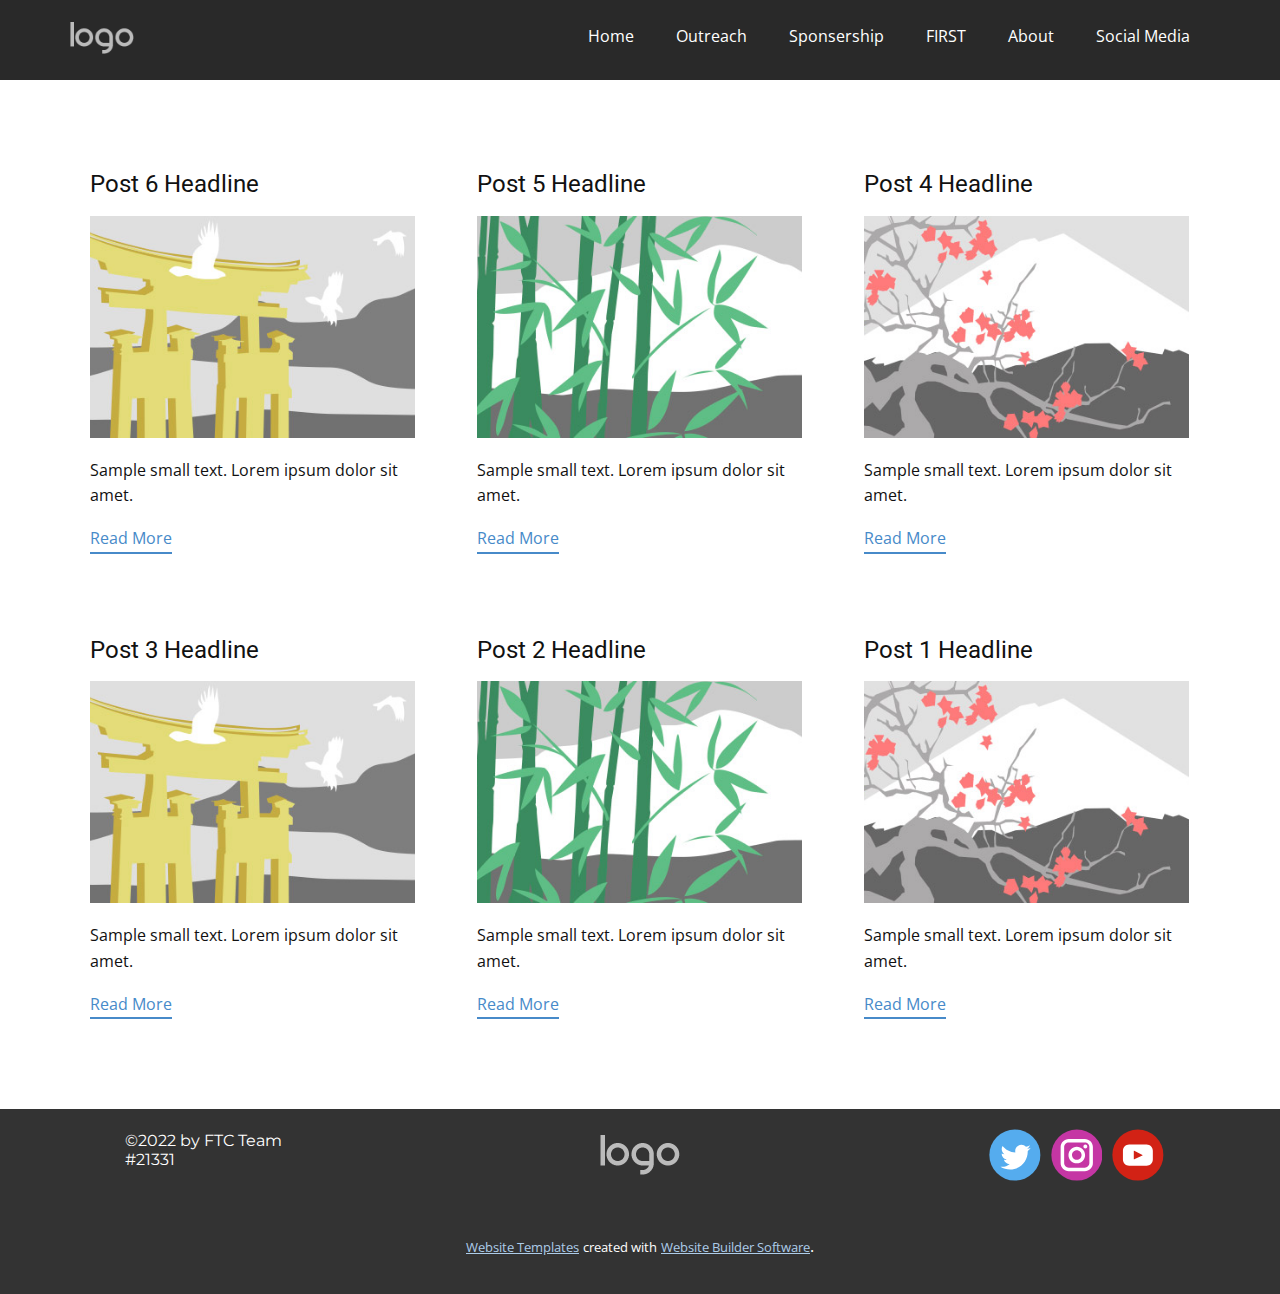
<file: blog/blog.html>
<html style="font-size: 16px;" lang="en"><head>
    <meta name="viewport" content="width=device-width, initial-scale=1.0">
    <meta charset="utf-8">
    <meta name="keywords" content="">
    <meta name="description" content="">
    <title>Blog Template</title>
    <link rel="stylesheet" href="../nicepage.css" media="screen">
<link rel="stylesheet" href="../Blog-Template.css" media="screen">
    <script class="u-script" type="text/javascript" src="../jquery.js" "="" defer=""></script>
    <script class="u-script" type="text/javascript" src="../nicepage.js" "="" defer=""></script>
    <link id="u-theme-google-font" rel="stylesheet" href="https://fonts.googleapis.com/css?family=Roboto:100,100i,300,300i,400,400i,500,500i,700,700i,900,900i|Open+Sans:300,300i,400,400i,500,500i,600,600i,700,700i,800,800i">
    <link id="u-page-google-font" rel="stylesheet" href="https://fonts.googleapis.com/css?family=Montserrat:100,100i,200,200i,300,300i,400,400i,500,500i,600,600i,700,700i,800,800i,900,900i">
    
    
    <script type="application/ld+json">{
		"@context": "http://schema.org",
		"@type": "Organization",
		"name": "Silver Hornets",
		"logo": "images/default-logo.png",
		"sameAs": []
}</script>
    <meta name="theme-color" content="#478ac9">
  </head>
  <body class="u-body u-xl-mode" data-lang="en"><header class="u-clearfix u-custom-color-6 u-header u-sticky u-sticky-c0a2 u-header" id="sec-3e7e"><div class="u-clearfix u-sheet u-sheet-1">
        <a href="../Home.html" data-page-id="254816390" class="u-image u-logo u-image-1" data-image-width="80" data-image-height="40" title="Home">
          <img src="../images/default-logo.png" class="u-logo-image u-logo-image-1">
        </a>
        <nav class="u-menu u-menu-dropdown u-offcanvas u-menu-1" data-responsive-from="MD">
          <div class="menu-collapse" style="font-size: 1rem; letter-spacing: 0px;">
            <a class="u-button-style u-custom-active-color u-custom-hover-color u-custom-left-right-menu-spacing u-custom-padding-bottom u-custom-text-color u-custom-top-bottom-menu-spacing u-nav-link u-text-active-palette-1-base u-text-hover-palette-2-base" href="#">
              <svg class="u-svg-link" viewBox="0 0 24 24"><use xmlns:xlink="http://www.w3.org/1999/xlink" xlink:href="#menu-hamburger"></use></svg>
              <svg class="u-svg-content" version="1.1" id="menu-hamburger" viewBox="0 0 16 16" x="0px" y="0px" xmlns:xlink="http://www.w3.org/1999/xlink" xmlns="http://www.w3.org/2000/svg"><g><rect y="1" width="16" height="2"></rect><rect y="7" width="16" height="2"></rect><rect y="13" width="16" height="2"></rect>
</g></svg>
            </a>
          </div>
          <div class="u-custom-menu u-nav-container">
            <ul class="u-nav u-spacing-2 u-unstyled u-nav-1"><li class="u-nav-item"><a class="u-active-palette-5-dark-1 u-border-active-palette-1-base u-border-hover-palette-1-light-1 u-border-no-left u-border-no-right u-border-no-top u-button-style u-hover-palette-5-base u-nav-link u-text-active-white u-text-hover-white" href="../Home.html" style="padding: 10px 20px;">Home</a>
</li><li class="u-nav-item"><a class="u-active-palette-5-dark-1 u-border-active-palette-1-base u-border-hover-palette-1-light-1 u-border-no-left u-border-no-right u-border-no-top u-button-style u-hover-palette-5-base u-nav-link u-text-active-white u-text-hover-white" href="#" style="padding: 10px 20px;">Outreach</a><div class="u-nav-popup"><ul class="u-custom-font u-h-spacing-20 u-nav u-text-font u-unstyled u-v-spacing-13 u-nav-2"><li class="u-nav-item"><a class="u-active-grey-40 u-button-style u-hover-grey-25 u-nav-link u-palette-5-light-2" href="../Community-Outreach.html">Community Outreach</a>
</li><li class="u-nav-item"><a class="u-active-grey-40 u-button-style u-hover-grey-25 u-nav-link u-palette-5-light-2" href="../STEM-Outreach.html">STEM Outreach</a>
</li></ul>
</div>
</li><li class="u-nav-item"><a class="u-active-palette-5-dark-1 u-border-active-palette-1-base u-border-hover-palette-1-light-1 u-border-no-left u-border-no-right u-border-no-top u-button-style u-hover-palette-5-base u-nav-link u-text-active-white u-text-hover-white" href="../Sponsership.html" style="padding: 10px 20px;">Sponsership</a>
</li><li class="u-nav-item"><a class="u-active-palette-5-dark-1 u-border-active-palette-1-base u-border-hover-palette-1-light-1 u-border-no-left u-border-no-right u-border-no-top u-button-style u-hover-palette-5-base u-nav-link u-text-active-white u-text-hover-white" href="../FIRST.html" style="padding: 10px 20px;">FIRST</a>
</li><li class="u-nav-item"><a class="u-active-palette-5-dark-1 u-border-active-palette-1-base u-border-hover-palette-1-light-1 u-border-no-left u-border-no-right u-border-no-top u-button-style u-hover-palette-5-base u-nav-link u-text-active-white u-text-hover-white" href="../About.html" style="padding: 10px 20px;">About</a>
</li><li class="u-nav-item"><a class="u-active-palette-5-dark-1 u-border-active-palette-1-base u-border-hover-palette-1-light-1 u-border-no-left u-border-no-right u-border-no-top u-button-style u-hover-palette-5-base u-nav-link u-text-active-white u-text-hover-white" href="../Social-Media.html" style="padding: 10px 20px;">Social Media</a>
</li></ul>
          </div>
          <div class="u-custom-menu u-nav-container-collapse">
            <div class="u-black u-container-style u-inner-container-layout u-opacity u-opacity-95 u-sidenav">
              <div class="u-inner-container-layout u-sidenav-overflow">
                <div class="u-menu-close"></div>
                <ul class="u-align-center u-nav u-popupmenu-items u-unstyled u-nav-3"><li class="u-nav-item"><a class="u-button-style u-nav-link" href="../Home.html">Home</a>
</li><li class="u-nav-item"><a class="u-button-style u-nav-link" href="#">Outreach</a><div class="u-nav-popup"><ul class="u-custom-font u-h-spacing-20 u-nav u-text-font u-unstyled u-v-spacing-13 u-nav-4"><li class="u-nav-item"><a class="u-button-style u-nav-link" href="../Community-Outreach.html">Community Outreach</a>
</li><li class="u-nav-item"><a class="u-button-style u-nav-link" href="../STEM-Outreach.html">STEM Outreach</a>
</li></ul>
</div>
</li><li class="u-nav-item"><a class="u-button-style u-nav-link" href="../Sponsership.html">Sponsership</a>
</li><li class="u-nav-item"><a class="u-button-style u-nav-link" href="../FIRST.html">FIRST</a>
</li><li class="u-nav-item"><a class="u-button-style u-nav-link" href="../About.html">About</a>
</li><li class="u-nav-item"><a class="u-button-style u-nav-link" href="../Social-Media.html">Social Media</a>
</li></ul>
              </div>
            </div>
            <div class="u-black u-menu-overlay u-opacity u-opacity-70"></div>
          </div>
        </nav>
      </div></header>
    <section class="u-clearfix u-section-1" id="sec-1c6f">
      <div class="u-clearfix u-sheet u-valign-middle u-sheet-1"><!--blog--><!--blog_options_json--><!--{"type":"Recent","source":"","tags":"","count":""}--><!--/blog_options_json-->
        <div class="u-blog u-expanded-width u-repeater u-repeater-1"><!--blog_post-->
          <div class="u-blog-post u-container-style u-repeater-item u-white u-repeater-item-1">
            <div class="u-container-layout u-similar-container u-valign-top u-container-layout-1"><!--blog_post_header-->
              <h4 class="u-blog-control u-text u-text-1">
                <a class="u-post-header-link" href="../blog/post-5.html">Post 6 Headline</a>
              </h4><!--/blog_post_header--><!--blog_post_image-->
              <a class="u-post-header-link" href="../blog/post-5.html"><img alt="" class="u-blog-control u-expanded-width u-image u-image-default u-image-1" src="[data-uri]"></a><!--/blog_post_image--><!--blog_post_content-->
              <div class="u-blog-control u-post-content u-text u-text-2 fr-view">Sample small text. Lorem ipsum dolor sit amet.</div><!--/blog_post_content--><!--blog_post_readmore-->
              <a href="../blog/post-5.html" class="u-blog-control u-border-2 u-border-palette-1-base u-btn u-btn-rectangle u-button-style u-none u-btn-1"><!--blog_post_readmore_content--><!--options_json--><!--{"content":"","defaultValue":"Read More"}--><!--/options_json-->Read More<!--/blog_post_readmore_content--></a><!--/blog_post_readmore-->
            </div>
          </div><div class="u-blog-post u-container-style u-repeater-item u-video-cover u-white">
            <div class="u-container-layout u-similar-container u-valign-top u-container-layout-2"><!--blog_post_header-->
              <h4 class="u-blog-control u-text u-text-3">
                <a class="u-post-header-link" href="../blog/post-4.html">Post 5 Headline</a>
              </h4><!--/blog_post_header--><!--blog_post_image-->
              <a class="u-post-header-link" href="../blog/post-4.html"><img alt="" class="u-blog-control u-expanded-width u-image u-image-default u-image-2" src="[data-uri]"></a><!--/blog_post_image--><!--blog_post_content-->
              <div class="u-blog-control u-post-content u-text u-text-4 fr-view">Sample small text. Lorem ipsum dolor sit amet.</div><!--/blog_post_content--><!--blog_post_readmore-->
              <a href="../blog/post-4.html" class="u-blog-control u-border-2 u-border-palette-1-base u-btn u-btn-rectangle u-button-style u-none u-btn-2"><!--blog_post_readmore_content--><!--options_json--><!--{"content":"","defaultValue":"Read More"}--><!--/options_json-->Read More<!--/blog_post_readmore_content--></a><!--/blog_post_readmore-->
            </div>
          </div><div class="u-blog-post u-container-style u-repeater-item u-video-cover u-white">
            <div class="u-container-layout u-similar-container u-valign-top u-container-layout-3"><!--blog_post_header-->
              <h4 class="u-blog-control u-text u-text-5">
                <a class="u-post-header-link" href="../blog/post-3.html">Post 4 Headline</a>
              </h4><!--/blog_post_header--><!--blog_post_image-->
              <a class="u-post-header-link" href="../blog/post-3.html"><img alt="" class="u-blog-control u-expanded-width u-image u-image-default u-image-3" src="[data-uri]"></a><!--/blog_post_image--><!--blog_post_content-->
              <div class="u-blog-control u-post-content u-text u-text-6 fr-view">Sample small text. Lorem ipsum dolor sit amet.</div><!--/blog_post_content--><!--blog_post_readmore-->
              <a href="../blog/post-3.html" class="u-blog-control u-border-2 u-border-palette-1-base u-btn u-btn-rectangle u-button-style u-none u-btn-3"><!--blog_post_readmore_content--><!--options_json--><!--{"content":"","defaultValue":"Read More"}--><!--/options_json-->Read More<!--/blog_post_readmore_content--></a><!--/blog_post_readmore-->
            </div>
          </div><div class="u-blog-post u-container-style u-repeater-item u-white u-repeater-item-1">
            <div class="u-container-layout u-similar-container u-valign-top u-container-layout-1"><!--blog_post_header-->
              <h4 class="u-blog-control u-text u-text-1">
                <a class="u-post-header-link" href="../blog/post-2.html">Post 3 Headline</a>
              </h4><!--/blog_post_header--><!--blog_post_image-->
              <a class="u-post-header-link" href="../blog/post-2.html"><img alt="" class="u-blog-control u-expanded-width u-image u-image-default u-image-1" src="[data-uri]"></a><!--/blog_post_image--><!--blog_post_content-->
              <div class="u-blog-control u-post-content u-text u-text-2 fr-view">Sample small text. Lorem ipsum dolor sit amet.</div><!--/blog_post_content--><!--blog_post_readmore-->
              <a href="../blog/post-2.html" class="u-blog-control u-border-2 u-border-palette-1-base u-btn u-btn-rectangle u-button-style u-none u-btn-1"><!--blog_post_readmore_content--><!--options_json--><!--{"content":"","defaultValue":"Read More"}--><!--/options_json-->Read More<!--/blog_post_readmore_content--></a><!--/blog_post_readmore-->
            </div>
          </div><div class="u-blog-post u-container-style u-repeater-item u-video-cover u-white">
            <div class="u-container-layout u-similar-container u-valign-top u-container-layout-2"><!--blog_post_header-->
              <h4 class="u-blog-control u-text u-text-3">
                <a class="u-post-header-link" href="../blog/post-1.html">Post 2 Headline</a>
              </h4><!--/blog_post_header--><!--blog_post_image-->
              <a class="u-post-header-link" href="../blog/post-1.html"><img alt="" class="u-blog-control u-expanded-width u-image u-image-default u-image-2" src="[data-uri]"></a><!--/blog_post_image--><!--blog_post_content-->
              <div class="u-blog-control u-post-content u-text u-text-4 fr-view">Sample small text. Lorem ipsum dolor sit amet.</div><!--/blog_post_content--><!--blog_post_readmore-->
              <a href="../blog/post-1.html" class="u-blog-control u-border-2 u-border-palette-1-base u-btn u-btn-rectangle u-button-style u-none u-btn-2"><!--blog_post_readmore_content--><!--options_json--><!--{"content":"","defaultValue":"Read More"}--><!--/options_json-->Read More<!--/blog_post_readmore_content--></a><!--/blog_post_readmore-->
            </div>
          </div><div class="u-blog-post u-container-style u-repeater-item u-video-cover u-white">
            <div class="u-container-layout u-similar-container u-valign-top u-container-layout-3"><!--blog_post_header-->
              <h4 class="u-blog-control u-text u-text-5">
                <a class="u-post-header-link" href="../blog/post.html">Post 1 Headline</a>
              </h4><!--/blog_post_header--><!--blog_post_image-->
              <a class="u-post-header-link" href="../blog/post.html"><img alt="" class="u-blog-control u-expanded-width u-image u-image-default u-image-3" src="[data-uri]"></a><!--/blog_post_image--><!--blog_post_content-->
              <div class="u-blog-control u-post-content u-text u-text-6 fr-view">Sample small text. Lorem ipsum dolor sit amet.</div><!--/blog_post_content--><!--blog_post_readmore-->
              <a href="../blog/post.html" class="u-blog-control u-border-2 u-border-palette-1-base u-btn u-btn-rectangle u-button-style u-none u-btn-3"><!--blog_post_readmore_content--><!--options_json--><!--{"content":"","defaultValue":"Read More"}--><!--/options_json-->Read More<!--/blog_post_readmore_content--></a><!--/blog_post_readmore-->
            </div>
          </div><!--/blog_post--><!--blog_post-->
          <!--/blog_post--><!--blog_post-->
          <!--/blog_post-->
        </div><!--/blog-->
      </div>
    </section>
    
    
    <footer class="u-clearfix u-footer u-grey-80 u-footer" id="sec-45e8"><div class="u-clearfix u-expanded-width-lg u-expanded-width-md u-expanded-width-sm u-expanded-width-xl u-gutter-30 u-layout-custom-sm u-layout-custom-xs u-layout-wrap u-layout-wrap-1">
        <div class="u-gutter-0 u-layout">
          <div class="u-layout-row">
            <div class="u-align-center-sm u-align-center-xs u-align-left-md u-align-left-xl u-container-style u-layout-cell u-left-cell u-size-20 u-layout-cell-1">
              <div class="u-container-layout u-valign-middle-lg u-valign-middle-md u-valign-middle-sm u-valign-middle-xl u-container-layout-1"><!--position-->
                <div data-position="" class="u-position u-position-1"><!--block-->
                  <div class="u-block">
                    <div class="u-block-container u-clearfix"><!--block_header-->
                      <h5 class="u-block-header u-custom-font u-font-montserrat u-text u-text-1"><!--block_header_content-->©2022 by FTC Team #21331<!--/block_header_content--></h5><!--/block_header--><!--block_content-->
                      <div class="u-block-content u-text"><!--block_content_content--><!--/block_content_content--></div><!--/block_content-->
                    </div>
                  </div><!--/block-->
                </div><!--/position-->
              </div>
            </div>
            <div class="u-align-center-sm u-align-right-md u-container-style u-layout-cell u-size-20 u-layout-cell-2">
              <div class="u-container-layout u-valign-middle u-container-layout-2">
                <a href="../Home.html" data-page-id="254816390" class="u-image u-logo u-image-1" data-image-width="80" data-image-height="40" title="Home">
                  <img src="../images/default-logo.png" class="u-logo-image u-logo-image-1">
                </a>
              </div>
            </div>
            <div class="u-align-center-sm u-align-center-xs u-align-left-md u-align-right-lg u-align-right-xl u-container-style u-layout-cell u-right-cell u-size-20 u-layout-cell-3">
              <div class="u-container-layout u-valign-bottom-lg u-valign-bottom-xl u-valign-middle-md u-valign-middle-sm u-valign-middle-xs u-container-layout-3">
                <div class="u-social-icons u-spacing-10 u-social-icons-1">
                  <a class="u-social-url" title="twitter" target="_blank" href=""><span class="u-icon u-social-icon u-social-twitter u-icon-1"><svg class="u-svg-link" preserveAspectRatio="xMidYMin slice" viewBox="0 0 112 112" style=""><use xmlns:xlink="http://www.w3.org/1999/xlink" xlink:href="#svg-b8cd"></use></svg><svg class="u-svg-content" viewBox="0 0 112 112" x="0" y="0" id="svg-b8cd"><circle fill="currentColor" class="st0" cx="56.1" cy="56.1" r="55"></circle><path fill="#FFFFFF" d="M83.8,47.3c0,0.6,0,1.2,0,1.7c0,17.7-13.5,38.2-38.2,38.2C38,87.2,31,85,25,81.2c1,0.1,2.1,0.2,3.2,0.2
            c6.3,0,12.1-2.1,16.7-5.7c-5.9-0.1-10.8-4-12.5-9.3c0.8,0.2,1.7,0.2,2.5,0.2c1.2,0,2.4-0.2,3.5-0.5c-6.1-1.2-10.8-6.7-10.8-13.1
            c0-0.1,0-0.1,0-0.2c1.8,1,3.9,1.6,6.1,1.7c-3.6-2.4-6-6.5-6-11.2c0-2.5,0.7-4.8,1.8-6.7c6.6,8.1,16.5,13.5,27.6,14
            c-0.2-1-0.3-2-0.3-3.1c0-7.4,6-13.4,13.4-13.4c3.9,0,7.3,1.6,9.8,4.2c3.1-0.6,5.9-1.7,8.5-3.3c-1,3.1-3.1,5.8-5.9,7.4
            c2.7-0.3,5.3-1,7.7-2.1C88.7,43,86.4,45.4,83.8,47.3z"></path></svg></span>
                  </a>
                  <a class="u-social-url" title="instagram" target="_blank" href=""><span class="u-icon u-social-icon u-social-instagram u-icon-2"><svg class="u-svg-link" preserveAspectRatio="xMidYMin slice" viewBox="0 0 112 112" style=""><use xmlns:xlink="http://www.w3.org/1999/xlink" xlink:href="#svg-8494"></use></svg><svg class="u-svg-content" viewBox="0 0 112 112" x="0" y="0" id="svg-8494"><circle fill="currentColor" cx="56.1" cy="56.1" r="55"></circle><path fill="#FFFFFF" d="M55.9,38.2c-9.9,0-17.9,8-17.9,17.9C38,66,46,74,55.9,74c9.9,0,17.9-8,17.9-17.9C73.8,46.2,65.8,38.2,55.9,38.2
            z M55.9,66.4c-5.7,0-10.3-4.6-10.3-10.3c-0.1-5.7,4.6-10.3,10.3-10.3c5.7,0,10.3,4.6,10.3,10.3C66.2,61.8,61.6,66.4,55.9,66.4z"></path><path fill="#FFFFFF" d="M74.3,33.5c-2.3,0-4.2,1.9-4.2,4.2s1.9,4.2,4.2,4.2s4.2-1.9,4.2-4.2S76.6,33.5,74.3,33.5z"></path><path fill="#FFFFFF" d="M73.1,21.3H38.6c-9.7,0-17.5,7.9-17.5,17.5v34.5c0,9.7,7.9,17.6,17.5,17.6h34.5c9.7,0,17.5-7.9,17.5-17.5V38.8
            C90.6,29.1,82.7,21.3,73.1,21.3z M83,73.3c0,5.5-4.5,9.9-9.9,9.9H38.6c-5.5,0-9.9-4.5-9.9-9.9V38.8c0-5.5,4.5-9.9,9.9-9.9h34.5
            c5.5,0,9.9,4.5,9.9,9.9V73.3z"></path></svg></span>
                  </a>
                  <a class="u-social-url" target="_blank" data-type="YouTube" title="YouTube" href=""><span class="u-icon u-social-icon u-social-youtube u-icon-3"><svg class="u-svg-link" preserveAspectRatio="xMidYMin slice" viewBox="0 0 112 112" style=""><use xmlns:xlink="http://www.w3.org/1999/xlink" xlink:href="#svg-48a7"></use></svg><svg class="u-svg-content" viewBox="0 0 112 112" x="0" y="0" id="svg-48a7"><circle fill="currentColor" cx="56.1" cy="56.1" r="55"></circle><path fill="#FFFFFF" d="M74.9,33.3H37.3c-7.4,0-13.4,6-13.4,13.4v18.8c0,7.4,6,13.4,13.4,13.4h37.6c7.4,0,13.4-6,13.4-13.4V46.7 C88.3,39.3,82.3,33.3,74.9,33.3L74.9,33.3z M65.9,57l-17.6,8.4c-0.5,0.2-1-0.1-1-0.6V47.5c0-0.5,0.6-0.9,1-0.6l17.6,8.9 C66.4,56,66.4,56.8,65.9,57L65.9,57z"></path></svg></span>
                  </a>
                </div>
              </div>
            </div>
          </div>
        </div>
      </div></footer>
    <section class="u-backlink u-clearfix u-grey-80">
      <a class="u-link" href="https://nicepage.com/website-templates" target="_blank">
        <span>Website Templates</span>
      </a>
      <p class="u-text">
        <span>created with</span>
      </p>
      <a class="u-link" href="" target="_blank">
        <span>Website Builder Software</span>
      </a>. 
    </section>
  
</body></html>
</file>
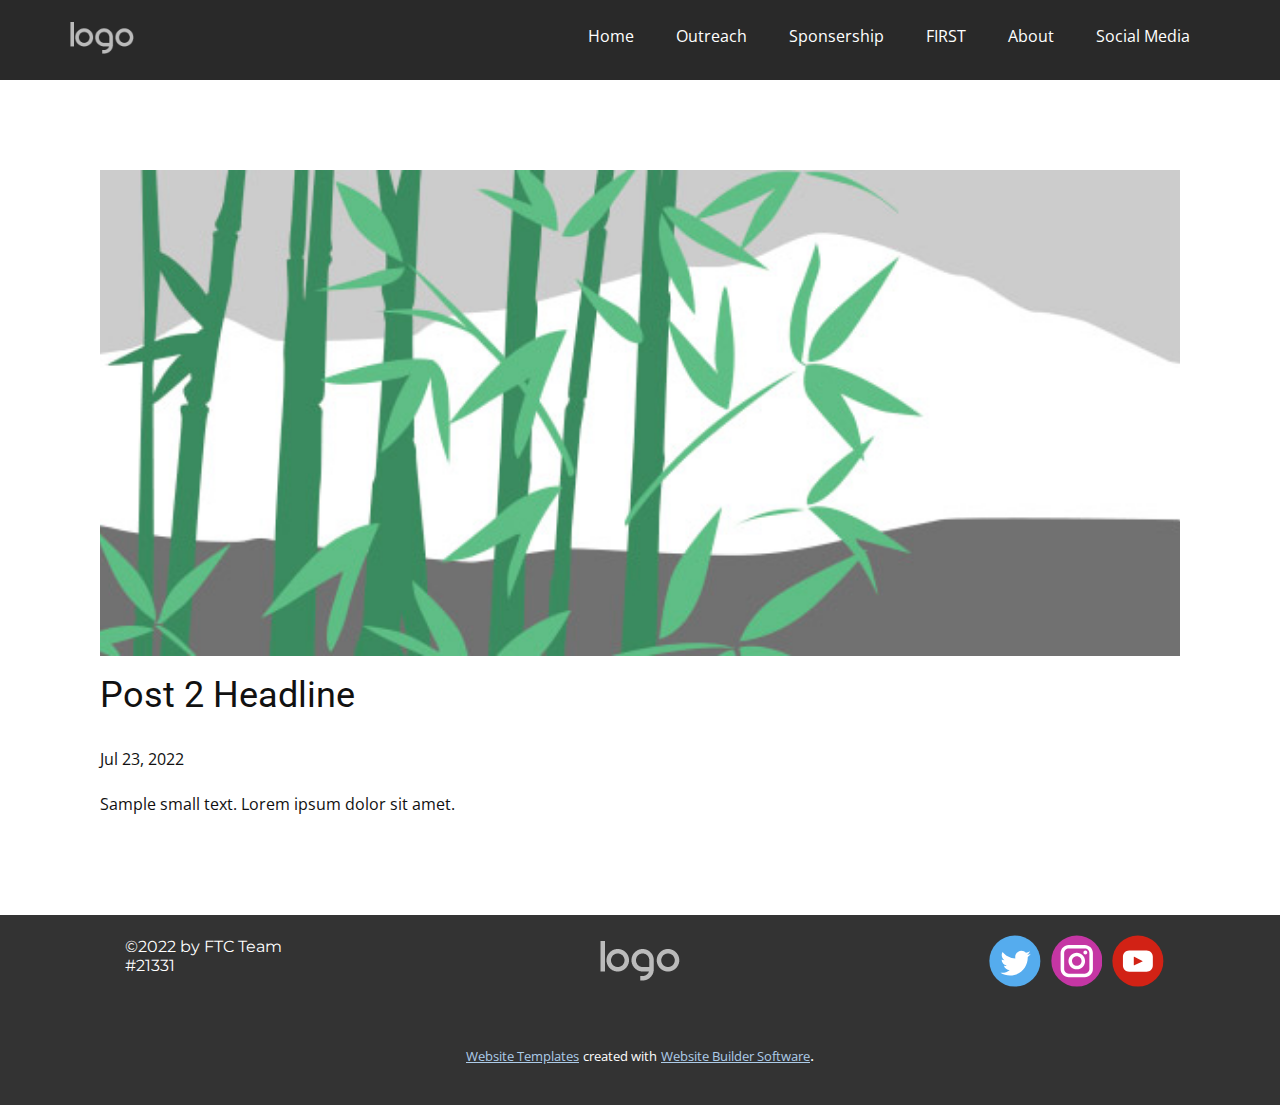
<file: blog/post-1.html>
<!doctype html>
<html style="font-size: 16px;" lang="en"><head>
    <meta name="viewport" content="width=device-width, initial-scale=1.0">
    <meta charset="utf-8">
    <meta name="keywords" content="Post 1 Headline">
    <meta name="description" content="">
    <title>Post 2 Headline</title>
    <link rel="stylesheet" href="../nicepage.css" media="screen">
<link rel="stylesheet" href="../Post-Template.css" media="screen">
    <script class="u-script" type="text/javascript" src="../jquery.js" "="" defer=""></script>
    <script class="u-script" type="text/javascript" src="../nicepage.js" "="" defer=""></script>
    <link id="u-theme-google-font" rel="stylesheet" href="https://fonts.googleapis.com/css?family=Roboto:100,100i,300,300i,400,400i,500,500i,700,700i,900,900i|Open+Sans:300,300i,400,400i,500,500i,600,600i,700,700i,800,800i">
    <link id="u-page-google-font" rel="stylesheet" href="https://fonts.googleapis.com/css?family=Montserrat:100,100i,200,200i,300,300i,400,400i,500,500i,600,600i,700,700i,800,800i,900,900i">
    
    
    <script type="application/ld+json">{
		"@context": "http://schema.org",
		"@type": "Organization",
		"name": "Silver Hornets",
		"logo": "images/default-logo.png",
		"sameAs": []
}</script>
    <meta name="theme-color" content="#478ac9">
  </head>
  <body class="u-body u-xl-mode" data-lang="en"><header class="u-clearfix u-custom-color-6 u-header u-sticky u-sticky-c0a2 u-header" id="sec-3e7e"><div class="u-clearfix u-sheet u-sheet-1">
        <a href="../Home.html" data-page-id="254816390" class="u-image u-logo u-image-1" data-image-width="80" data-image-height="40" title="Home">
          <img src="../images/default-logo.png" class="u-logo-image u-logo-image-1">
        </a>
        <nav class="u-menu u-menu-dropdown u-offcanvas u-menu-1" data-responsive-from="MD">
          <div class="menu-collapse" style="font-size: 1rem; letter-spacing: 0px;">
            <a class="u-button-style u-custom-active-color u-custom-hover-color u-custom-left-right-menu-spacing u-custom-padding-bottom u-custom-text-color u-custom-top-bottom-menu-spacing u-nav-link u-text-active-palette-1-base u-text-hover-palette-2-base" href="#">
              <svg class="u-svg-link" viewBox="0 0 24 24"><use xmlns:xlink="http://www.w3.org/1999/xlink" xlink:href="#menu-hamburger"></use></svg>
              <svg class="u-svg-content" version="1.1" id="menu-hamburger" viewBox="0 0 16 16" x="0px" y="0px" xmlns:xlink="http://www.w3.org/1999/xlink" xmlns="http://www.w3.org/2000/svg"><g><rect y="1" width="16" height="2"></rect><rect y="7" width="16" height="2"></rect><rect y="13" width="16" height="2"></rect>
</g></svg>
            </a>
          </div>
          <div class="u-custom-menu u-nav-container">
            <ul class="u-nav u-spacing-2 u-unstyled u-nav-1"><li class="u-nav-item"><a class="u-active-palette-5-dark-1 u-border-active-palette-1-base u-border-hover-palette-1-light-1 u-border-no-left u-border-no-right u-border-no-top u-button-style u-hover-palette-5-base u-nav-link u-text-active-white u-text-hover-white" href="../Home.html" style="padding: 10px 20px;">Home</a>
</li><li class="u-nav-item"><a class="u-active-palette-5-dark-1 u-border-active-palette-1-base u-border-hover-palette-1-light-1 u-border-no-left u-border-no-right u-border-no-top u-button-style u-hover-palette-5-base u-nav-link u-text-active-white u-text-hover-white" href="#" style="padding: 10px 20px;">Outreach</a><div class="u-nav-popup"><ul class="u-custom-font u-h-spacing-20 u-nav u-text-font u-unstyled u-v-spacing-13 u-nav-2"><li class="u-nav-item"><a class="u-active-grey-40 u-button-style u-hover-grey-25 u-nav-link u-palette-5-light-2" href="../Community-Outreach.html">Community Outreach</a>
</li><li class="u-nav-item"><a class="u-active-grey-40 u-button-style u-hover-grey-25 u-nav-link u-palette-5-light-2" href="../STEM-Outreach.html">STEM Outreach</a>
</li></ul>
</div>
</li><li class="u-nav-item"><a class="u-active-palette-5-dark-1 u-border-active-palette-1-base u-border-hover-palette-1-light-1 u-border-no-left u-border-no-right u-border-no-top u-button-style u-hover-palette-5-base u-nav-link u-text-active-white u-text-hover-white" href="../Sponsership.html" style="padding: 10px 20px;">Sponsership</a>
</li><li class="u-nav-item"><a class="u-active-palette-5-dark-1 u-border-active-palette-1-base u-border-hover-palette-1-light-1 u-border-no-left u-border-no-right u-border-no-top u-button-style u-hover-palette-5-base u-nav-link u-text-active-white u-text-hover-white" href="../FIRST.html" style="padding: 10px 20px;">FIRST</a>
</li><li class="u-nav-item"><a class="u-active-palette-5-dark-1 u-border-active-palette-1-base u-border-hover-palette-1-light-1 u-border-no-left u-border-no-right u-border-no-top u-button-style u-hover-palette-5-base u-nav-link u-text-active-white u-text-hover-white" href="../About.html" style="padding: 10px 20px;">About</a>
</li><li class="u-nav-item"><a class="u-active-palette-5-dark-1 u-border-active-palette-1-base u-border-hover-palette-1-light-1 u-border-no-left u-border-no-right u-border-no-top u-button-style u-hover-palette-5-base u-nav-link u-text-active-white u-text-hover-white" href="../Social-Media.html" style="padding: 10px 20px;">Social Media</a>
</li></ul>
          </div>
          <div class="u-custom-menu u-nav-container-collapse">
            <div class="u-black u-container-style u-inner-container-layout u-opacity u-opacity-95 u-sidenav">
              <div class="u-inner-container-layout u-sidenav-overflow">
                <div class="u-menu-close"></div>
                <ul class="u-align-center u-nav u-popupmenu-items u-unstyled u-nav-3"><li class="u-nav-item"><a class="u-button-style u-nav-link" href="../Home.html">Home</a>
</li><li class="u-nav-item"><a class="u-button-style u-nav-link" href="#">Outreach</a><div class="u-nav-popup"><ul class="u-custom-font u-h-spacing-20 u-nav u-text-font u-unstyled u-v-spacing-13 u-nav-4"><li class="u-nav-item"><a class="u-button-style u-nav-link" href="../Community-Outreach.html">Community Outreach</a>
</li><li class="u-nav-item"><a class="u-button-style u-nav-link" href="../STEM-Outreach.html">STEM Outreach</a>
</li></ul>
</div>
</li><li class="u-nav-item"><a class="u-button-style u-nav-link" href="../Sponsership.html">Sponsership</a>
</li><li class="u-nav-item"><a class="u-button-style u-nav-link" href="../FIRST.html">FIRST</a>
</li><li class="u-nav-item"><a class="u-button-style u-nav-link" href="../About.html">About</a>
</li><li class="u-nav-item"><a class="u-button-style u-nav-link" href="../Social-Media.html">Social Media</a>
</li></ul>
              </div>
            </div>
            <div class="u-black u-menu-overlay u-opacity u-opacity-70"></div>
          </div>
        </nav>
      </div></header>
    <section class="u-align-center u-clearfix u-section-1" id="sec-85ed">
      <div class="u-clearfix u-sheet u-valign-middle-md u-valign-middle-sm u-valign-middle-xs u-sheet-1"><!--post_details--><!--post_details_options_json--><!--{"source":""}--><!--/post_details_options_json--><!--blog_post-->
        <div class="u-container-style u-expanded-width u-post-details u-post-details-1">
          <div class="u-container-layout u-valign-middle u-container-layout-1"><!--blog_post_image-->
            <img alt="" class="u-blog-control u-expanded-width u-image u-image-default u-image-1" src="[data-uri]"><!--/blog_post_image--><!--blog_post_header-->
            <h2 class="u-blog-control u-text u-text-1">Post 2 Headline</h2><!--/blog_post_header--><!--blog_post_metadata-->
            <div class="u-blog-control u-metadata u-metadata-1"><!--blog_post_metadata_date-->
              <span class="u-meta-date u-meta-icon">Jul 23, 2022</span><!--/blog_post_metadata_date--><!--blog_post_metadata_category-->
              <!--/blog_post_metadata_category--><!--blog_post_metadata_comments-->
              <!--/blog_post_metadata_comments-->
            </div><!--/blog_post_metadata--><!--blog_post_content-->
            <div class="u-align-justify u-blog-control u-post-content u-text u-text-2 fr-view">
  Sample small text. Lorem ipsum dolor sit amet.
  </div><!--/blog_post_content-->
          </div>
        </div><!--/blog_post--><!--/post_details-->
      </div>
    </section>
    
    
    <footer class="u-clearfix u-footer u-grey-80 u-footer" id="sec-45e8"><div class="u-clearfix u-expanded-width-lg u-expanded-width-md u-expanded-width-sm u-expanded-width-xl u-gutter-30 u-layout-custom-sm u-layout-custom-xs u-layout-wrap u-layout-wrap-1">
        <div class="u-gutter-0 u-layout">
          <div class="u-layout-row">
            <div class="u-align-center-sm u-align-center-xs u-align-left-md u-align-left-xl u-container-style u-layout-cell u-left-cell u-size-20 u-layout-cell-1">
              <div class="u-container-layout u-valign-middle-lg u-valign-middle-md u-valign-middle-sm u-valign-middle-xl u-container-layout-1"><!--position-->
                <div data-position="" class="u-position u-position-1"><!--block-->
                  <div class="u-block">
                    <div class="u-block-container u-clearfix"><!--block_header-->
                      <h5 class="u-block-header u-custom-font u-font-montserrat u-text u-text-1"><!--block_header_content-->©2022 by FTC Team #21331<!--/block_header_content--></h5><!--/block_header--><!--block_content-->
                      <div class="u-block-content u-text"><!--block_content_content--><!--/block_content_content--></div><!--/block_content-->
                    </div>
                  </div><!--/block-->
                </div><!--/position-->
              </div>
            </div>
            <div class="u-align-center-sm u-align-right-md u-container-style u-layout-cell u-size-20 u-layout-cell-2">
              <div class="u-container-layout u-valign-middle u-container-layout-2">
                <a href="../Home.html" data-page-id="254816390" class="u-image u-logo u-image-1" data-image-width="80" data-image-height="40" title="Home">
                  <img src="../images/default-logo.png" class="u-logo-image u-logo-image-1">
                </a>
              </div>
            </div>
            <div class="u-align-center-sm u-align-center-xs u-align-left-md u-align-right-lg u-align-right-xl u-container-style u-layout-cell u-right-cell u-size-20 u-layout-cell-3">
              <div class="u-container-layout u-valign-bottom-lg u-valign-bottom-xl u-valign-middle-md u-valign-middle-sm u-valign-middle-xs u-container-layout-3">
                <div class="u-social-icons u-spacing-10 u-social-icons-1">
                  <a class="u-social-url" title="twitter" target="_blank" href=""><span class="u-icon u-social-icon u-social-twitter u-icon-1"><svg class="u-svg-link" preserveAspectRatio="xMidYMin slice" viewBox="0 0 112 112" style=""><use xmlns:xlink="http://www.w3.org/1999/xlink" xlink:href="#svg-b8cd"></use></svg><svg class="u-svg-content" viewBox="0 0 112 112" x="0" y="0" id="svg-b8cd"><circle fill="currentColor" class="st0" cx="56.1" cy="56.1" r="55"></circle><path fill="#FFFFFF" d="M83.8,47.3c0,0.6,0,1.2,0,1.7c0,17.7-13.5,38.2-38.2,38.2C38,87.2,31,85,25,81.2c1,0.1,2.1,0.2,3.2,0.2
            c6.3,0,12.1-2.1,16.7-5.7c-5.9-0.1-10.8-4-12.5-9.3c0.8,0.2,1.7,0.2,2.5,0.2c1.2,0,2.4-0.2,3.5-0.5c-6.1-1.2-10.8-6.7-10.8-13.1
            c0-0.1,0-0.1,0-0.2c1.8,1,3.9,1.6,6.1,1.7c-3.6-2.4-6-6.5-6-11.2c0-2.5,0.7-4.8,1.8-6.7c6.6,8.1,16.5,13.5,27.6,14
            c-0.2-1-0.3-2-0.3-3.1c0-7.4,6-13.4,13.4-13.4c3.9,0,7.3,1.6,9.8,4.2c3.1-0.6,5.9-1.7,8.5-3.3c-1,3.1-3.1,5.8-5.9,7.4
            c2.7-0.3,5.3-1,7.7-2.1C88.7,43,86.4,45.4,83.8,47.3z"></path></svg></span>
                  </a>
                  <a class="u-social-url" title="instagram" target="_blank" href=""><span class="u-icon u-social-icon u-social-instagram u-icon-2"><svg class="u-svg-link" preserveAspectRatio="xMidYMin slice" viewBox="0 0 112 112" style=""><use xmlns:xlink="http://www.w3.org/1999/xlink" xlink:href="#svg-8494"></use></svg><svg class="u-svg-content" viewBox="0 0 112 112" x="0" y="0" id="svg-8494"><circle fill="currentColor" cx="56.1" cy="56.1" r="55"></circle><path fill="#FFFFFF" d="M55.9,38.2c-9.9,0-17.9,8-17.9,17.9C38,66,46,74,55.9,74c9.9,0,17.9-8,17.9-17.9C73.8,46.2,65.8,38.2,55.9,38.2
            z M55.9,66.4c-5.7,0-10.3-4.6-10.3-10.3c-0.1-5.7,4.6-10.3,10.3-10.3c5.7,0,10.3,4.6,10.3,10.3C66.2,61.8,61.6,66.4,55.9,66.4z"></path><path fill="#FFFFFF" d="M74.3,33.5c-2.3,0-4.2,1.9-4.2,4.2s1.9,4.2,4.2,4.2s4.2-1.9,4.2-4.2S76.6,33.5,74.3,33.5z"></path><path fill="#FFFFFF" d="M73.1,21.3H38.6c-9.7,0-17.5,7.9-17.5,17.5v34.5c0,9.7,7.9,17.6,17.5,17.6h34.5c9.7,0,17.5-7.9,17.5-17.5V38.8
            C90.6,29.1,82.7,21.3,73.1,21.3z M83,73.3c0,5.5-4.5,9.9-9.9,9.9H38.6c-5.5,0-9.9-4.5-9.9-9.9V38.8c0-5.5,4.5-9.9,9.9-9.9h34.5
            c5.5,0,9.9,4.5,9.9,9.9V73.3z"></path></svg></span>
                  </a>
                  <a class="u-social-url" target="_blank" data-type="YouTube" title="YouTube" href=""><span class="u-icon u-social-icon u-social-youtube u-icon-3"><svg class="u-svg-link" preserveAspectRatio="xMidYMin slice" viewBox="0 0 112 112" style=""><use xmlns:xlink="http://www.w3.org/1999/xlink" xlink:href="#svg-48a7"></use></svg><svg class="u-svg-content" viewBox="0 0 112 112" x="0" y="0" id="svg-48a7"><circle fill="currentColor" cx="56.1" cy="56.1" r="55"></circle><path fill="#FFFFFF" d="M74.9,33.3H37.3c-7.4,0-13.4,6-13.4,13.4v18.8c0,7.4,6,13.4,13.4,13.4h37.6c7.4,0,13.4-6,13.4-13.4V46.7 C88.3,39.3,82.3,33.3,74.9,33.3L74.9,33.3z M65.9,57l-17.6,8.4c-0.5,0.2-1-0.1-1-0.6V47.5c0-0.5,0.6-0.9,1-0.6l17.6,8.9 C66.4,56,66.4,56.8,65.9,57L65.9,57z"></path></svg></span>
                  </a>
                </div>
              </div>
            </div>
          </div>
        </div>
      </div></footer>
    <section class="u-backlink u-clearfix u-grey-80">
      <a class="u-link" href="https://nicepage.com/website-templates" target="_blank">
        <span>Website Templates</span>
      </a>
      <p class="u-text">
        <span>created with</span>
      </p>
      <a class="u-link" href="" target="_blank">
        <span>Website Builder Software</span>
      </a>. 
    </section>
  
</body></html>
</file>
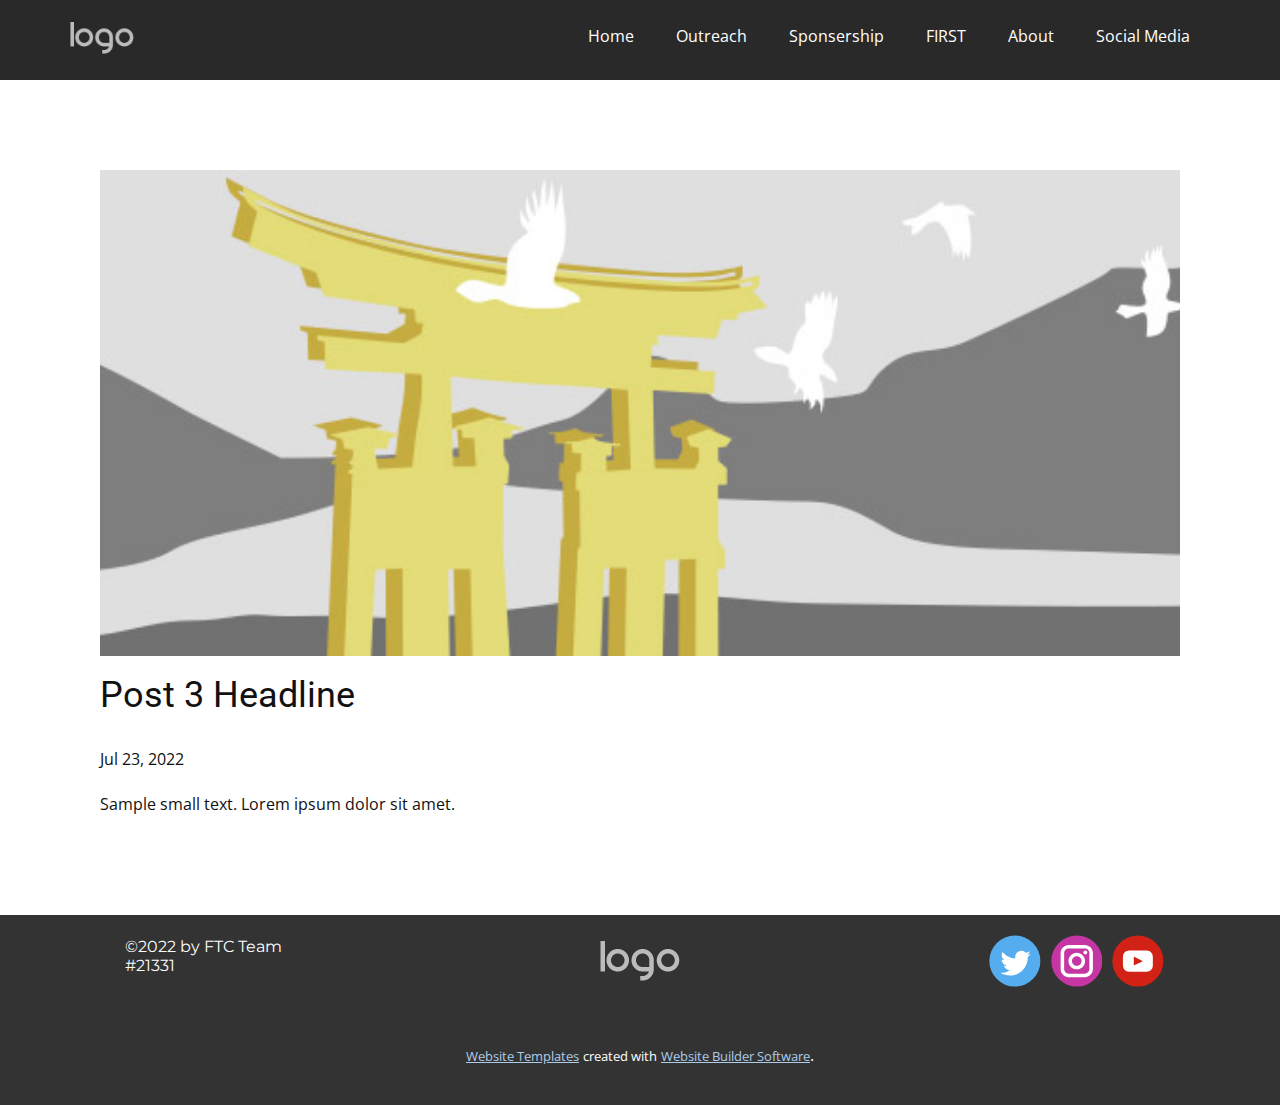
<file: blog/post-2.html>
<!doctype html>
<html style="font-size: 16px;" lang="en"><head>
    <meta name="viewport" content="width=device-width, initial-scale=1.0">
    <meta charset="utf-8">
    <meta name="keywords" content="Post 1 Headline">
    <meta name="description" content="">
    <title>Post 3 Headline</title>
    <link rel="stylesheet" href="../nicepage.css" media="screen">
<link rel="stylesheet" href="../Post-Template.css" media="screen">
    <script class="u-script" type="text/javascript" src="../jquery.js" "="" defer=""></script>
    <script class="u-script" type="text/javascript" src="../nicepage.js" "="" defer=""></script>
    <link id="u-theme-google-font" rel="stylesheet" href="https://fonts.googleapis.com/css?family=Roboto:100,100i,300,300i,400,400i,500,500i,700,700i,900,900i|Open+Sans:300,300i,400,400i,500,500i,600,600i,700,700i,800,800i">
    <link id="u-page-google-font" rel="stylesheet" href="https://fonts.googleapis.com/css?family=Montserrat:100,100i,200,200i,300,300i,400,400i,500,500i,600,600i,700,700i,800,800i,900,900i">
    
    
    <script type="application/ld+json">{
		"@context": "http://schema.org",
		"@type": "Organization",
		"name": "Silver Hornets",
		"logo": "images/default-logo.png",
		"sameAs": []
}</script>
    <meta name="theme-color" content="#478ac9">
  </head>
  <body class="u-body u-xl-mode" data-lang="en"><header class="u-clearfix u-custom-color-6 u-header u-sticky u-sticky-c0a2 u-header" id="sec-3e7e"><div class="u-clearfix u-sheet u-sheet-1">
        <a href="../Home.html" data-page-id="254816390" class="u-image u-logo u-image-1" data-image-width="80" data-image-height="40" title="Home">
          <img src="../images/default-logo.png" class="u-logo-image u-logo-image-1">
        </a>
        <nav class="u-menu u-menu-dropdown u-offcanvas u-menu-1" data-responsive-from="MD">
          <div class="menu-collapse" style="font-size: 1rem; letter-spacing: 0px;">
            <a class="u-button-style u-custom-active-color u-custom-hover-color u-custom-left-right-menu-spacing u-custom-padding-bottom u-custom-text-color u-custom-top-bottom-menu-spacing u-nav-link u-text-active-palette-1-base u-text-hover-palette-2-base" href="#">
              <svg class="u-svg-link" viewBox="0 0 24 24"><use xmlns:xlink="http://www.w3.org/1999/xlink" xlink:href="#menu-hamburger"></use></svg>
              <svg class="u-svg-content" version="1.1" id="menu-hamburger" viewBox="0 0 16 16" x="0px" y="0px" xmlns:xlink="http://www.w3.org/1999/xlink" xmlns="http://www.w3.org/2000/svg"><g><rect y="1" width="16" height="2"></rect><rect y="7" width="16" height="2"></rect><rect y="13" width="16" height="2"></rect>
</g></svg>
            </a>
          </div>
          <div class="u-custom-menu u-nav-container">
            <ul class="u-nav u-spacing-2 u-unstyled u-nav-1"><li class="u-nav-item"><a class="u-active-palette-5-dark-1 u-border-active-palette-1-base u-border-hover-palette-1-light-1 u-border-no-left u-border-no-right u-border-no-top u-button-style u-hover-palette-5-base u-nav-link u-text-active-white u-text-hover-white" href="../Home.html" style="padding: 10px 20px;">Home</a>
</li><li class="u-nav-item"><a class="u-active-palette-5-dark-1 u-border-active-palette-1-base u-border-hover-palette-1-light-1 u-border-no-left u-border-no-right u-border-no-top u-button-style u-hover-palette-5-base u-nav-link u-text-active-white u-text-hover-white" href="#" style="padding: 10px 20px;">Outreach</a><div class="u-nav-popup"><ul class="u-custom-font u-h-spacing-20 u-nav u-text-font u-unstyled u-v-spacing-13 u-nav-2"><li class="u-nav-item"><a class="u-active-grey-40 u-button-style u-hover-grey-25 u-nav-link u-palette-5-light-2" href="../Community-Outreach.html">Community Outreach</a>
</li><li class="u-nav-item"><a class="u-active-grey-40 u-button-style u-hover-grey-25 u-nav-link u-palette-5-light-2" href="../STEM-Outreach.html">STEM Outreach</a>
</li></ul>
</div>
</li><li class="u-nav-item"><a class="u-active-palette-5-dark-1 u-border-active-palette-1-base u-border-hover-palette-1-light-1 u-border-no-left u-border-no-right u-border-no-top u-button-style u-hover-palette-5-base u-nav-link u-text-active-white u-text-hover-white" href="../Sponsership.html" style="padding: 10px 20px;">Sponsership</a>
</li><li class="u-nav-item"><a class="u-active-palette-5-dark-1 u-border-active-palette-1-base u-border-hover-palette-1-light-1 u-border-no-left u-border-no-right u-border-no-top u-button-style u-hover-palette-5-base u-nav-link u-text-active-white u-text-hover-white" href="../FIRST.html" style="padding: 10px 20px;">FIRST</a>
</li><li class="u-nav-item"><a class="u-active-palette-5-dark-1 u-border-active-palette-1-base u-border-hover-palette-1-light-1 u-border-no-left u-border-no-right u-border-no-top u-button-style u-hover-palette-5-base u-nav-link u-text-active-white u-text-hover-white" href="../About.html" style="padding: 10px 20px;">About</a>
</li><li class="u-nav-item"><a class="u-active-palette-5-dark-1 u-border-active-palette-1-base u-border-hover-palette-1-light-1 u-border-no-left u-border-no-right u-border-no-top u-button-style u-hover-palette-5-base u-nav-link u-text-active-white u-text-hover-white" href="../Social-Media.html" style="padding: 10px 20px;">Social Media</a>
</li></ul>
          </div>
          <div class="u-custom-menu u-nav-container-collapse">
            <div class="u-black u-container-style u-inner-container-layout u-opacity u-opacity-95 u-sidenav">
              <div class="u-inner-container-layout u-sidenav-overflow">
                <div class="u-menu-close"></div>
                <ul class="u-align-center u-nav u-popupmenu-items u-unstyled u-nav-3"><li class="u-nav-item"><a class="u-button-style u-nav-link" href="../Home.html">Home</a>
</li><li class="u-nav-item"><a class="u-button-style u-nav-link" href="#">Outreach</a><div class="u-nav-popup"><ul class="u-custom-font u-h-spacing-20 u-nav u-text-font u-unstyled u-v-spacing-13 u-nav-4"><li class="u-nav-item"><a class="u-button-style u-nav-link" href="../Community-Outreach.html">Community Outreach</a>
</li><li class="u-nav-item"><a class="u-button-style u-nav-link" href="../STEM-Outreach.html">STEM Outreach</a>
</li></ul>
</div>
</li><li class="u-nav-item"><a class="u-button-style u-nav-link" href="../Sponsership.html">Sponsership</a>
</li><li class="u-nav-item"><a class="u-button-style u-nav-link" href="../FIRST.html">FIRST</a>
</li><li class="u-nav-item"><a class="u-button-style u-nav-link" href="../About.html">About</a>
</li><li class="u-nav-item"><a class="u-button-style u-nav-link" href="../Social-Media.html">Social Media</a>
</li></ul>
              </div>
            </div>
            <div class="u-black u-menu-overlay u-opacity u-opacity-70"></div>
          </div>
        </nav>
      </div></header>
    <section class="u-align-center u-clearfix u-section-1" id="sec-85ed">
      <div class="u-clearfix u-sheet u-valign-middle-md u-valign-middle-sm u-valign-middle-xs u-sheet-1"><!--post_details--><!--post_details_options_json--><!--{"source":""}--><!--/post_details_options_json--><!--blog_post-->
        <div class="u-container-style u-expanded-width u-post-details u-post-details-1">
          <div class="u-container-layout u-valign-middle u-container-layout-1"><!--blog_post_image-->
            <img alt="" class="u-blog-control u-expanded-width u-image u-image-default u-image-1" src="[data-uri]"><!--/blog_post_image--><!--blog_post_header-->
            <h2 class="u-blog-control u-text u-text-1">Post 3 Headline</h2><!--/blog_post_header--><!--blog_post_metadata-->
            <div class="u-blog-control u-metadata u-metadata-1"><!--blog_post_metadata_date-->
              <span class="u-meta-date u-meta-icon">Jul 23, 2022</span><!--/blog_post_metadata_date--><!--blog_post_metadata_category-->
              <!--/blog_post_metadata_category--><!--blog_post_metadata_comments-->
              <!--/blog_post_metadata_comments-->
            </div><!--/blog_post_metadata--><!--blog_post_content-->
            <div class="u-align-justify u-blog-control u-post-content u-text u-text-2 fr-view">
  Sample small text. Lorem ipsum dolor sit amet.
  </div><!--/blog_post_content-->
          </div>
        </div><!--/blog_post--><!--/post_details-->
      </div>
    </section>
    
    
    <footer class="u-clearfix u-footer u-grey-80 u-footer" id="sec-45e8"><div class="u-clearfix u-expanded-width-lg u-expanded-width-md u-expanded-width-sm u-expanded-width-xl u-gutter-30 u-layout-custom-sm u-layout-custom-xs u-layout-wrap u-layout-wrap-1">
        <div class="u-gutter-0 u-layout">
          <div class="u-layout-row">
            <div class="u-align-center-sm u-align-center-xs u-align-left-md u-align-left-xl u-container-style u-layout-cell u-left-cell u-size-20 u-layout-cell-1">
              <div class="u-container-layout u-valign-middle-lg u-valign-middle-md u-valign-middle-sm u-valign-middle-xl u-container-layout-1"><!--position-->
                <div data-position="" class="u-position u-position-1"><!--block-->
                  <div class="u-block">
                    <div class="u-block-container u-clearfix"><!--block_header-->
                      <h5 class="u-block-header u-custom-font u-font-montserrat u-text u-text-1"><!--block_header_content-->©2022 by FTC Team #21331<!--/block_header_content--></h5><!--/block_header--><!--block_content-->
                      <div class="u-block-content u-text"><!--block_content_content--><!--/block_content_content--></div><!--/block_content-->
                    </div>
                  </div><!--/block-->
                </div><!--/position-->
              </div>
            </div>
            <div class="u-align-center-sm u-align-right-md u-container-style u-layout-cell u-size-20 u-layout-cell-2">
              <div class="u-container-layout u-valign-middle u-container-layout-2">
                <a href="../Home.html" data-page-id="254816390" class="u-image u-logo u-image-1" data-image-width="80" data-image-height="40" title="Home">
                  <img src="../images/default-logo.png" class="u-logo-image u-logo-image-1">
                </a>
              </div>
            </div>
            <div class="u-align-center-sm u-align-center-xs u-align-left-md u-align-right-lg u-align-right-xl u-container-style u-layout-cell u-right-cell u-size-20 u-layout-cell-3">
              <div class="u-container-layout u-valign-bottom-lg u-valign-bottom-xl u-valign-middle-md u-valign-middle-sm u-valign-middle-xs u-container-layout-3">
                <div class="u-social-icons u-spacing-10 u-social-icons-1">
                  <a class="u-social-url" title="twitter" target="_blank" href=""><span class="u-icon u-social-icon u-social-twitter u-icon-1"><svg class="u-svg-link" preserveAspectRatio="xMidYMin slice" viewBox="0 0 112 112" style=""><use xmlns:xlink="http://www.w3.org/1999/xlink" xlink:href="#svg-b8cd"></use></svg><svg class="u-svg-content" viewBox="0 0 112 112" x="0" y="0" id="svg-b8cd"><circle fill="currentColor" class="st0" cx="56.1" cy="56.1" r="55"></circle><path fill="#FFFFFF" d="M83.8,47.3c0,0.6,0,1.2,0,1.7c0,17.7-13.5,38.2-38.2,38.2C38,87.2,31,85,25,81.2c1,0.1,2.1,0.2,3.2,0.2
            c6.3,0,12.1-2.1,16.7-5.7c-5.9-0.1-10.8-4-12.5-9.3c0.8,0.2,1.7,0.2,2.5,0.2c1.2,0,2.4-0.2,3.5-0.5c-6.1-1.2-10.8-6.7-10.8-13.1
            c0-0.1,0-0.1,0-0.2c1.8,1,3.9,1.6,6.1,1.7c-3.6-2.4-6-6.5-6-11.2c0-2.5,0.7-4.8,1.8-6.7c6.6,8.1,16.5,13.5,27.6,14
            c-0.2-1-0.3-2-0.3-3.1c0-7.4,6-13.4,13.4-13.4c3.9,0,7.3,1.6,9.8,4.2c3.1-0.6,5.9-1.7,8.5-3.3c-1,3.1-3.1,5.8-5.9,7.4
            c2.7-0.3,5.3-1,7.7-2.1C88.7,43,86.4,45.4,83.8,47.3z"></path></svg></span>
                  </a>
                  <a class="u-social-url" title="instagram" target="_blank" href=""><span class="u-icon u-social-icon u-social-instagram u-icon-2"><svg class="u-svg-link" preserveAspectRatio="xMidYMin slice" viewBox="0 0 112 112" style=""><use xmlns:xlink="http://www.w3.org/1999/xlink" xlink:href="#svg-8494"></use></svg><svg class="u-svg-content" viewBox="0 0 112 112" x="0" y="0" id="svg-8494"><circle fill="currentColor" cx="56.1" cy="56.1" r="55"></circle><path fill="#FFFFFF" d="M55.9,38.2c-9.9,0-17.9,8-17.9,17.9C38,66,46,74,55.9,74c9.9,0,17.9-8,17.9-17.9C73.8,46.2,65.8,38.2,55.9,38.2
            z M55.9,66.4c-5.7,0-10.3-4.6-10.3-10.3c-0.1-5.7,4.6-10.3,10.3-10.3c5.7,0,10.3,4.6,10.3,10.3C66.2,61.8,61.6,66.4,55.9,66.4z"></path><path fill="#FFFFFF" d="M74.3,33.5c-2.3,0-4.2,1.9-4.2,4.2s1.9,4.2,4.2,4.2s4.2-1.9,4.2-4.2S76.6,33.5,74.3,33.5z"></path><path fill="#FFFFFF" d="M73.1,21.3H38.6c-9.7,0-17.5,7.9-17.5,17.5v34.5c0,9.7,7.9,17.6,17.5,17.6h34.5c9.7,0,17.5-7.9,17.5-17.5V38.8
            C90.6,29.1,82.7,21.3,73.1,21.3z M83,73.3c0,5.5-4.5,9.9-9.9,9.9H38.6c-5.5,0-9.9-4.5-9.9-9.9V38.8c0-5.5,4.5-9.9,9.9-9.9h34.5
            c5.5,0,9.9,4.5,9.9,9.9V73.3z"></path></svg></span>
                  </a>
                  <a class="u-social-url" target="_blank" data-type="YouTube" title="YouTube" href=""><span class="u-icon u-social-icon u-social-youtube u-icon-3"><svg class="u-svg-link" preserveAspectRatio="xMidYMin slice" viewBox="0 0 112 112" style=""><use xmlns:xlink="http://www.w3.org/1999/xlink" xlink:href="#svg-48a7"></use></svg><svg class="u-svg-content" viewBox="0 0 112 112" x="0" y="0" id="svg-48a7"><circle fill="currentColor" cx="56.1" cy="56.1" r="55"></circle><path fill="#FFFFFF" d="M74.9,33.3H37.3c-7.4,0-13.4,6-13.4,13.4v18.8c0,7.4,6,13.4,13.4,13.4h37.6c7.4,0,13.4-6,13.4-13.4V46.7 C88.3,39.3,82.3,33.3,74.9,33.3L74.9,33.3z M65.9,57l-17.6,8.4c-0.5,0.2-1-0.1-1-0.6V47.5c0-0.5,0.6-0.9,1-0.6l17.6,8.9 C66.4,56,66.4,56.8,65.9,57L65.9,57z"></path></svg></span>
                  </a>
                </div>
              </div>
            </div>
          </div>
        </div>
      </div></footer>
    <section class="u-backlink u-clearfix u-grey-80">
      <a class="u-link" href="https://nicepage.com/website-templates" target="_blank">
        <span>Website Templates</span>
      </a>
      <p class="u-text">
        <span>created with</span>
      </p>
      <a class="u-link" href="" target="_blank">
        <span>Website Builder Software</span>
      </a>. 
    </section>
  
</body></html>
</file>
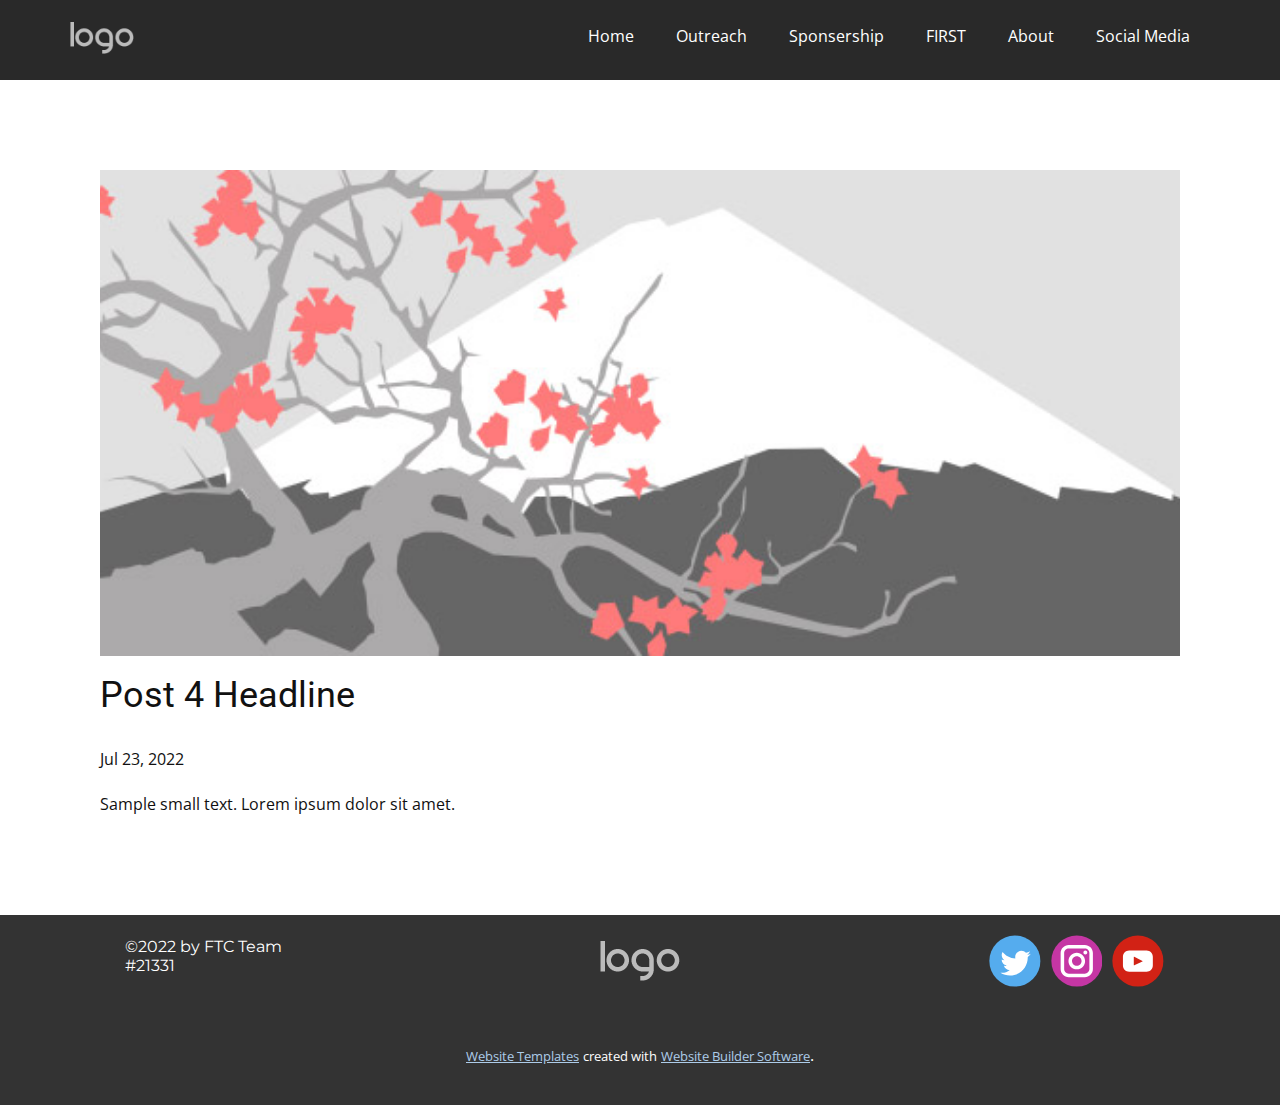
<file: blog/post-3.html>
<!doctype html>
<html style="font-size: 16px;" lang="en"><head>
    <meta name="viewport" content="width=device-width, initial-scale=1.0">
    <meta charset="utf-8">
    <meta name="keywords" content="Post 1 Headline">
    <meta name="description" content="">
    <title>Post 4 Headline</title>
    <link rel="stylesheet" href="../nicepage.css" media="screen">
<link rel="stylesheet" href="../Post-Template.css" media="screen">
    <script class="u-script" type="text/javascript" src="../jquery.js" "="" defer=""></script>
    <script class="u-script" type="text/javascript" src="../nicepage.js" "="" defer=""></script>
    <link id="u-theme-google-font" rel="stylesheet" href="https://fonts.googleapis.com/css?family=Roboto:100,100i,300,300i,400,400i,500,500i,700,700i,900,900i|Open+Sans:300,300i,400,400i,500,500i,600,600i,700,700i,800,800i">
    <link id="u-page-google-font" rel="stylesheet" href="https://fonts.googleapis.com/css?family=Montserrat:100,100i,200,200i,300,300i,400,400i,500,500i,600,600i,700,700i,800,800i,900,900i">
    
    
    <script type="application/ld+json">{
		"@context": "http://schema.org",
		"@type": "Organization",
		"name": "Silver Hornets",
		"logo": "images/default-logo.png",
		"sameAs": []
}</script>
    <meta name="theme-color" content="#478ac9">
  </head>
  <body class="u-body u-xl-mode" data-lang="en"><header class="u-clearfix u-custom-color-6 u-header u-sticky u-sticky-c0a2 u-header" id="sec-3e7e"><div class="u-clearfix u-sheet u-sheet-1">
        <a href="../Home.html" data-page-id="254816390" class="u-image u-logo u-image-1" data-image-width="80" data-image-height="40" title="Home">
          <img src="../images/default-logo.png" class="u-logo-image u-logo-image-1">
        </a>
        <nav class="u-menu u-menu-dropdown u-offcanvas u-menu-1" data-responsive-from="MD">
          <div class="menu-collapse" style="font-size: 1rem; letter-spacing: 0px;">
            <a class="u-button-style u-custom-active-color u-custom-hover-color u-custom-left-right-menu-spacing u-custom-padding-bottom u-custom-text-color u-custom-top-bottom-menu-spacing u-nav-link u-text-active-palette-1-base u-text-hover-palette-2-base" href="#">
              <svg class="u-svg-link" viewBox="0 0 24 24"><use xmlns:xlink="http://www.w3.org/1999/xlink" xlink:href="#menu-hamburger"></use></svg>
              <svg class="u-svg-content" version="1.1" id="menu-hamburger" viewBox="0 0 16 16" x="0px" y="0px" xmlns:xlink="http://www.w3.org/1999/xlink" xmlns="http://www.w3.org/2000/svg"><g><rect y="1" width="16" height="2"></rect><rect y="7" width="16" height="2"></rect><rect y="13" width="16" height="2"></rect>
</g></svg>
            </a>
          </div>
          <div class="u-custom-menu u-nav-container">
            <ul class="u-nav u-spacing-2 u-unstyled u-nav-1"><li class="u-nav-item"><a class="u-active-palette-5-dark-1 u-border-active-palette-1-base u-border-hover-palette-1-light-1 u-border-no-left u-border-no-right u-border-no-top u-button-style u-hover-palette-5-base u-nav-link u-text-active-white u-text-hover-white" href="../Home.html" style="padding: 10px 20px;">Home</a>
</li><li class="u-nav-item"><a class="u-active-palette-5-dark-1 u-border-active-palette-1-base u-border-hover-palette-1-light-1 u-border-no-left u-border-no-right u-border-no-top u-button-style u-hover-palette-5-base u-nav-link u-text-active-white u-text-hover-white" href="#" style="padding: 10px 20px;">Outreach</a><div class="u-nav-popup"><ul class="u-custom-font u-h-spacing-20 u-nav u-text-font u-unstyled u-v-spacing-13 u-nav-2"><li class="u-nav-item"><a class="u-active-grey-40 u-button-style u-hover-grey-25 u-nav-link u-palette-5-light-2" href="../Community-Outreach.html">Community Outreach</a>
</li><li class="u-nav-item"><a class="u-active-grey-40 u-button-style u-hover-grey-25 u-nav-link u-palette-5-light-2" href="../STEM-Outreach.html">STEM Outreach</a>
</li></ul>
</div>
</li><li class="u-nav-item"><a class="u-active-palette-5-dark-1 u-border-active-palette-1-base u-border-hover-palette-1-light-1 u-border-no-left u-border-no-right u-border-no-top u-button-style u-hover-palette-5-base u-nav-link u-text-active-white u-text-hover-white" href="../Sponsership.html" style="padding: 10px 20px;">Sponsership</a>
</li><li class="u-nav-item"><a class="u-active-palette-5-dark-1 u-border-active-palette-1-base u-border-hover-palette-1-light-1 u-border-no-left u-border-no-right u-border-no-top u-button-style u-hover-palette-5-base u-nav-link u-text-active-white u-text-hover-white" href="../FIRST.html" style="padding: 10px 20px;">FIRST</a>
</li><li class="u-nav-item"><a class="u-active-palette-5-dark-1 u-border-active-palette-1-base u-border-hover-palette-1-light-1 u-border-no-left u-border-no-right u-border-no-top u-button-style u-hover-palette-5-base u-nav-link u-text-active-white u-text-hover-white" href="../About.html" style="padding: 10px 20px;">About</a>
</li><li class="u-nav-item"><a class="u-active-palette-5-dark-1 u-border-active-palette-1-base u-border-hover-palette-1-light-1 u-border-no-left u-border-no-right u-border-no-top u-button-style u-hover-palette-5-base u-nav-link u-text-active-white u-text-hover-white" href="../Social-Media.html" style="padding: 10px 20px;">Social Media</a>
</li></ul>
          </div>
          <div class="u-custom-menu u-nav-container-collapse">
            <div class="u-black u-container-style u-inner-container-layout u-opacity u-opacity-95 u-sidenav">
              <div class="u-inner-container-layout u-sidenav-overflow">
                <div class="u-menu-close"></div>
                <ul class="u-align-center u-nav u-popupmenu-items u-unstyled u-nav-3"><li class="u-nav-item"><a class="u-button-style u-nav-link" href="../Home.html">Home</a>
</li><li class="u-nav-item"><a class="u-button-style u-nav-link" href="#">Outreach</a><div class="u-nav-popup"><ul class="u-custom-font u-h-spacing-20 u-nav u-text-font u-unstyled u-v-spacing-13 u-nav-4"><li class="u-nav-item"><a class="u-button-style u-nav-link" href="../Community-Outreach.html">Community Outreach</a>
</li><li class="u-nav-item"><a class="u-button-style u-nav-link" href="../STEM-Outreach.html">STEM Outreach</a>
</li></ul>
</div>
</li><li class="u-nav-item"><a class="u-button-style u-nav-link" href="../Sponsership.html">Sponsership</a>
</li><li class="u-nav-item"><a class="u-button-style u-nav-link" href="../FIRST.html">FIRST</a>
</li><li class="u-nav-item"><a class="u-button-style u-nav-link" href="../About.html">About</a>
</li><li class="u-nav-item"><a class="u-button-style u-nav-link" href="../Social-Media.html">Social Media</a>
</li></ul>
              </div>
            </div>
            <div class="u-black u-menu-overlay u-opacity u-opacity-70"></div>
          </div>
        </nav>
      </div></header>
    <section class="u-align-center u-clearfix u-section-1" id="sec-85ed">
      <div class="u-clearfix u-sheet u-valign-middle-md u-valign-middle-sm u-valign-middle-xs u-sheet-1"><!--post_details--><!--post_details_options_json--><!--{"source":""}--><!--/post_details_options_json--><!--blog_post-->
        <div class="u-container-style u-expanded-width u-post-details u-post-details-1">
          <div class="u-container-layout u-valign-middle u-container-layout-1"><!--blog_post_image-->
            <img alt="" class="u-blog-control u-expanded-width u-image u-image-default u-image-1" src="[data-uri]"><!--/blog_post_image--><!--blog_post_header-->
            <h2 class="u-blog-control u-text u-text-1">Post 4 Headline</h2><!--/blog_post_header--><!--blog_post_metadata-->
            <div class="u-blog-control u-metadata u-metadata-1"><!--blog_post_metadata_date-->
              <span class="u-meta-date u-meta-icon">Jul 23, 2022</span><!--/blog_post_metadata_date--><!--blog_post_metadata_category-->
              <!--/blog_post_metadata_category--><!--blog_post_metadata_comments-->
              <!--/blog_post_metadata_comments-->
            </div><!--/blog_post_metadata--><!--blog_post_content-->
            <div class="u-align-justify u-blog-control u-post-content u-text u-text-2 fr-view">
  Sample small text. Lorem ipsum dolor sit amet.
  </div><!--/blog_post_content-->
          </div>
        </div><!--/blog_post--><!--/post_details-->
      </div>
    </section>
    
    
    <footer class="u-clearfix u-footer u-grey-80 u-footer" id="sec-45e8"><div class="u-clearfix u-expanded-width-lg u-expanded-width-md u-expanded-width-sm u-expanded-width-xl u-gutter-30 u-layout-custom-sm u-layout-custom-xs u-layout-wrap u-layout-wrap-1">
        <div class="u-gutter-0 u-layout">
          <div class="u-layout-row">
            <div class="u-align-center-sm u-align-center-xs u-align-left-md u-align-left-xl u-container-style u-layout-cell u-left-cell u-size-20 u-layout-cell-1">
              <div class="u-container-layout u-valign-middle-lg u-valign-middle-md u-valign-middle-sm u-valign-middle-xl u-container-layout-1"><!--position-->
                <div data-position="" class="u-position u-position-1"><!--block-->
                  <div class="u-block">
                    <div class="u-block-container u-clearfix"><!--block_header-->
                      <h5 class="u-block-header u-custom-font u-font-montserrat u-text u-text-1"><!--block_header_content-->©2022 by FTC Team #21331<!--/block_header_content--></h5><!--/block_header--><!--block_content-->
                      <div class="u-block-content u-text"><!--block_content_content--><!--/block_content_content--></div><!--/block_content-->
                    </div>
                  </div><!--/block-->
                </div><!--/position-->
              </div>
            </div>
            <div class="u-align-center-sm u-align-right-md u-container-style u-layout-cell u-size-20 u-layout-cell-2">
              <div class="u-container-layout u-valign-middle u-container-layout-2">
                <a href="../Home.html" data-page-id="254816390" class="u-image u-logo u-image-1" data-image-width="80" data-image-height="40" title="Home">
                  <img src="../images/default-logo.png" class="u-logo-image u-logo-image-1">
                </a>
              </div>
            </div>
            <div class="u-align-center-sm u-align-center-xs u-align-left-md u-align-right-lg u-align-right-xl u-container-style u-layout-cell u-right-cell u-size-20 u-layout-cell-3">
              <div class="u-container-layout u-valign-bottom-lg u-valign-bottom-xl u-valign-middle-md u-valign-middle-sm u-valign-middle-xs u-container-layout-3">
                <div class="u-social-icons u-spacing-10 u-social-icons-1">
                  <a class="u-social-url" title="twitter" target="_blank" href=""><span class="u-icon u-social-icon u-social-twitter u-icon-1"><svg class="u-svg-link" preserveAspectRatio="xMidYMin slice" viewBox="0 0 112 112" style=""><use xmlns:xlink="http://www.w3.org/1999/xlink" xlink:href="#svg-b8cd"></use></svg><svg class="u-svg-content" viewBox="0 0 112 112" x="0" y="0" id="svg-b8cd"><circle fill="currentColor" class="st0" cx="56.1" cy="56.1" r="55"></circle><path fill="#FFFFFF" d="M83.8,47.3c0,0.6,0,1.2,0,1.7c0,17.7-13.5,38.2-38.2,38.2C38,87.2,31,85,25,81.2c1,0.1,2.1,0.2,3.2,0.2
            c6.3,0,12.1-2.1,16.7-5.7c-5.9-0.1-10.8-4-12.5-9.3c0.8,0.2,1.7,0.2,2.5,0.2c1.2,0,2.4-0.2,3.5-0.5c-6.1-1.2-10.8-6.7-10.8-13.1
            c0-0.1,0-0.1,0-0.2c1.8,1,3.9,1.6,6.1,1.7c-3.6-2.4-6-6.5-6-11.2c0-2.5,0.7-4.8,1.8-6.7c6.6,8.1,16.5,13.5,27.6,14
            c-0.2-1-0.3-2-0.3-3.1c0-7.4,6-13.4,13.4-13.4c3.9,0,7.3,1.6,9.8,4.2c3.1-0.6,5.9-1.7,8.5-3.3c-1,3.1-3.1,5.8-5.9,7.4
            c2.7-0.3,5.3-1,7.7-2.1C88.7,43,86.4,45.4,83.8,47.3z"></path></svg></span>
                  </a>
                  <a class="u-social-url" title="instagram" target="_blank" href=""><span class="u-icon u-social-icon u-social-instagram u-icon-2"><svg class="u-svg-link" preserveAspectRatio="xMidYMin slice" viewBox="0 0 112 112" style=""><use xmlns:xlink="http://www.w3.org/1999/xlink" xlink:href="#svg-8494"></use></svg><svg class="u-svg-content" viewBox="0 0 112 112" x="0" y="0" id="svg-8494"><circle fill="currentColor" cx="56.1" cy="56.1" r="55"></circle><path fill="#FFFFFF" d="M55.9,38.2c-9.9,0-17.9,8-17.9,17.9C38,66,46,74,55.9,74c9.9,0,17.9-8,17.9-17.9C73.8,46.2,65.8,38.2,55.9,38.2
            z M55.9,66.4c-5.7,0-10.3-4.6-10.3-10.3c-0.1-5.7,4.6-10.3,10.3-10.3c5.7,0,10.3,4.6,10.3,10.3C66.2,61.8,61.6,66.4,55.9,66.4z"></path><path fill="#FFFFFF" d="M74.3,33.5c-2.3,0-4.2,1.9-4.2,4.2s1.9,4.2,4.2,4.2s4.2-1.9,4.2-4.2S76.6,33.5,74.3,33.5z"></path><path fill="#FFFFFF" d="M73.1,21.3H38.6c-9.7,0-17.5,7.9-17.5,17.5v34.5c0,9.7,7.9,17.6,17.5,17.6h34.5c9.7,0,17.5-7.9,17.5-17.5V38.8
            C90.6,29.1,82.7,21.3,73.1,21.3z M83,73.3c0,5.5-4.5,9.9-9.9,9.9H38.6c-5.5,0-9.9-4.5-9.9-9.9V38.8c0-5.5,4.5-9.9,9.9-9.9h34.5
            c5.5,0,9.9,4.5,9.9,9.9V73.3z"></path></svg></span>
                  </a>
                  <a class="u-social-url" target="_blank" data-type="YouTube" title="YouTube" href=""><span class="u-icon u-social-icon u-social-youtube u-icon-3"><svg class="u-svg-link" preserveAspectRatio="xMidYMin slice" viewBox="0 0 112 112" style=""><use xmlns:xlink="http://www.w3.org/1999/xlink" xlink:href="#svg-48a7"></use></svg><svg class="u-svg-content" viewBox="0 0 112 112" x="0" y="0" id="svg-48a7"><circle fill="currentColor" cx="56.1" cy="56.1" r="55"></circle><path fill="#FFFFFF" d="M74.9,33.3H37.3c-7.4,0-13.4,6-13.4,13.4v18.8c0,7.4,6,13.4,13.4,13.4h37.6c7.4,0,13.4-6,13.4-13.4V46.7 C88.3,39.3,82.3,33.3,74.9,33.3L74.9,33.3z M65.9,57l-17.6,8.4c-0.5,0.2-1-0.1-1-0.6V47.5c0-0.5,0.6-0.9,1-0.6l17.6,8.9 C66.4,56,66.4,56.8,65.9,57L65.9,57z"></path></svg></span>
                  </a>
                </div>
              </div>
            </div>
          </div>
        </div>
      </div></footer>
    <section class="u-backlink u-clearfix u-grey-80">
      <a class="u-link" href="https://nicepage.com/website-templates" target="_blank">
        <span>Website Templates</span>
      </a>
      <p class="u-text">
        <span>created with</span>
      </p>
      <a class="u-link" href="" target="_blank">
        <span>Website Builder Software</span>
      </a>. 
    </section>
  
</body></html>
</file>
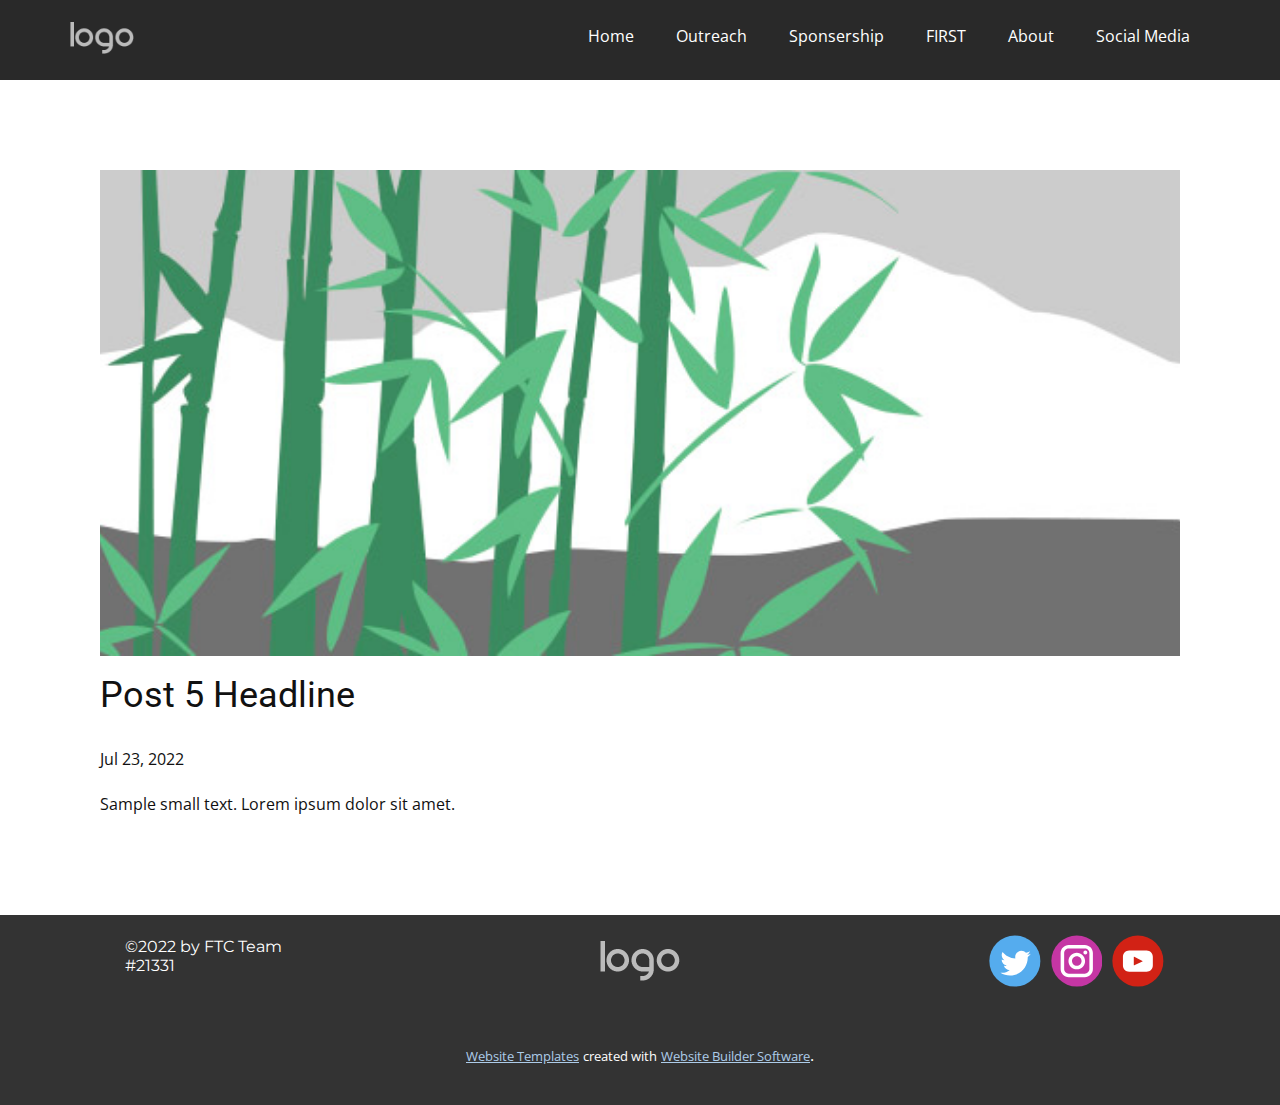
<file: blog/post-4.html>
<!doctype html>
<html style="font-size: 16px;" lang="en"><head>
    <meta name="viewport" content="width=device-width, initial-scale=1.0">
    <meta charset="utf-8">
    <meta name="keywords" content="Post 1 Headline">
    <meta name="description" content="">
    <title>Post 5 Headline</title>
    <link rel="stylesheet" href="../nicepage.css" media="screen">
<link rel="stylesheet" href="../Post-Template.css" media="screen">
    <script class="u-script" type="text/javascript" src="../jquery.js" "="" defer=""></script>
    <script class="u-script" type="text/javascript" src="../nicepage.js" "="" defer=""></script>
    <link id="u-theme-google-font" rel="stylesheet" href="https://fonts.googleapis.com/css?family=Roboto:100,100i,300,300i,400,400i,500,500i,700,700i,900,900i|Open+Sans:300,300i,400,400i,500,500i,600,600i,700,700i,800,800i">
    <link id="u-page-google-font" rel="stylesheet" href="https://fonts.googleapis.com/css?family=Montserrat:100,100i,200,200i,300,300i,400,400i,500,500i,600,600i,700,700i,800,800i,900,900i">
    
    
    <script type="application/ld+json">{
		"@context": "http://schema.org",
		"@type": "Organization",
		"name": "Silver Hornets",
		"logo": "images/default-logo.png",
		"sameAs": []
}</script>
    <meta name="theme-color" content="#478ac9">
  </head>
  <body class="u-body u-xl-mode" data-lang="en"><header class="u-clearfix u-custom-color-6 u-header u-sticky u-sticky-c0a2 u-header" id="sec-3e7e"><div class="u-clearfix u-sheet u-sheet-1">
        <a href="../Home.html" data-page-id="254816390" class="u-image u-logo u-image-1" data-image-width="80" data-image-height="40" title="Home">
          <img src="../images/default-logo.png" class="u-logo-image u-logo-image-1">
        </a>
        <nav class="u-menu u-menu-dropdown u-offcanvas u-menu-1" data-responsive-from="MD">
          <div class="menu-collapse" style="font-size: 1rem; letter-spacing: 0px;">
            <a class="u-button-style u-custom-active-color u-custom-hover-color u-custom-left-right-menu-spacing u-custom-padding-bottom u-custom-text-color u-custom-top-bottom-menu-spacing u-nav-link u-text-active-palette-1-base u-text-hover-palette-2-base" href="#">
              <svg class="u-svg-link" viewBox="0 0 24 24"><use xmlns:xlink="http://www.w3.org/1999/xlink" xlink:href="#menu-hamburger"></use></svg>
              <svg class="u-svg-content" version="1.1" id="menu-hamburger" viewBox="0 0 16 16" x="0px" y="0px" xmlns:xlink="http://www.w3.org/1999/xlink" xmlns="http://www.w3.org/2000/svg"><g><rect y="1" width="16" height="2"></rect><rect y="7" width="16" height="2"></rect><rect y="13" width="16" height="2"></rect>
</g></svg>
            </a>
          </div>
          <div class="u-custom-menu u-nav-container">
            <ul class="u-nav u-spacing-2 u-unstyled u-nav-1"><li class="u-nav-item"><a class="u-active-palette-5-dark-1 u-border-active-palette-1-base u-border-hover-palette-1-light-1 u-border-no-left u-border-no-right u-border-no-top u-button-style u-hover-palette-5-base u-nav-link u-text-active-white u-text-hover-white" href="../Home.html" style="padding: 10px 20px;">Home</a>
</li><li class="u-nav-item"><a class="u-active-palette-5-dark-1 u-border-active-palette-1-base u-border-hover-palette-1-light-1 u-border-no-left u-border-no-right u-border-no-top u-button-style u-hover-palette-5-base u-nav-link u-text-active-white u-text-hover-white" href="#" style="padding: 10px 20px;">Outreach</a><div class="u-nav-popup"><ul class="u-custom-font u-h-spacing-20 u-nav u-text-font u-unstyled u-v-spacing-13 u-nav-2"><li class="u-nav-item"><a class="u-active-grey-40 u-button-style u-hover-grey-25 u-nav-link u-palette-5-light-2" href="../Community-Outreach.html">Community Outreach</a>
</li><li class="u-nav-item"><a class="u-active-grey-40 u-button-style u-hover-grey-25 u-nav-link u-palette-5-light-2" href="../STEM-Outreach.html">STEM Outreach</a>
</li></ul>
</div>
</li><li class="u-nav-item"><a class="u-active-palette-5-dark-1 u-border-active-palette-1-base u-border-hover-palette-1-light-1 u-border-no-left u-border-no-right u-border-no-top u-button-style u-hover-palette-5-base u-nav-link u-text-active-white u-text-hover-white" href="../Sponsership.html" style="padding: 10px 20px;">Sponsership</a>
</li><li class="u-nav-item"><a class="u-active-palette-5-dark-1 u-border-active-palette-1-base u-border-hover-palette-1-light-1 u-border-no-left u-border-no-right u-border-no-top u-button-style u-hover-palette-5-base u-nav-link u-text-active-white u-text-hover-white" href="../FIRST.html" style="padding: 10px 20px;">FIRST</a>
</li><li class="u-nav-item"><a class="u-active-palette-5-dark-1 u-border-active-palette-1-base u-border-hover-palette-1-light-1 u-border-no-left u-border-no-right u-border-no-top u-button-style u-hover-palette-5-base u-nav-link u-text-active-white u-text-hover-white" href="../About.html" style="padding: 10px 20px;">About</a>
</li><li class="u-nav-item"><a class="u-active-palette-5-dark-1 u-border-active-palette-1-base u-border-hover-palette-1-light-1 u-border-no-left u-border-no-right u-border-no-top u-button-style u-hover-palette-5-base u-nav-link u-text-active-white u-text-hover-white" href="../Social-Media.html" style="padding: 10px 20px;">Social Media</a>
</li></ul>
          </div>
          <div class="u-custom-menu u-nav-container-collapse">
            <div class="u-black u-container-style u-inner-container-layout u-opacity u-opacity-95 u-sidenav">
              <div class="u-inner-container-layout u-sidenav-overflow">
                <div class="u-menu-close"></div>
                <ul class="u-align-center u-nav u-popupmenu-items u-unstyled u-nav-3"><li class="u-nav-item"><a class="u-button-style u-nav-link" href="../Home.html">Home</a>
</li><li class="u-nav-item"><a class="u-button-style u-nav-link" href="#">Outreach</a><div class="u-nav-popup"><ul class="u-custom-font u-h-spacing-20 u-nav u-text-font u-unstyled u-v-spacing-13 u-nav-4"><li class="u-nav-item"><a class="u-button-style u-nav-link" href="../Community-Outreach.html">Community Outreach</a>
</li><li class="u-nav-item"><a class="u-button-style u-nav-link" href="../STEM-Outreach.html">STEM Outreach</a>
</li></ul>
</div>
</li><li class="u-nav-item"><a class="u-button-style u-nav-link" href="../Sponsership.html">Sponsership</a>
</li><li class="u-nav-item"><a class="u-button-style u-nav-link" href="../FIRST.html">FIRST</a>
</li><li class="u-nav-item"><a class="u-button-style u-nav-link" href="../About.html">About</a>
</li><li class="u-nav-item"><a class="u-button-style u-nav-link" href="../Social-Media.html">Social Media</a>
</li></ul>
              </div>
            </div>
            <div class="u-black u-menu-overlay u-opacity u-opacity-70"></div>
          </div>
        </nav>
      </div></header>
    <section class="u-align-center u-clearfix u-section-1" id="sec-85ed">
      <div class="u-clearfix u-sheet u-valign-middle-md u-valign-middle-sm u-valign-middle-xs u-sheet-1"><!--post_details--><!--post_details_options_json--><!--{"source":""}--><!--/post_details_options_json--><!--blog_post-->
        <div class="u-container-style u-expanded-width u-post-details u-post-details-1">
          <div class="u-container-layout u-valign-middle u-container-layout-1"><!--blog_post_image-->
            <img alt="" class="u-blog-control u-expanded-width u-image u-image-default u-image-1" src="[data-uri]"><!--/blog_post_image--><!--blog_post_header-->
            <h2 class="u-blog-control u-text u-text-1">Post 5 Headline</h2><!--/blog_post_header--><!--blog_post_metadata-->
            <div class="u-blog-control u-metadata u-metadata-1"><!--blog_post_metadata_date-->
              <span class="u-meta-date u-meta-icon">Jul 23, 2022</span><!--/blog_post_metadata_date--><!--blog_post_metadata_category-->
              <!--/blog_post_metadata_category--><!--blog_post_metadata_comments-->
              <!--/blog_post_metadata_comments-->
            </div><!--/blog_post_metadata--><!--blog_post_content-->
            <div class="u-align-justify u-blog-control u-post-content u-text u-text-2 fr-view">
  Sample small text. Lorem ipsum dolor sit amet.
  </div><!--/blog_post_content-->
          </div>
        </div><!--/blog_post--><!--/post_details-->
      </div>
    </section>
    
    
    <footer class="u-clearfix u-footer u-grey-80 u-footer" id="sec-45e8"><div class="u-clearfix u-expanded-width-lg u-expanded-width-md u-expanded-width-sm u-expanded-width-xl u-gutter-30 u-layout-custom-sm u-layout-custom-xs u-layout-wrap u-layout-wrap-1">
        <div class="u-gutter-0 u-layout">
          <div class="u-layout-row">
            <div class="u-align-center-sm u-align-center-xs u-align-left-md u-align-left-xl u-container-style u-layout-cell u-left-cell u-size-20 u-layout-cell-1">
              <div class="u-container-layout u-valign-middle-lg u-valign-middle-md u-valign-middle-sm u-valign-middle-xl u-container-layout-1"><!--position-->
                <div data-position="" class="u-position u-position-1"><!--block-->
                  <div class="u-block">
                    <div class="u-block-container u-clearfix"><!--block_header-->
                      <h5 class="u-block-header u-custom-font u-font-montserrat u-text u-text-1"><!--block_header_content-->©2022 by FTC Team #21331<!--/block_header_content--></h5><!--/block_header--><!--block_content-->
                      <div class="u-block-content u-text"><!--block_content_content--><!--/block_content_content--></div><!--/block_content-->
                    </div>
                  </div><!--/block-->
                </div><!--/position-->
              </div>
            </div>
            <div class="u-align-center-sm u-align-right-md u-container-style u-layout-cell u-size-20 u-layout-cell-2">
              <div class="u-container-layout u-valign-middle u-container-layout-2">
                <a href="../Home.html" data-page-id="254816390" class="u-image u-logo u-image-1" data-image-width="80" data-image-height="40" title="Home">
                  <img src="../images/default-logo.png" class="u-logo-image u-logo-image-1">
                </a>
              </div>
            </div>
            <div class="u-align-center-sm u-align-center-xs u-align-left-md u-align-right-lg u-align-right-xl u-container-style u-layout-cell u-right-cell u-size-20 u-layout-cell-3">
              <div class="u-container-layout u-valign-bottom-lg u-valign-bottom-xl u-valign-middle-md u-valign-middle-sm u-valign-middle-xs u-container-layout-3">
                <div class="u-social-icons u-spacing-10 u-social-icons-1">
                  <a class="u-social-url" title="twitter" target="_blank" href=""><span class="u-icon u-social-icon u-social-twitter u-icon-1"><svg class="u-svg-link" preserveAspectRatio="xMidYMin slice" viewBox="0 0 112 112" style=""><use xmlns:xlink="http://www.w3.org/1999/xlink" xlink:href="#svg-b8cd"></use></svg><svg class="u-svg-content" viewBox="0 0 112 112" x="0" y="0" id="svg-b8cd"><circle fill="currentColor" class="st0" cx="56.1" cy="56.1" r="55"></circle><path fill="#FFFFFF" d="M83.8,47.3c0,0.6,0,1.2,0,1.7c0,17.7-13.5,38.2-38.2,38.2C38,87.2,31,85,25,81.2c1,0.1,2.1,0.2,3.2,0.2
            c6.3,0,12.1-2.1,16.7-5.7c-5.9-0.1-10.8-4-12.5-9.3c0.8,0.2,1.7,0.2,2.5,0.2c1.2,0,2.4-0.2,3.5-0.5c-6.1-1.2-10.8-6.7-10.8-13.1
            c0-0.1,0-0.1,0-0.2c1.8,1,3.9,1.6,6.1,1.7c-3.6-2.4-6-6.5-6-11.2c0-2.5,0.7-4.8,1.8-6.7c6.6,8.1,16.5,13.5,27.6,14
            c-0.2-1-0.3-2-0.3-3.1c0-7.4,6-13.4,13.4-13.4c3.9,0,7.3,1.6,9.8,4.2c3.1-0.6,5.9-1.7,8.5-3.3c-1,3.1-3.1,5.8-5.9,7.4
            c2.7-0.3,5.3-1,7.7-2.1C88.7,43,86.4,45.4,83.8,47.3z"></path></svg></span>
                  </a>
                  <a class="u-social-url" title="instagram" target="_blank" href=""><span class="u-icon u-social-icon u-social-instagram u-icon-2"><svg class="u-svg-link" preserveAspectRatio="xMidYMin slice" viewBox="0 0 112 112" style=""><use xmlns:xlink="http://www.w3.org/1999/xlink" xlink:href="#svg-8494"></use></svg><svg class="u-svg-content" viewBox="0 0 112 112" x="0" y="0" id="svg-8494"><circle fill="currentColor" cx="56.1" cy="56.1" r="55"></circle><path fill="#FFFFFF" d="M55.9,38.2c-9.9,0-17.9,8-17.9,17.9C38,66,46,74,55.9,74c9.9,0,17.9-8,17.9-17.9C73.8,46.2,65.8,38.2,55.9,38.2
            z M55.9,66.4c-5.7,0-10.3-4.6-10.3-10.3c-0.1-5.7,4.6-10.3,10.3-10.3c5.7,0,10.3,4.6,10.3,10.3C66.2,61.8,61.6,66.4,55.9,66.4z"></path><path fill="#FFFFFF" d="M74.3,33.5c-2.3,0-4.2,1.9-4.2,4.2s1.9,4.2,4.2,4.2s4.2-1.9,4.2-4.2S76.6,33.5,74.3,33.5z"></path><path fill="#FFFFFF" d="M73.1,21.3H38.6c-9.7,0-17.5,7.9-17.5,17.5v34.5c0,9.7,7.9,17.6,17.5,17.6h34.5c9.7,0,17.5-7.9,17.5-17.5V38.8
            C90.6,29.1,82.7,21.3,73.1,21.3z M83,73.3c0,5.5-4.5,9.9-9.9,9.9H38.6c-5.5,0-9.9-4.5-9.9-9.9V38.8c0-5.5,4.5-9.9,9.9-9.9h34.5
            c5.5,0,9.9,4.5,9.9,9.9V73.3z"></path></svg></span>
                  </a>
                  <a class="u-social-url" target="_blank" data-type="YouTube" title="YouTube" href=""><span class="u-icon u-social-icon u-social-youtube u-icon-3"><svg class="u-svg-link" preserveAspectRatio="xMidYMin slice" viewBox="0 0 112 112" style=""><use xmlns:xlink="http://www.w3.org/1999/xlink" xlink:href="#svg-48a7"></use></svg><svg class="u-svg-content" viewBox="0 0 112 112" x="0" y="0" id="svg-48a7"><circle fill="currentColor" cx="56.1" cy="56.1" r="55"></circle><path fill="#FFFFFF" d="M74.9,33.3H37.3c-7.4,0-13.4,6-13.4,13.4v18.8c0,7.4,6,13.4,13.4,13.4h37.6c7.4,0,13.4-6,13.4-13.4V46.7 C88.3,39.3,82.3,33.3,74.9,33.3L74.9,33.3z M65.9,57l-17.6,8.4c-0.5,0.2-1-0.1-1-0.6V47.5c0-0.5,0.6-0.9,1-0.6l17.6,8.9 C66.4,56,66.4,56.8,65.9,57L65.9,57z"></path></svg></span>
                  </a>
                </div>
              </div>
            </div>
          </div>
        </div>
      </div></footer>
    <section class="u-backlink u-clearfix u-grey-80">
      <a class="u-link" href="https://nicepage.com/website-templates" target="_blank">
        <span>Website Templates</span>
      </a>
      <p class="u-text">
        <span>created with</span>
      </p>
      <a class="u-link" href="" target="_blank">
        <span>Website Builder Software</span>
      </a>. 
    </section>
  
</body></html>
</file>
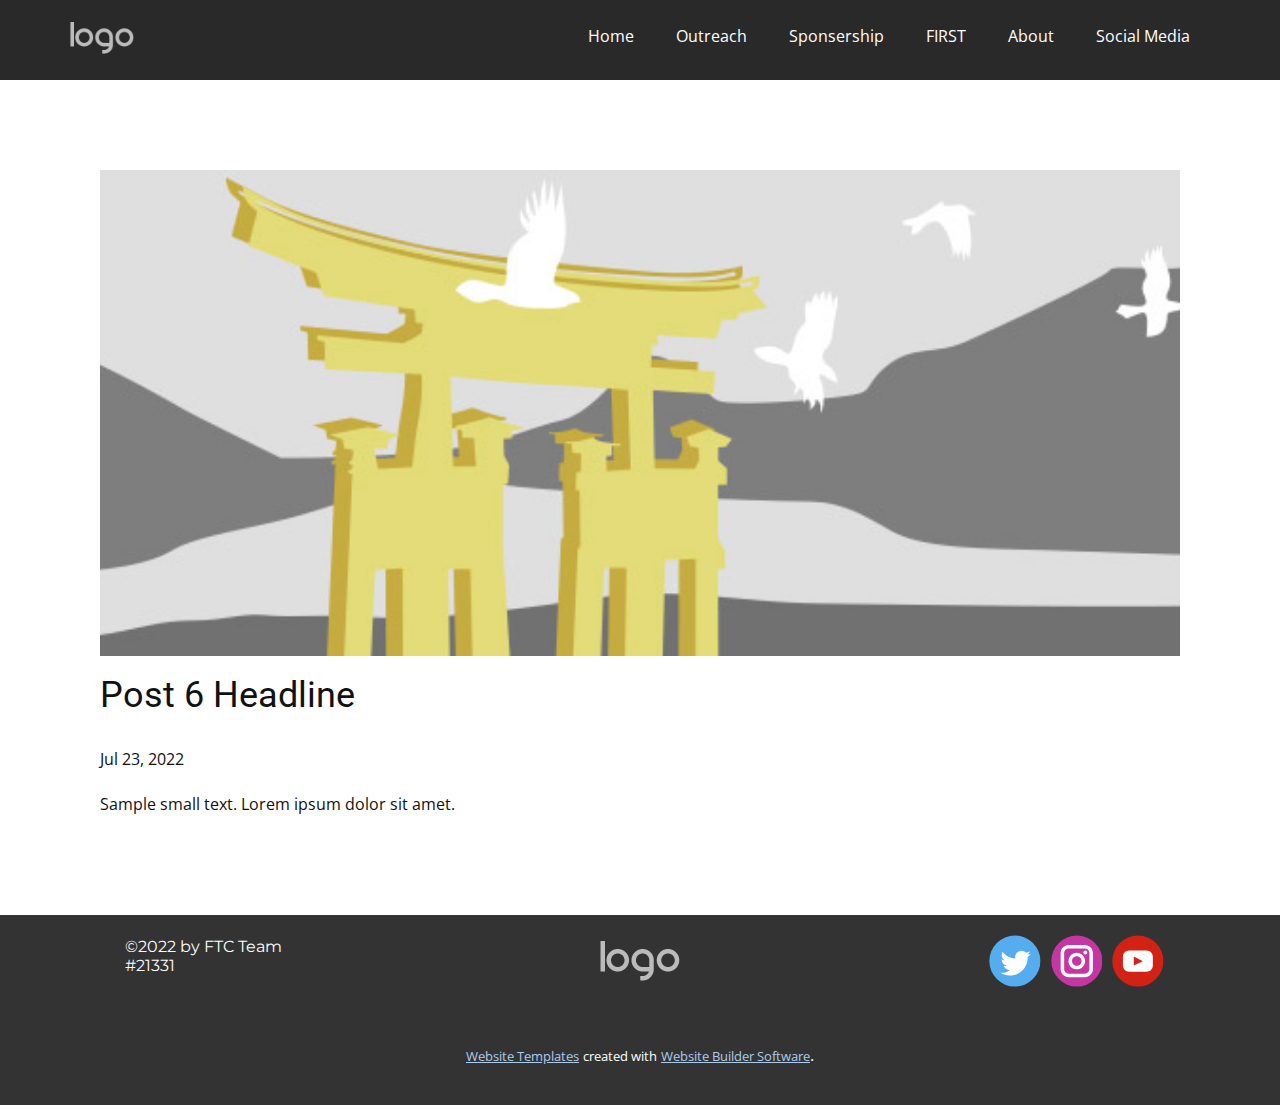
<file: blog/post-5.html>
<!doctype html>
<html style="font-size: 16px;" lang="en"><head>
    <meta name="viewport" content="width=device-width, initial-scale=1.0">
    <meta charset="utf-8">
    <meta name="keywords" content="Post 1 Headline">
    <meta name="description" content="">
    <title>Post 6 Headline</title>
    <link rel="stylesheet" href="../nicepage.css" media="screen">
<link rel="stylesheet" href="../Post-Template.css" media="screen">
    <script class="u-script" type="text/javascript" src="../jquery.js" "="" defer=""></script>
    <script class="u-script" type="text/javascript" src="../nicepage.js" "="" defer=""></script>
    <link id="u-theme-google-font" rel="stylesheet" href="https://fonts.googleapis.com/css?family=Roboto:100,100i,300,300i,400,400i,500,500i,700,700i,900,900i|Open+Sans:300,300i,400,400i,500,500i,600,600i,700,700i,800,800i">
    <link id="u-page-google-font" rel="stylesheet" href="https://fonts.googleapis.com/css?family=Montserrat:100,100i,200,200i,300,300i,400,400i,500,500i,600,600i,700,700i,800,800i,900,900i">
    
    
    <script type="application/ld+json">{
		"@context": "http://schema.org",
		"@type": "Organization",
		"name": "Silver Hornets",
		"logo": "images/default-logo.png",
		"sameAs": []
}</script>
    <meta name="theme-color" content="#478ac9">
  </head>
  <body class="u-body u-xl-mode" data-lang="en"><header class="u-clearfix u-custom-color-6 u-header u-sticky u-sticky-c0a2 u-header" id="sec-3e7e"><div class="u-clearfix u-sheet u-sheet-1">
        <a href="../Home.html" data-page-id="254816390" class="u-image u-logo u-image-1" data-image-width="80" data-image-height="40" title="Home">
          <img src="../images/default-logo.png" class="u-logo-image u-logo-image-1">
        </a>
        <nav class="u-menu u-menu-dropdown u-offcanvas u-menu-1" data-responsive-from="MD">
          <div class="menu-collapse" style="font-size: 1rem; letter-spacing: 0px;">
            <a class="u-button-style u-custom-active-color u-custom-hover-color u-custom-left-right-menu-spacing u-custom-padding-bottom u-custom-text-color u-custom-top-bottom-menu-spacing u-nav-link u-text-active-palette-1-base u-text-hover-palette-2-base" href="#">
              <svg class="u-svg-link" viewBox="0 0 24 24"><use xmlns:xlink="http://www.w3.org/1999/xlink" xlink:href="#menu-hamburger"></use></svg>
              <svg class="u-svg-content" version="1.1" id="menu-hamburger" viewBox="0 0 16 16" x="0px" y="0px" xmlns:xlink="http://www.w3.org/1999/xlink" xmlns="http://www.w3.org/2000/svg"><g><rect y="1" width="16" height="2"></rect><rect y="7" width="16" height="2"></rect><rect y="13" width="16" height="2"></rect>
</g></svg>
            </a>
          </div>
          <div class="u-custom-menu u-nav-container">
            <ul class="u-nav u-spacing-2 u-unstyled u-nav-1"><li class="u-nav-item"><a class="u-active-palette-5-dark-1 u-border-active-palette-1-base u-border-hover-palette-1-light-1 u-border-no-left u-border-no-right u-border-no-top u-button-style u-hover-palette-5-base u-nav-link u-text-active-white u-text-hover-white" href="../Home.html" style="padding: 10px 20px;">Home</a>
</li><li class="u-nav-item"><a class="u-active-palette-5-dark-1 u-border-active-palette-1-base u-border-hover-palette-1-light-1 u-border-no-left u-border-no-right u-border-no-top u-button-style u-hover-palette-5-base u-nav-link u-text-active-white u-text-hover-white" href="#" style="padding: 10px 20px;">Outreach</a><div class="u-nav-popup"><ul class="u-custom-font u-h-spacing-20 u-nav u-text-font u-unstyled u-v-spacing-13 u-nav-2"><li class="u-nav-item"><a class="u-active-grey-40 u-button-style u-hover-grey-25 u-nav-link u-palette-5-light-2" href="../Community-Outreach.html">Community Outreach</a>
</li><li class="u-nav-item"><a class="u-active-grey-40 u-button-style u-hover-grey-25 u-nav-link u-palette-5-light-2" href="../STEM-Outreach.html">STEM Outreach</a>
</li></ul>
</div>
</li><li class="u-nav-item"><a class="u-active-palette-5-dark-1 u-border-active-palette-1-base u-border-hover-palette-1-light-1 u-border-no-left u-border-no-right u-border-no-top u-button-style u-hover-palette-5-base u-nav-link u-text-active-white u-text-hover-white" href="../Sponsership.html" style="padding: 10px 20px;">Sponsership</a>
</li><li class="u-nav-item"><a class="u-active-palette-5-dark-1 u-border-active-palette-1-base u-border-hover-palette-1-light-1 u-border-no-left u-border-no-right u-border-no-top u-button-style u-hover-palette-5-base u-nav-link u-text-active-white u-text-hover-white" href="../FIRST.html" style="padding: 10px 20px;">FIRST</a>
</li><li class="u-nav-item"><a class="u-active-palette-5-dark-1 u-border-active-palette-1-base u-border-hover-palette-1-light-1 u-border-no-left u-border-no-right u-border-no-top u-button-style u-hover-palette-5-base u-nav-link u-text-active-white u-text-hover-white" href="../About.html" style="padding: 10px 20px;">About</a>
</li><li class="u-nav-item"><a class="u-active-palette-5-dark-1 u-border-active-palette-1-base u-border-hover-palette-1-light-1 u-border-no-left u-border-no-right u-border-no-top u-button-style u-hover-palette-5-base u-nav-link u-text-active-white u-text-hover-white" href="../Social-Media.html" style="padding: 10px 20px;">Social Media</a>
</li></ul>
          </div>
          <div class="u-custom-menu u-nav-container-collapse">
            <div class="u-black u-container-style u-inner-container-layout u-opacity u-opacity-95 u-sidenav">
              <div class="u-inner-container-layout u-sidenav-overflow">
                <div class="u-menu-close"></div>
                <ul class="u-align-center u-nav u-popupmenu-items u-unstyled u-nav-3"><li class="u-nav-item"><a class="u-button-style u-nav-link" href="../Home.html">Home</a>
</li><li class="u-nav-item"><a class="u-button-style u-nav-link" href="#">Outreach</a><div class="u-nav-popup"><ul class="u-custom-font u-h-spacing-20 u-nav u-text-font u-unstyled u-v-spacing-13 u-nav-4"><li class="u-nav-item"><a class="u-button-style u-nav-link" href="../Community-Outreach.html">Community Outreach</a>
</li><li class="u-nav-item"><a class="u-button-style u-nav-link" href="../STEM-Outreach.html">STEM Outreach</a>
</li></ul>
</div>
</li><li class="u-nav-item"><a class="u-button-style u-nav-link" href="../Sponsership.html">Sponsership</a>
</li><li class="u-nav-item"><a class="u-button-style u-nav-link" href="../FIRST.html">FIRST</a>
</li><li class="u-nav-item"><a class="u-button-style u-nav-link" href="../About.html">About</a>
</li><li class="u-nav-item"><a class="u-button-style u-nav-link" href="../Social-Media.html">Social Media</a>
</li></ul>
              </div>
            </div>
            <div class="u-black u-menu-overlay u-opacity u-opacity-70"></div>
          </div>
        </nav>
      </div></header>
    <section class="u-align-center u-clearfix u-section-1" id="sec-85ed">
      <div class="u-clearfix u-sheet u-valign-middle-md u-valign-middle-sm u-valign-middle-xs u-sheet-1"><!--post_details--><!--post_details_options_json--><!--{"source":""}--><!--/post_details_options_json--><!--blog_post-->
        <div class="u-container-style u-expanded-width u-post-details u-post-details-1">
          <div class="u-container-layout u-valign-middle u-container-layout-1"><!--blog_post_image-->
            <img alt="" class="u-blog-control u-expanded-width u-image u-image-default u-image-1" src="[data-uri]"><!--/blog_post_image--><!--blog_post_header-->
            <h2 class="u-blog-control u-text u-text-1">Post 6 Headline</h2><!--/blog_post_header--><!--blog_post_metadata-->
            <div class="u-blog-control u-metadata u-metadata-1"><!--blog_post_metadata_date-->
              <span class="u-meta-date u-meta-icon">Jul 23, 2022</span><!--/blog_post_metadata_date--><!--blog_post_metadata_category-->
              <!--/blog_post_metadata_category--><!--blog_post_metadata_comments-->
              <!--/blog_post_metadata_comments-->
            </div><!--/blog_post_metadata--><!--blog_post_content-->
            <div class="u-align-justify u-blog-control u-post-content u-text u-text-2 fr-view">
  Sample small text. Lorem ipsum dolor sit amet.
  </div><!--/blog_post_content-->
          </div>
        </div><!--/blog_post--><!--/post_details-->
      </div>
    </section>
    
    
    <footer class="u-clearfix u-footer u-grey-80 u-footer" id="sec-45e8"><div class="u-clearfix u-expanded-width-lg u-expanded-width-md u-expanded-width-sm u-expanded-width-xl u-gutter-30 u-layout-custom-sm u-layout-custom-xs u-layout-wrap u-layout-wrap-1">
        <div class="u-gutter-0 u-layout">
          <div class="u-layout-row">
            <div class="u-align-center-sm u-align-center-xs u-align-left-md u-align-left-xl u-container-style u-layout-cell u-left-cell u-size-20 u-layout-cell-1">
              <div class="u-container-layout u-valign-middle-lg u-valign-middle-md u-valign-middle-sm u-valign-middle-xl u-container-layout-1"><!--position-->
                <div data-position="" class="u-position u-position-1"><!--block-->
                  <div class="u-block">
                    <div class="u-block-container u-clearfix"><!--block_header-->
                      <h5 class="u-block-header u-custom-font u-font-montserrat u-text u-text-1"><!--block_header_content-->©2022 by FTC Team #21331<!--/block_header_content--></h5><!--/block_header--><!--block_content-->
                      <div class="u-block-content u-text"><!--block_content_content--><!--/block_content_content--></div><!--/block_content-->
                    </div>
                  </div><!--/block-->
                </div><!--/position-->
              </div>
            </div>
            <div class="u-align-center-sm u-align-right-md u-container-style u-layout-cell u-size-20 u-layout-cell-2">
              <div class="u-container-layout u-valign-middle u-container-layout-2">
                <a href="../Home.html" data-page-id="254816390" class="u-image u-logo u-image-1" data-image-width="80" data-image-height="40" title="Home">
                  <img src="../images/default-logo.png" class="u-logo-image u-logo-image-1">
                </a>
              </div>
            </div>
            <div class="u-align-center-sm u-align-center-xs u-align-left-md u-align-right-lg u-align-right-xl u-container-style u-layout-cell u-right-cell u-size-20 u-layout-cell-3">
              <div class="u-container-layout u-valign-bottom-lg u-valign-bottom-xl u-valign-middle-md u-valign-middle-sm u-valign-middle-xs u-container-layout-3">
                <div class="u-social-icons u-spacing-10 u-social-icons-1">
                  <a class="u-social-url" title="twitter" target="_blank" href=""><span class="u-icon u-social-icon u-social-twitter u-icon-1"><svg class="u-svg-link" preserveAspectRatio="xMidYMin slice" viewBox="0 0 112 112" style=""><use xmlns:xlink="http://www.w3.org/1999/xlink" xlink:href="#svg-b8cd"></use></svg><svg class="u-svg-content" viewBox="0 0 112 112" x="0" y="0" id="svg-b8cd"><circle fill="currentColor" class="st0" cx="56.1" cy="56.1" r="55"></circle><path fill="#FFFFFF" d="M83.8,47.3c0,0.6,0,1.2,0,1.7c0,17.7-13.5,38.2-38.2,38.2C38,87.2,31,85,25,81.2c1,0.1,2.1,0.2,3.2,0.2
            c6.3,0,12.1-2.1,16.7-5.7c-5.9-0.1-10.8-4-12.5-9.3c0.8,0.2,1.7,0.2,2.5,0.2c1.2,0,2.4-0.2,3.5-0.5c-6.1-1.2-10.8-6.7-10.8-13.1
            c0-0.1,0-0.1,0-0.2c1.8,1,3.9,1.6,6.1,1.7c-3.6-2.4-6-6.5-6-11.2c0-2.5,0.7-4.8,1.8-6.7c6.6,8.1,16.5,13.5,27.6,14
            c-0.2-1-0.3-2-0.3-3.1c0-7.4,6-13.4,13.4-13.4c3.9,0,7.3,1.6,9.8,4.2c3.1-0.6,5.9-1.7,8.5-3.3c-1,3.1-3.1,5.8-5.9,7.4
            c2.7-0.3,5.3-1,7.7-2.1C88.7,43,86.4,45.4,83.8,47.3z"></path></svg></span>
                  </a>
                  <a class="u-social-url" title="instagram" target="_blank" href=""><span class="u-icon u-social-icon u-social-instagram u-icon-2"><svg class="u-svg-link" preserveAspectRatio="xMidYMin slice" viewBox="0 0 112 112" style=""><use xmlns:xlink="http://www.w3.org/1999/xlink" xlink:href="#svg-8494"></use></svg><svg class="u-svg-content" viewBox="0 0 112 112" x="0" y="0" id="svg-8494"><circle fill="currentColor" cx="56.1" cy="56.1" r="55"></circle><path fill="#FFFFFF" d="M55.9,38.2c-9.9,0-17.9,8-17.9,17.9C38,66,46,74,55.9,74c9.9,0,17.9-8,17.9-17.9C73.8,46.2,65.8,38.2,55.9,38.2
            z M55.9,66.4c-5.7,0-10.3-4.6-10.3-10.3c-0.1-5.7,4.6-10.3,10.3-10.3c5.7,0,10.3,4.6,10.3,10.3C66.2,61.8,61.6,66.4,55.9,66.4z"></path><path fill="#FFFFFF" d="M74.3,33.5c-2.3,0-4.2,1.9-4.2,4.2s1.9,4.2,4.2,4.2s4.2-1.9,4.2-4.2S76.6,33.5,74.3,33.5z"></path><path fill="#FFFFFF" d="M73.1,21.3H38.6c-9.7,0-17.5,7.9-17.5,17.5v34.5c0,9.7,7.9,17.6,17.5,17.6h34.5c9.7,0,17.5-7.9,17.5-17.5V38.8
            C90.6,29.1,82.7,21.3,73.1,21.3z M83,73.3c0,5.5-4.5,9.9-9.9,9.9H38.6c-5.5,0-9.9-4.5-9.9-9.9V38.8c0-5.5,4.5-9.9,9.9-9.9h34.5
            c5.5,0,9.9,4.5,9.9,9.9V73.3z"></path></svg></span>
                  </a>
                  <a class="u-social-url" target="_blank" data-type="YouTube" title="YouTube" href=""><span class="u-icon u-social-icon u-social-youtube u-icon-3"><svg class="u-svg-link" preserveAspectRatio="xMidYMin slice" viewBox="0 0 112 112" style=""><use xmlns:xlink="http://www.w3.org/1999/xlink" xlink:href="#svg-48a7"></use></svg><svg class="u-svg-content" viewBox="0 0 112 112" x="0" y="0" id="svg-48a7"><circle fill="currentColor" cx="56.1" cy="56.1" r="55"></circle><path fill="#FFFFFF" d="M74.9,33.3H37.3c-7.4,0-13.4,6-13.4,13.4v18.8c0,7.4,6,13.4,13.4,13.4h37.6c7.4,0,13.4-6,13.4-13.4V46.7 C88.3,39.3,82.3,33.3,74.9,33.3L74.9,33.3z M65.9,57l-17.6,8.4c-0.5,0.2-1-0.1-1-0.6V47.5c0-0.5,0.6-0.9,1-0.6l17.6,8.9 C66.4,56,66.4,56.8,65.9,57L65.9,57z"></path></svg></span>
                  </a>
                </div>
              </div>
            </div>
          </div>
        </div>
      </div></footer>
    <section class="u-backlink u-clearfix u-grey-80">
      <a class="u-link" href="https://nicepage.com/website-templates" target="_blank">
        <span>Website Templates</span>
      </a>
      <p class="u-text">
        <span>created with</span>
      </p>
      <a class="u-link" href="" target="_blank">
        <span>Website Builder Software</span>
      </a>. 
    </section>
  
</body></html>
</file>
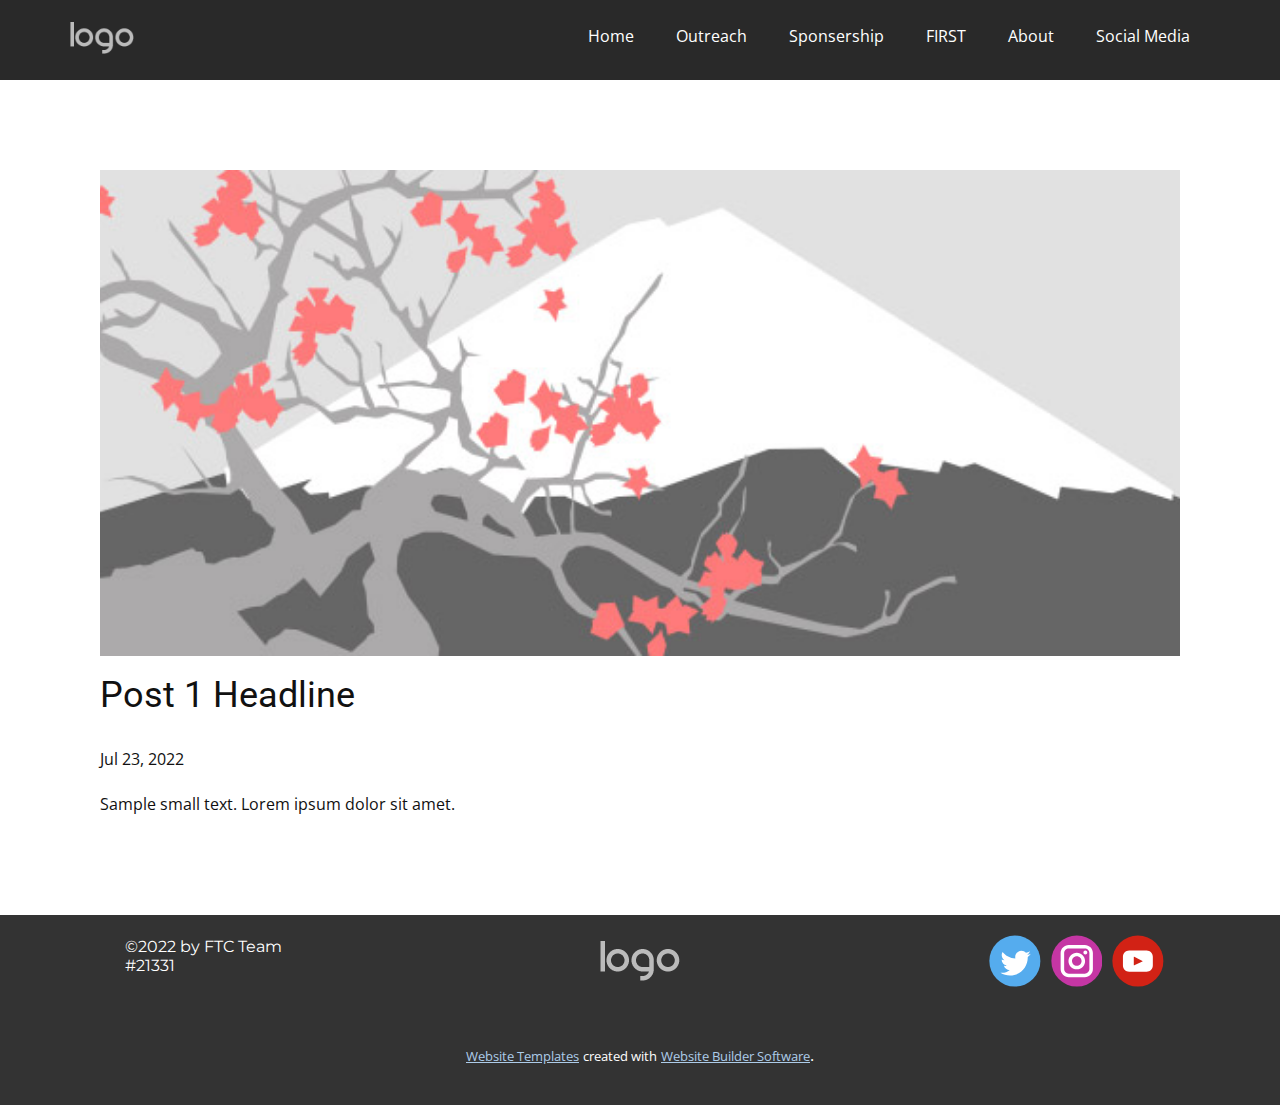
<file: blog/post.html>
<!doctype html>
<html style="font-size: 16px;" lang="en"><head>
    <meta name="viewport" content="width=device-width, initial-scale=1.0">
    <meta charset="utf-8">
    <meta name="keywords" content="Post 1 Headline">
    <meta name="description" content="">
    <title>Post 1 Headline</title>
    <link rel="stylesheet" href="../nicepage.css" media="screen">
<link rel="stylesheet" href="../Post-Template.css" media="screen">
    <script class="u-script" type="text/javascript" src="../jquery.js" "="" defer=""></script>
    <script class="u-script" type="text/javascript" src="../nicepage.js" "="" defer=""></script>
    <link id="u-theme-google-font" rel="stylesheet" href="https://fonts.googleapis.com/css?family=Roboto:100,100i,300,300i,400,400i,500,500i,700,700i,900,900i|Open+Sans:300,300i,400,400i,500,500i,600,600i,700,700i,800,800i">
    <link id="u-page-google-font" rel="stylesheet" href="https://fonts.googleapis.com/css?family=Montserrat:100,100i,200,200i,300,300i,400,400i,500,500i,600,600i,700,700i,800,800i,900,900i">
    
    
    <script type="application/ld+json">{
		"@context": "http://schema.org",
		"@type": "Organization",
		"name": "Silver Hornets",
		"logo": "images/default-logo.png",
		"sameAs": []
}</script>
    <meta name="theme-color" content="#478ac9">
  </head>
  <body class="u-body u-xl-mode" data-lang="en"><header class="u-clearfix u-custom-color-6 u-header u-sticky u-sticky-c0a2 u-header" id="sec-3e7e"><div class="u-clearfix u-sheet u-sheet-1">
        <a href="../Home.html" data-page-id="254816390" class="u-image u-logo u-image-1" data-image-width="80" data-image-height="40" title="Home">
          <img src="../images/default-logo.png" class="u-logo-image u-logo-image-1">
        </a>
        <nav class="u-menu u-menu-dropdown u-offcanvas u-menu-1" data-responsive-from="MD">
          <div class="menu-collapse" style="font-size: 1rem; letter-spacing: 0px;">
            <a class="u-button-style u-custom-active-color u-custom-hover-color u-custom-left-right-menu-spacing u-custom-padding-bottom u-custom-text-color u-custom-top-bottom-menu-spacing u-nav-link u-text-active-palette-1-base u-text-hover-palette-2-base" href="#">
              <svg class="u-svg-link" viewBox="0 0 24 24"><use xmlns:xlink="http://www.w3.org/1999/xlink" xlink:href="#menu-hamburger"></use></svg>
              <svg class="u-svg-content" version="1.1" id="menu-hamburger" viewBox="0 0 16 16" x="0px" y="0px" xmlns:xlink="http://www.w3.org/1999/xlink" xmlns="http://www.w3.org/2000/svg"><g><rect y="1" width="16" height="2"></rect><rect y="7" width="16" height="2"></rect><rect y="13" width="16" height="2"></rect>
</g></svg>
            </a>
          </div>
          <div class="u-custom-menu u-nav-container">
            <ul class="u-nav u-spacing-2 u-unstyled u-nav-1"><li class="u-nav-item"><a class="u-active-palette-5-dark-1 u-border-active-palette-1-base u-border-hover-palette-1-light-1 u-border-no-left u-border-no-right u-border-no-top u-button-style u-hover-palette-5-base u-nav-link u-text-active-white u-text-hover-white" href="../Home.html" style="padding: 10px 20px;">Home</a>
</li><li class="u-nav-item"><a class="u-active-palette-5-dark-1 u-border-active-palette-1-base u-border-hover-palette-1-light-1 u-border-no-left u-border-no-right u-border-no-top u-button-style u-hover-palette-5-base u-nav-link u-text-active-white u-text-hover-white" href="#" style="padding: 10px 20px;">Outreach</a><div class="u-nav-popup"><ul class="u-custom-font u-h-spacing-20 u-nav u-text-font u-unstyled u-v-spacing-13 u-nav-2"><li class="u-nav-item"><a class="u-active-grey-40 u-button-style u-hover-grey-25 u-nav-link u-palette-5-light-2" href="../Community-Outreach.html">Community Outreach</a>
</li><li class="u-nav-item"><a class="u-active-grey-40 u-button-style u-hover-grey-25 u-nav-link u-palette-5-light-2" href="../STEM-Outreach.html">STEM Outreach</a>
</li></ul>
</div>
</li><li class="u-nav-item"><a class="u-active-palette-5-dark-1 u-border-active-palette-1-base u-border-hover-palette-1-light-1 u-border-no-left u-border-no-right u-border-no-top u-button-style u-hover-palette-5-base u-nav-link u-text-active-white u-text-hover-white" href="../Sponsership.html" style="padding: 10px 20px;">Sponsership</a>
</li><li class="u-nav-item"><a class="u-active-palette-5-dark-1 u-border-active-palette-1-base u-border-hover-palette-1-light-1 u-border-no-left u-border-no-right u-border-no-top u-button-style u-hover-palette-5-base u-nav-link u-text-active-white u-text-hover-white" href="../FIRST.html" style="padding: 10px 20px;">FIRST</a>
</li><li class="u-nav-item"><a class="u-active-palette-5-dark-1 u-border-active-palette-1-base u-border-hover-palette-1-light-1 u-border-no-left u-border-no-right u-border-no-top u-button-style u-hover-palette-5-base u-nav-link u-text-active-white u-text-hover-white" href="../About.html" style="padding: 10px 20px;">About</a>
</li><li class="u-nav-item"><a class="u-active-palette-5-dark-1 u-border-active-palette-1-base u-border-hover-palette-1-light-1 u-border-no-left u-border-no-right u-border-no-top u-button-style u-hover-palette-5-base u-nav-link u-text-active-white u-text-hover-white" href="../Social-Media.html" style="padding: 10px 20px;">Social Media</a>
</li></ul>
          </div>
          <div class="u-custom-menu u-nav-container-collapse">
            <div class="u-black u-container-style u-inner-container-layout u-opacity u-opacity-95 u-sidenav">
              <div class="u-inner-container-layout u-sidenav-overflow">
                <div class="u-menu-close"></div>
                <ul class="u-align-center u-nav u-popupmenu-items u-unstyled u-nav-3"><li class="u-nav-item"><a class="u-button-style u-nav-link" href="../Home.html">Home</a>
</li><li class="u-nav-item"><a class="u-button-style u-nav-link" href="#">Outreach</a><div class="u-nav-popup"><ul class="u-custom-font u-h-spacing-20 u-nav u-text-font u-unstyled u-v-spacing-13 u-nav-4"><li class="u-nav-item"><a class="u-button-style u-nav-link" href="../Community-Outreach.html">Community Outreach</a>
</li><li class="u-nav-item"><a class="u-button-style u-nav-link" href="../STEM-Outreach.html">STEM Outreach</a>
</li></ul>
</div>
</li><li class="u-nav-item"><a class="u-button-style u-nav-link" href="../Sponsership.html">Sponsership</a>
</li><li class="u-nav-item"><a class="u-button-style u-nav-link" href="../FIRST.html">FIRST</a>
</li><li class="u-nav-item"><a class="u-button-style u-nav-link" href="../About.html">About</a>
</li><li class="u-nav-item"><a class="u-button-style u-nav-link" href="../Social-Media.html">Social Media</a>
</li></ul>
              </div>
            </div>
            <div class="u-black u-menu-overlay u-opacity u-opacity-70"></div>
          </div>
        </nav>
      </div></header>
    <section class="u-align-center u-clearfix u-section-1" id="sec-85ed">
      <div class="u-clearfix u-sheet u-valign-middle-md u-valign-middle-sm u-valign-middle-xs u-sheet-1"><!--post_details--><!--post_details_options_json--><!--{"source":""}--><!--/post_details_options_json--><!--blog_post-->
        <div class="u-container-style u-expanded-width u-post-details u-post-details-1">
          <div class="u-container-layout u-valign-middle u-container-layout-1"><!--blog_post_image-->
            <img alt="" class="u-blog-control u-expanded-width u-image u-image-default u-image-1" src="[data-uri]"><!--/blog_post_image--><!--blog_post_header-->
            <h2 class="u-blog-control u-text u-text-1">Post 1 Headline</h2><!--/blog_post_header--><!--blog_post_metadata-->
            <div class="u-blog-control u-metadata u-metadata-1"><!--blog_post_metadata_date-->
              <span class="u-meta-date u-meta-icon">Jul 23, 2022</span><!--/blog_post_metadata_date--><!--blog_post_metadata_category-->
              <!--/blog_post_metadata_category--><!--blog_post_metadata_comments-->
              <!--/blog_post_metadata_comments-->
            </div><!--/blog_post_metadata--><!--blog_post_content-->
            <div class="u-align-justify u-blog-control u-post-content u-text u-text-2 fr-view">
  Sample small text. Lorem ipsum dolor sit amet.
  </div><!--/blog_post_content-->
          </div>
        </div><!--/blog_post--><!--/post_details-->
      </div>
    </section>
    
    
    <footer class="u-clearfix u-footer u-grey-80 u-footer" id="sec-45e8"><div class="u-clearfix u-expanded-width-lg u-expanded-width-md u-expanded-width-sm u-expanded-width-xl u-gutter-30 u-layout-custom-sm u-layout-custom-xs u-layout-wrap u-layout-wrap-1">
        <div class="u-gutter-0 u-layout">
          <div class="u-layout-row">
            <div class="u-align-center-sm u-align-center-xs u-align-left-md u-align-left-xl u-container-style u-layout-cell u-left-cell u-size-20 u-layout-cell-1">
              <div class="u-container-layout u-valign-middle-lg u-valign-middle-md u-valign-middle-sm u-valign-middle-xl u-container-layout-1"><!--position-->
                <div data-position="" class="u-position u-position-1"><!--block-->
                  <div class="u-block">
                    <div class="u-block-container u-clearfix"><!--block_header-->
                      <h5 class="u-block-header u-custom-font u-font-montserrat u-text u-text-1"><!--block_header_content-->©2022 by FTC Team #21331<!--/block_header_content--></h5><!--/block_header--><!--block_content-->
                      <div class="u-block-content u-text"><!--block_content_content--><!--/block_content_content--></div><!--/block_content-->
                    </div>
                  </div><!--/block-->
                </div><!--/position-->
              </div>
            </div>
            <div class="u-align-center-sm u-align-right-md u-container-style u-layout-cell u-size-20 u-layout-cell-2">
              <div class="u-container-layout u-valign-middle u-container-layout-2">
                <a href="../Home.html" data-page-id="254816390" class="u-image u-logo u-image-1" data-image-width="80" data-image-height="40" title="Home">
                  <img src="../images/default-logo.png" class="u-logo-image u-logo-image-1">
                </a>
              </div>
            </div>
            <div class="u-align-center-sm u-align-center-xs u-align-left-md u-align-right-lg u-align-right-xl u-container-style u-layout-cell u-right-cell u-size-20 u-layout-cell-3">
              <div class="u-container-layout u-valign-bottom-lg u-valign-bottom-xl u-valign-middle-md u-valign-middle-sm u-valign-middle-xs u-container-layout-3">
                <div class="u-social-icons u-spacing-10 u-social-icons-1">
                  <a class="u-social-url" title="twitter" target="_blank" href=""><span class="u-icon u-social-icon u-social-twitter u-icon-1"><svg class="u-svg-link" preserveAspectRatio="xMidYMin slice" viewBox="0 0 112 112" style=""><use xmlns:xlink="http://www.w3.org/1999/xlink" xlink:href="#svg-b8cd"></use></svg><svg class="u-svg-content" viewBox="0 0 112 112" x="0" y="0" id="svg-b8cd"><circle fill="currentColor" class="st0" cx="56.1" cy="56.1" r="55"></circle><path fill="#FFFFFF" d="M83.8,47.3c0,0.6,0,1.2,0,1.7c0,17.7-13.5,38.2-38.2,38.2C38,87.2,31,85,25,81.2c1,0.1,2.1,0.2,3.2,0.2
            c6.3,0,12.1-2.1,16.7-5.7c-5.9-0.1-10.8-4-12.5-9.3c0.8,0.2,1.7,0.2,2.5,0.2c1.2,0,2.4-0.2,3.5-0.5c-6.1-1.2-10.8-6.7-10.8-13.1
            c0-0.1,0-0.1,0-0.2c1.8,1,3.9,1.6,6.1,1.7c-3.6-2.4-6-6.5-6-11.2c0-2.5,0.7-4.8,1.8-6.7c6.6,8.1,16.5,13.5,27.6,14
            c-0.2-1-0.3-2-0.3-3.1c0-7.4,6-13.4,13.4-13.4c3.9,0,7.3,1.6,9.8,4.2c3.1-0.6,5.9-1.7,8.5-3.3c-1,3.1-3.1,5.8-5.9,7.4
            c2.7-0.3,5.3-1,7.7-2.1C88.7,43,86.4,45.4,83.8,47.3z"></path></svg></span>
                  </a>
                  <a class="u-social-url" title="instagram" target="_blank" href=""><span class="u-icon u-social-icon u-social-instagram u-icon-2"><svg class="u-svg-link" preserveAspectRatio="xMidYMin slice" viewBox="0 0 112 112" style=""><use xmlns:xlink="http://www.w3.org/1999/xlink" xlink:href="#svg-8494"></use></svg><svg class="u-svg-content" viewBox="0 0 112 112" x="0" y="0" id="svg-8494"><circle fill="currentColor" cx="56.1" cy="56.1" r="55"></circle><path fill="#FFFFFF" d="M55.9,38.2c-9.9,0-17.9,8-17.9,17.9C38,66,46,74,55.9,74c9.9,0,17.9-8,17.9-17.9C73.8,46.2,65.8,38.2,55.9,38.2
            z M55.9,66.4c-5.7,0-10.3-4.6-10.3-10.3c-0.1-5.7,4.6-10.3,10.3-10.3c5.7,0,10.3,4.6,10.3,10.3C66.2,61.8,61.6,66.4,55.9,66.4z"></path><path fill="#FFFFFF" d="M74.3,33.5c-2.3,0-4.2,1.9-4.2,4.2s1.9,4.2,4.2,4.2s4.2-1.9,4.2-4.2S76.6,33.5,74.3,33.5z"></path><path fill="#FFFFFF" d="M73.1,21.3H38.6c-9.7,0-17.5,7.9-17.5,17.5v34.5c0,9.7,7.9,17.6,17.5,17.6h34.5c9.7,0,17.5-7.9,17.5-17.5V38.8
            C90.6,29.1,82.7,21.3,73.1,21.3z M83,73.3c0,5.5-4.5,9.9-9.9,9.9H38.6c-5.5,0-9.9-4.5-9.9-9.9V38.8c0-5.5,4.5-9.9,9.9-9.9h34.5
            c5.5,0,9.9,4.5,9.9,9.9V73.3z"></path></svg></span>
                  </a>
                  <a class="u-social-url" target="_blank" data-type="YouTube" title="YouTube" href=""><span class="u-icon u-social-icon u-social-youtube u-icon-3"><svg class="u-svg-link" preserveAspectRatio="xMidYMin slice" viewBox="0 0 112 112" style=""><use xmlns:xlink="http://www.w3.org/1999/xlink" xlink:href="#svg-48a7"></use></svg><svg class="u-svg-content" viewBox="0 0 112 112" x="0" y="0" id="svg-48a7"><circle fill="currentColor" cx="56.1" cy="56.1" r="55"></circle><path fill="#FFFFFF" d="M74.9,33.3H37.3c-7.4,0-13.4,6-13.4,13.4v18.8c0,7.4,6,13.4,13.4,13.4h37.6c7.4,0,13.4-6,13.4-13.4V46.7 C88.3,39.3,82.3,33.3,74.9,33.3L74.9,33.3z M65.9,57l-17.6,8.4c-0.5,0.2-1-0.1-1-0.6V47.5c0-0.5,0.6-0.9,1-0.6l17.6,8.9 C66.4,56,66.4,56.8,65.9,57L65.9,57z"></path></svg></span>
                  </a>
                </div>
              </div>
            </div>
          </div>
        </div>
      </div></footer>
    <section class="u-backlink u-clearfix u-grey-80">
      <a class="u-link" href="https://nicepage.com/website-templates" target="_blank">
        <span>Website Templates</span>
      </a>
      <p class="u-text">
        <span>created with</span>
      </p>
      <a class="u-link" href="" target="_blank">
        <span>Website Builder Software</span>
      </a>. 
    </section>
  
</body></html>
</file>
